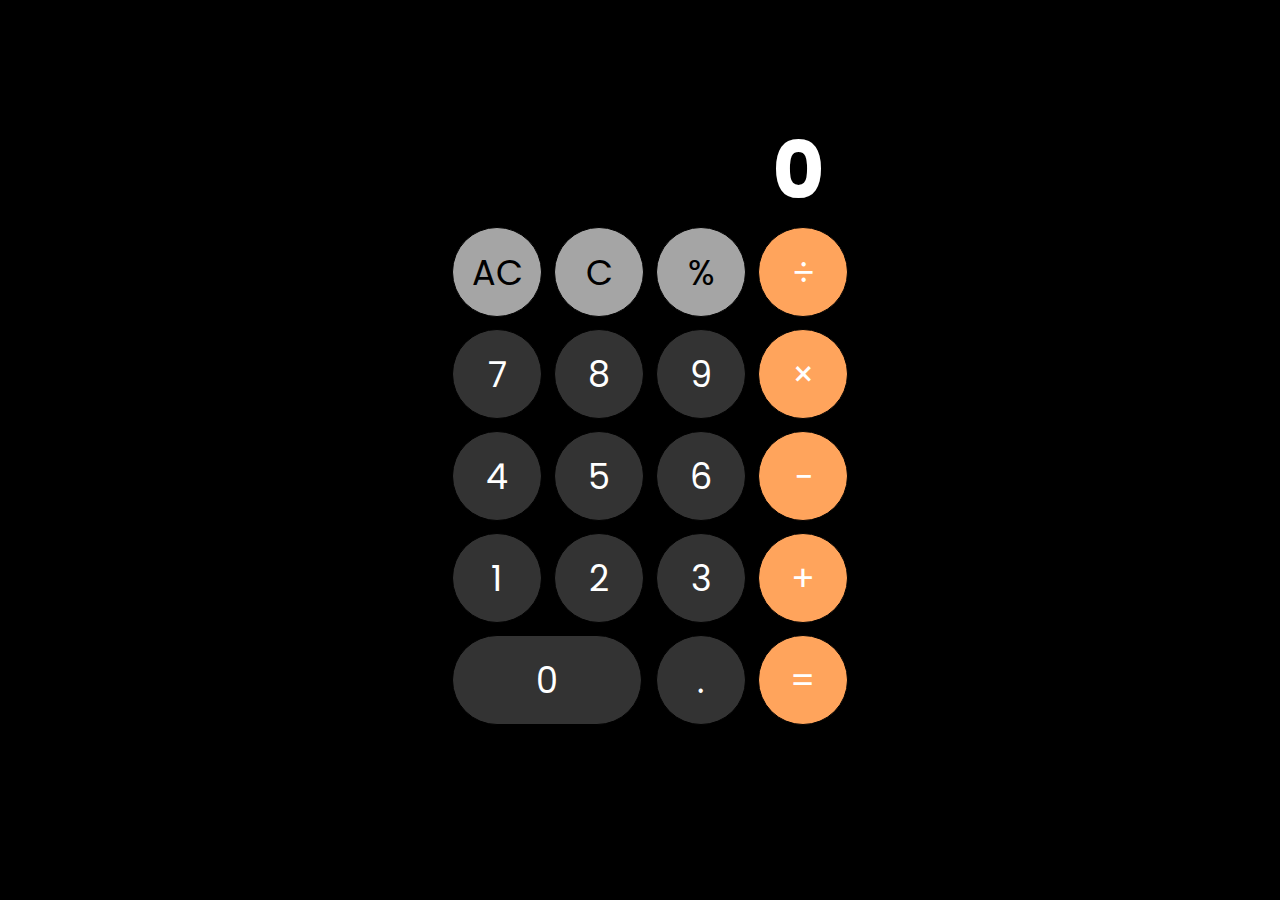
<file: miniProject/1_calculator/index.html>
<!DOCTYPE html>
<html lang="en">
<head>
    <meta charset="UTF-8">
    <meta http-equiv="X-UA-Compatible" content="IE=edge">
    <meta name="viewport" content="width=device-width, initial-scale=1.0">
    <title>ios UI Calculator</title>
    <link rel="stylesheet" href="./css/style.css">
</head>
<body>
    
    <div class="calc">
        <h1 class="display">0</h1>
        <div class="keypad">
            <table>
                <tr>
                    <td>
                        <div class="key" onclick="clearAll()">
                            AC
                        </div>
                    </td>
                    <td>
                        <div class="key" onclick="clearLast()">
                            C
                        </div>
                    </td>
                    <td>
                        <div class="key" onclick="showInDisplay('%')">
                            %
                        </div>
                    </td>
                    <td>
                        <div class="key" onclick="showInDisplay('/')">
                            &#xf7;
                        </div>
                    </td>
                </tr>
                <tr>
                    <td>
                        <div class="key" onclick="showInDisplay(7)">
                            7
                        </div>
                    </td>
                    <td>
                        <div class="key" onclick="showInDisplay(8)">
                            8
                        </div>
                    </td>
                    <td>
                        <div class="key" onclick="showInDisplay(9)">
                            9
                        </div>
                    </td>
                    <td>
                        <div class="key" onclick="showInDisplay('*')">
                            &#xd7;
                        </div>
                    </td>
                </tr>
                <tr>
                    <td>
                        <div class="key" onclick="showInDisplay(4)">
                            4
                        </div>
                    </td>
                    <td>
                        <div class="key" onclick="showInDisplay(5)">
                            5
                        </div>
                    </td>
                    <td>
                        <div class="key" onclick="showInDisplay(6)">
                            6
                        </div>
                    </td>
                    <td>
                        <div class="key" onclick="showInDisplay('-')">
                            &#x2212;
                        </div>
                    </td>
                </tr>
                <tr>
                    <td>
                        <div class="key" onclick="showInDisplay(1)">
                            1
                        </div>
                    </td>
                    <td>
                        <div class="key" onclick="showInDisplay(2)">
                            2
                        </div>
                    </td>
                    <td>
                        <div class="key" onclick="showInDisplay(3)">
                            3
                        </div>
                    </td>
                    <td>
                        <div class="key" onclick="showInDisplay('+')">
                            &#x2b;
                        </div>
                    </td>
                </tr>
                <tr>
                    
                    <td colspan="2">
                        <div class="key zero" onclick="showInDisplay(0)">
                            0
                        </div>
                    </td>
                    <td>
                        <div class="key" onclick="showInDisplay('.')">
                            .
                        </div>
                    </td>
                    <td>
                        <div class="key" onclick="calc()">
                            &#x3d;
                        </div>
                    </td>
                </tr>
            </table>
        </div>
    </div>

    <script src="./js/app.js"></script>
</body>
</html>
</file>
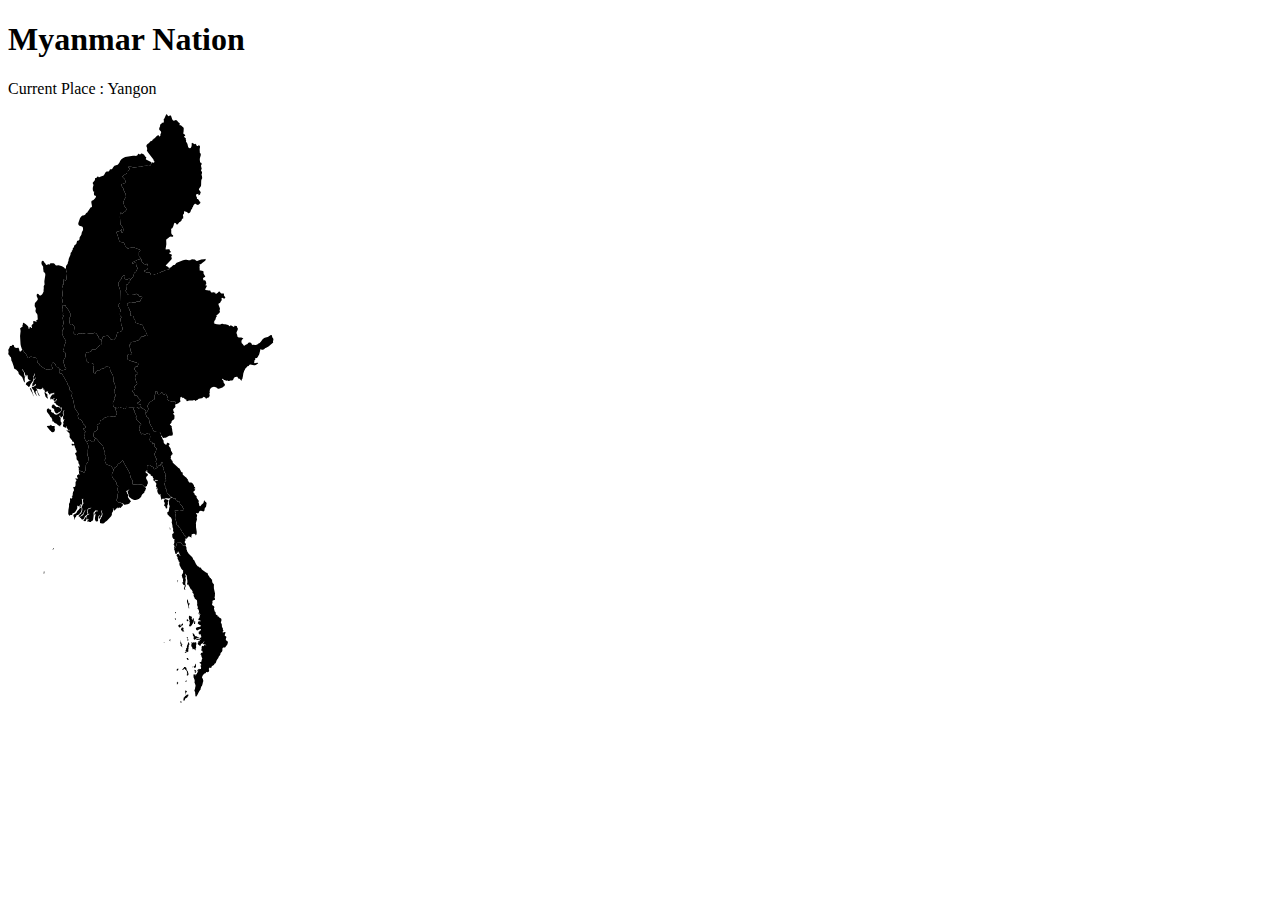
<file: miniProject/2_myanmar_map/index.html>
<!DOCTYPE html>
<html lang="en">
<head>
    <meta charset="UTF-8">
    <meta http-equiv="X-UA-Compatible" content="IE=edge">
    <meta name="viewport" content="width=device-width, initial-scale=1.0">
    <title>Myanmar Map</title>
</head>
<body>

    <div class="box">
        <div class="info">
            <h1 class="info-title">Myanmar Nation</h1>
            <p class="info-place">Current Place : <span class="current-place">Yangon</span></p>
        </div>
        <div class="map">
            <?xml version="1.0" encoding="UTF-8" standalone="no"?>
            <!-- Created for MapSVG plugin: http://mapsvg.com -->
            <svg
            xmlns:mapsvg="http://mapsvg.com"
            xmlns:dc="http://purl.org/dc/elements/1.1/"
            xmlns:rdf="http://www.w3.org/1999/02/22-rdf-syntax-ns#"
            xmlns:svg="http://www.w3.org/2000/svg"
            xmlns="http://www.w3.org/2000/svg"
            mapsvg:geoViewBox="92.171808 28.547835 101.170272 9.599094"
            width="265.80081"
            height="588.87164">
            
            <path
                d="m 143.60761,48.67361 0,0 0.29,-0.03 0.32,-0.14 -1.66,2.51 -0.36,0.44 -0.14,0.12 -0.22,0.13 -0.38,0.13 -0.39,0.05 -2.26,-0.17 -3.26,0.22 -1.84,0.63 -0.72,0.14 -1.59,0.01 -5.14,0.74 -0.52,-0.02 -0.52,-0.09 -0.44,-0.17 -1.68,-0.41 -2.61,-0.03 -0.43,0.17 0,0.24 0.39,0.3 1.05,0.63 0.14,0.26 -0.15,0.38 -0.24,0.47 -0.11,0.47 -0.04,0.59 -0.25,0.3 -0.41,0.17 -0.83,0.19 -0.36,0.21 -0.19,0.25 -0.03,1.47 -0.05,0.24 -0.12,0.2 -3.79,2.38 -0.53,0.49 -0.14,0.44 0.22,0.47 0.9,0.94 0.59,0.49 0.46,0.5 0.33,0.48 0.2,0.52 0.14,0.48 0.24,1.62 -0.05,0.13 -0.15,0.32 -0.5,0.51 -0.76,0.41 -0.79,0.29 -1.63,0.43 -0.38,0.59 -0.01,0.29 0.08,0.38 0.14,0.3 1.58,2.22 0.31,0.58 0.13,0.51 0.04,0.83 0.15,0.34 0.43,0.55 0.45,0.74 0.2,0.81 0.19,0.5 0.67,1.01 0.42,2.52 -0.16,1.13 -0.2,0.34 -0.27,0.3 -0.27,0.16 -0.17,0.14 -0.07,0.05 -0.01,0.02 -1.48,3.64 -0.07,0.53 0.03,0.4 0.54,1.26 0.37,1.48 0.24,0.54 1.57,1.93 0.32,0.98 -0.11,0.65 -0.34,0.64 -0.58,0.64 -1.72,1.35 -0.41,0.49 -0.22,0.35 -0.19,0.22 -0.22,0.14 -0.3,0.03 -0.24,-0.12 -0.21,-0.2 -0.18,-0.26 -0.22,-0.25 -0.29,-0.24 -0.19,-0.08 -0.24,0.05 -0.32,0.38 -0.31,1.31 -0.14,2.84 0.4,6.11 0.32,1.35 1.5,1.9 0.64,1.15 0.37,0.91 0.13,1.08 -0.03,0.59 -0.25,1.33 -0.17,0.38 -0.18,0.21 -0.19,0.19 -0.31,0.16 -0.28,0.02 -0.25,-0.06 -0.16,-0.17 -0.08,-0.28 0.02,-0.36 0.17,-0.49 0.16,-0.33 0.22,-0.8 0.04,-0.24 -0.02,-0.22 -0.06,-0.16 -0.12,-0.1 -0.16,-0.03 -0.14,0.08 -0.13,0.21 -0.17,0.31 -0.24,0.28 -0.33,0.27 -0.53,0.3 -1.13,0.37 -1,0.29 -1.04,0.43 -0.63,0.42 1.34,3.33 1.51,4.95 0.31,0.65 0.32,0.32 0.35,0.22 0.52,0.2 2.76,0.62 0.65,0.36 0.95,2.68 0.11,0.2 0.82,0.91 1.2,1.01 0.28,0.31 0.21,0.34 0.3,0.33 0.3,0.02 0.27,-0.17 0.21,-0.23 0.21,-0.19 0.32,-0.11 1.84,-0.29 1.54,-0.44 0.9,0.04 4.3,1.72 0.63,0.17 0.56,0.09 0.34,0.11 1,0.62 -0.26,0.66 -0.85,0.68 -0.23,0.35 -0.1,0.32 -0.02,3.41 0.09,0.73 0.3,0.59 0.5,0.54 0.46,0.39 0.62,1.24 -1.2,0.18 -1.26,0.37 -5.18,2.38 -0.44,0.35 -0.3,0.38 -0.1,0.45 0.09,0.42 0.34,0.49 0.28,0.1 0.25,-0.04 0.24,-0.28 0.32,-0.54 0.38,-0.34 0.13,-0.07 0.34,-0.1 0.2,-0.02 0.2,0.01 0.17,0.03 0.16,0.05 0.13,0.06 0.1,0.08 0.08,0.06 0.19,0.21 0.07,0.25 0.06,1.67 0.06,0.18 0.22,0.46 0.06,0.17 0.19,0.75 0.06,0.17 0.09,0.14 0.41,0.42 0.11,0.16 0.08,0.16 0.07,0.18 0.04,0.22 0.01,0.3 -0.1,0.32 -0.93,1.73 -0.11,0.32 -0.6,1.11 -0.12,0.14 -0.15,0.1 -0.49,0.21 -0.35,0.28 -0.69,0.94 0.02,0.25 -0.06,0.22 -0.11,0.31 -0.03,0.13 -0.02,0.27 0,0.26 -0.05,0.17 -0.21,0.49 -0.05,0.18 -0.09,0.26 -0.15,0.29 -0.53,0.87 -0.4,0.45 -0.47,0.39 -0.82,0.97 -0.55,0.35 -0.91,-0.8 -0.31,0 -0.48,0.12 -1.32,0.74 -0.74,0.14 -0.62,-0.19 -0.98,-0.45 -0.27,-0.25 -0.16,-0.29 -0.01,-0.42 0.08,-0.38 0.17,-0.49 0.07,-0.39 -0.02,-0.43 -0.26,-0.64 -0.36,-0.24 -0.23,-0.05 -0.68,0.07 -0.74,0.65 -0.65,0.77 -0.43,0.97 -0.08,0.41 -0.29,0.64 -1.84,2.26 -0.63,1.02 -0.24,0.62 -0.19,0.71 -0.04,0.64 0.04,0.46 0.81,2.65 0.16,0.39 0.05,0.09 0.05,0.11 0.1,0.21 0.2,0.55 0.33,1.35 0.24,0.77 -0.31,12.32 -0.08,0.31 -0.2,0.29 -0.35,0.19 -0.68,0.04 -0.29,0.12 -0.27,1.03 0.46,1.45 2.02,3.56 0.14,0.67 -0.23,0.6 -0.38,0.59 -0.14,0.62 -0.03,2.55 0.2,0.58 0.56,0.69 0.69,0.67 0.03,0.28 -0.21,0.45 -0.16,0.19 -0.16,0.14 -0.16,0.19 -0.13,0.35 -0.04,0.34 0.09,1.73 0.37,1.87 0.21,2.17 0.52,1 0.68,2.04 0.09,1.2 -0.29,1.04 -0.6,0.86 -0.83,0.63 -0.58,0.3 -0.53,0.2 -0.55,0.11 -0.67,0.04 -0.57,-0.14 -0.3,0.3 -0.44,0.82 -0.99,3.82 -0.46,0.8 -1.42,1.7 -0.19,-0.21 -0.67,-0.16 -2.53,0.34 -1.83,-2.55 -0.98,-1.02 -0.48,-0.18 -0.67,0.01 -3.74,0.83 -0.47,0.36 -0.33,1.34 -0.39,0.91 0,0.2 -0.19,0.28 -0.2,0.4 -1.2,-0.4 -0.54,-0.33 -0.62,-0.65 -0.4,-0.28 -0.09,-0.43 0,-0.76 -0.09,-0.42 -0.24,-0.3 -0.49,-0.38 -0.32,-0.4 -0.53,-1.09 -0.84,-0.96 -0.24,-0.41 -0.72,-0.22 -0.49,-0.11 -0.94,0.2 -0.8,0.55 -3.86,-0.11 -2.28,-0.49 -1.32,0.1 -0.55,0.18 -1.22,0.09 -1.18,0.26 -0.43,0.02 -0.48,-0.09 -0.56,-0.18 -0.85,-0.13 -0.54,0.04 -1.55,0.54 -0.6,0.31 -0.68,0.64 -0.17,0.09 -0.29,0.09 -0.5,-0.07 -0.59,-0.22 -0.76,-0.44 -0.54,-0.43 -0.26,-0.26 -0.14,-0.39 0.61,-5.25 -0.04,-0.93 -0.1,-0.63 -0.18,-0.54 -0.21,-0.25 -0.36,-0.11 -0.37,-0.22 -0.23,-0.19 -0.49,-0.98 -0.57,-0.03 -0.89,0.27 -0.33,-0.01 -0.27,-0.09 -0.26,-0.3 -0.21,-0.36 -0.21,-0.59 -0.39,-3.69 0.04,-0.46 0.06,-0.29 0.19,-0.49 1.14,-2.39 0.13,-0.43 -0.06,-0.63 -0.11,-0.41 -0.81,-1.78 -1.36,-2.5 -1.27,-1.55 -0.49,-0.46 -0.27,-0.32 -0.29,-0.5 -0.04,-0.12 -0.07,-0.29 -0.03,-0.09 -0.04,-0.07 -0.32,-0.24 -0.01,-0.13 0.04,-0.14 0.03,-0.23 -0.07,-0.27 -0.21,-0.46 -0.3,-0.11 -0.16,-0.01 -0.25,0.41 -0.16,0.16 -0.18,0.13 -0.41,0.2 -0.43,0.07 -0.41,0 -0.84,0.11 -0.37,-2.08 0.18,-0.91 0.15,-0.26 0.25,-1.13 -0.14,-2.12 -0.21,-0.46 -0.12,-0.43 -0.16,-0.36 0.02,-0.39 0.65,-2.53 0.14,-1.29 -0.02,-0.64 -0.52,-3.05 -0.11,-1.7 0.04,-0.35 0.36,-1.51 -0.03,-0.54 -0.3,-1.15 0.3,-0.21 0.73,0.05 0.27,-0.13 0.13,-0.27 0.15,-2.41 -0.07,-0.44 -0.21,-0.78 0,-0.95 0.17,-0.28 0.1,-0.04 0.18,-0.02 0.19,0.03 0.02,0.01 0.96,0.61 0.43,0.14 0.28,0.03 0.13,-0.09 0.22,-0.23 0.12,-0.18 0.07,-0.19 0.02,-0.07 0.25,-2.37 0.17,-0.88 0.39,-3.04 -0.18,-0.84 -0.54,-1.27 -0.16,-0.58 -0.17,-2.1 -0.16,-0.33 0.08,-0.1 0.1,-0.66 -0.04,-0.7 0.04,-0.64 0.29,-0.64 1.34,-1.82 0.1,-0.46 0.16,-1.24 0.13,-0.32 0.31,-0.37 0.13,-0.56 0.11,-1.16 0.34,-1.22 1.44,-3.43 0.12,-0.54 0.1,-1.09 0.15,-0.51 0.22,-0.27 0.62,-0.44 0.21,-0.27 0.03,-0.26 -0.1,-0.57 0.01,-0.19 0.33,-0.37 0.36,-0.26 0.26,-0.37 0.08,-1.31 0.2,-0.39 0.33,-0.27 0.45,-0.29 0.41,-1.65 0.22,-0.46 0.35,-0.34 1.32,-0.86 0.36,-0.75 0.61,-2.22 0.25,-0.52 0.43,-0.08 0.37,0 0.36,-0.05 0.4,-0.24 0.36,-0.45 0.23,-0.55 0.11,-0.61 0,-0.58 0.17,-0.96 1.19,-1.61 0.46,-0.85 0.55,-2.79 0.48,-0.66 0.55,-1 0.16,-1.38 -0.21,-1.35 -0.52,-0.93 -1.06,-0.51 -1.18,-0.24 -1.07,-0.4 -0.69,-0.99 -0.1,-1.34 1.71,-4.87 0.66,-1.07 0.59,-0.63 0.27,-0.29 0.96,-0.68 0.56,-0.21 1.02,-0.12 0.55,-0.17 0.53,-0.42 0.75,-1.24 0.43,-0.54 0.25,-0.11 0.59,-0.01 0.28,-0.15 0.02,-0.13 -0.24,-0.31 0.02,-0.17 0.11,-0.11 0.31,-0.18 0.11,-0.1 2.65,-3.93 0.22,-0.25 0.28,-0.11 0.63,-0.08 0.26,-0.18 0.2,-0.59 -0.06,-0.74 -0.6,-3.38 0.03,-0.64 0.19,-0.71 0.34,-0.31 1.1,-0.4 0.49,-0.33 1.24,-1.36 0.93,-1.14 0.34,-0.65 -0.03,-0.69 -0.37,-0.4 -1.06,-0.34 -0.4,-0.35 -0.29,-2.21 0.12,-0.28 0.22,-0.25 0.14,-0.25 -0.11,-0.25 -0.23,-0.13 -0.25,-0.05 -0.24,-0.09 -0.22,-0.22 -0.37,-1 -0.13,-1.3 0.05,-1.32 0.2,-1.03 0.41,-1.1 0.05,-0.49 -0.13,-0.63 -0.56,-1.09 -0.06,-0.53 0.41,-0.63 0,0 0.45,-0.37 0.87,-0.99 0.3,-0.5 0.16,-0.37 0.04,-0.22 -0.01,-0.21 0.09,-0.94 0.11,-0.25 0.29,-0.3 0.26,-0.14 0.65,-0.15 0.29,-0.14 0.25,-0.26 0.41,-0.63 0.27,-0.22 0.55,-0.09 0.46,0.68 0.23,0.02 0.41,0.05 0.54,-0.18 1.09,-0.53 2.26,-0.75 0.53,-0.33 0.86,-1.11 0.67,-1.38 0.8,-1.11 1.23,-0.31 0.68,0.12 0.6,0.01 0.48,-0.25 0.36,-0.67 0.29,-0.79 0.33,-0.42 0.46,-0.19 1.36,-0.16 0.39,-0.16 0.29,-0.37 0.76,-1.32 1.27,-1.58 0.79,-0.32 1.67,-0.31 0.81,-0.43 0.81,-0.8 0.64,-0.95 1.08,-2.08 1.13,-1.59 1.8,-1.3 2.01,-0.91 7.82,-1.35 1.97,0.09 0.46,0.16 0.61,-0.06 0.62,-0.2 0.45,-0.27 0.6,-0.72 0.25,-0.57 0.32,-0.27 0.81,0.17 0.26,0.16 0.18,0.16 0.21,0.11 0.37,-0.02 0.3,-0.18 0.49,-0.54 0.34,-0.13 0.53,0.03 0.56,0.15 1.02,0.48 0.52,0.37 0.37,0.42 0.62,1.07 0.34,0.42 0.95,0.81 0.17,0.26 -0.25,0.65 -0.28,0.56 0.03,0.52 0.67,0.56 4.06,1.9 0.26,0.24 0.21,0.28 0.23,0.24 0.33,0.15 z"
                title="Sagaing"
                id="MM-01" />
            <path
                d="m 160.57761,2.19361 0,0 0.81,-0.55 0.86,-0.44 0.86,0.78 1.19,3.54 0.75,1.01 0.94,0.28 1.82,-0.87 1.13,0.49 1.4,1.89 1,0.61 0.42,0.39 0.02,0.55 -0.26,0.95 0.18,0.34 1.19,0.19 0.51,0.29 1.96,1.87 0.1,0.1 0.25,0.55 0.03,0.63 -0.16,3.01 -0.12,0.69 -0.34,0.72 0.19,0.38 1.05,0.57 0.49,0.5 0.34,0.56 -0.02,0.49 -0.58,0.3 -0.5,0.36 0.17,0.59 0.49,0.6 1.01,0.65 0.12,0.32 -0.06,0.44 -0.02,0.66 0.12,0.31 0.19,0.17 0.09,0.2 -0.29,0.79 0.08,0.31 0.99,1.56 0.48,1.07 0.63,2.6 0.56,1.11 1,0.46 1.04,-0.31 0.57,-0.79 0.29,-1.04 0.15,-1.09 -0.02,-1.23 0.08,-0.63 0.3,-0.28 0.35,0.11 1.54,0.79 0.53,0.46 0.88,-0.43 0.62,0.46 0.62,1.3 0.42,0.39 0.77,-0.04 0.35,-0.18 0.27,-0.24 0.27,-0.18 0.36,-0.03 0.26,0.17 0.29,0.32 0.25,0.36 0.15,0.3 0.07,0.69 -0.31,1.34 -0.08,1.36 0.18,2.94 0.08,0.35 0.19,0.08 0.22,0.02 0.18,0.14 0.31,1.05 -0.11,1.1 -0.7,2.23 -0.2,0.96 -0.03,1.07 0.3,2.17 0.26,0.59 0.33,0.18 0.41,0.15 0.43,0.45 0.19,0.67 -0.18,0.58 -0.32,0.56 -0.24,0.63 0.68,2.9 0.02,0.3 -0.09,0.34 -0.43,0.51 -0.12,0.35 0.1,0.64 0.72,1.06 0.23,0.61 -0.03,0.68 -0.44,1.23 -0.07,0.68 0.43,1.07 0.03,0.28 -0.02,0.27 0.01,0.29 0.1,0.32 0.15,0.69 -0.21,0.63 -0.61,1.1 -0.2,1.11 -0.11,4.29 -0.11,0.63 -0.18,0.61 -0.29,0.56 -1.18,1.39 -0.24,0.69 -0.15,0.63 -0.07,0.56 0.18,0.32 0.59,-0.11 0.26,0.29 0.72,1.58 0.12,0.53 -0.15,0.32 -0.23,0.17 -0.18,0.2 0.01,0.68 -0.18,0.27 -1.07,0.89 -0.4,0.03 -0.19,-0.38 0.04,-1.17 -0.19,-0.05 -0.5,0.19 -1.16,0.29 -0.38,0.34 -0.13,0.5 0.05,0.57 0.19,0.56 0.55,1.17 0.14,0.6 -0.05,0.72 0.2,0.43 0.3,0.05 0.35,-0.06 0.35,0.1 0.27,0.31 0.96,1.47 0.28,0.63 0.14,0.13 0.37,0.14 0.15,0.2 0.08,0.41 -0.07,0.44 -0.16,0.41 -0.2,0.32 -1.53,1.21 -0.47,0.19 -0.29,-0.04 -0.28,-0.15 -0.84,-0.33 -0.67,-0.57 -0.38,-0.16 -0.51,0.02 -0.33,0.24 -0.7,0.82 -0.39,0.36 -0.25,0.55 -0.4,1.12 -0.2,0.25 -0.23,0.17 -0.17,0.22 -0.06,0.38 -0.01,0.4 -0.09,0.27 -1.12,1.4 -0.16,0.41 -0.37,1.44 -0.3,0.49 -0.43,0.35 -0.61,0.31 -0.66,0.23 -0.38,-0.07 -0.87,-0.87 -0.43,-0.24 -2.43,-0.87 -0.3,0.06 -0.04,0.4 0.02,1.6 -0.15,0.51 -0.33,0.4 -0.54,0.51 -0.14,0.22 -0.01,0.22 0.15,0.86 0.12,0.28 0.1,0.32 -0.06,1.24 0.06,0.47 -0.11,0.23 -0.54,0.1 -0.42,0.32 -0.39,0.71 -0.52,1.38 -0.34,0.35 -1.21,0.62 -0.47,0.33 -1.34,1.75 -0.62,0.36 -0.62,0.06 -0.3,-0.26 -0.2,-0.46 -0.34,-0.53 -1.08,-0.57 -0.67,0.78 -0.71,2.57 -0.67,1.47 -0.49,0.75 -0.47,0.36 -0.53,0.18 -0.12,0.29 0.17,1.18 -0.06,2.22 0.15,1.08 0.46,0.98 1.09,0.87 0.35,0.51 -0.22,0.65 -0.5,0.26 -0.64,0.01 -1.2,-0.24 -0.65,0.13 -0.63,0.42 -1.14,0.98 -2,1.35 0,0 -0.1,0.7 0.17,4.09 -0.72,4.39 -0.02,0.75 0.18,0.25 2.39,-0.36 0.7,-0.01 0.46,0.1 0.22,0.22 0.15,0.32 0.09,0.34 0.05,0.33 0.16,0.38 0.54,0.4 0.22,0.33 0.03,0.68 -0.45,0.19 -0.61,0.06 -0.45,0.35 0.19,0.83 2.17,0.8 0.17,1.17 -0.16,0.24 -0.22,0.18 -0.19,0.22 -0.09,0.35 0.09,0.37 0.41,0.58 0.13,0.33 -0.09,0.77 -0.36,0.71 -5.64,5.89 0.49,0.62 1.17,0.52 1.1,0.79 0.16,0.25 0.13,0.3 0.14,0.62 0.37,-0.54 0.3,-0.16 0.07,0.54 -0.25,0.6 -0.2,0.23 -0.51,0.28 -0.89,0.35 -3,0.56 -0.41,0.12 -1.5,1.13 -0.68,0.08 -0.37,-0.04 -0.11,-0.04 -0.01,0 -0.1,0.01 -0.26,0.18 -0.74,0.77 -0.27,-0.14 -0.11,-0.01 -0.16,0.04 -0.18,0.16 -0.1,0.12 -0.06,0.13 -0.04,0.11 -0.08,0.08 -0.12,0.03 -0.48,-0.11 -0.16,0 -0.49,0.08 -0.21,0.06 -0.19,0.09 -0.23,0.19 -0.37,0.37 -0.08,0.06 -0.1,0.05 -0.16,0.04 -0.23,0.02 -0.88,-0.01 -0.31,0.07 -2.24,0.98 -1.06,-0.01 -0.59,0.05 -0.24,-0.02 -0.4,-0.06 -0.2,-0.09 -0.1,-0.1 -0.09,-0.15 -0.08,-0.33 -0.03,-0.21 0.03,-0.7 -0.01,-0.13 -0.26,-0.25 -1.04,-0.34 -1.39,-0.28 -0.47,0.01 -0.38,0.16 -0.15,0 -2.78,-0.9 -0.02,-0.04 -0.13,-0.21 -0.06,-0.2 0.02,-0.15 0.08,-0.14 0.19,-0.12 2.45,-0.95 0.37,-0.26 0.31,-0.31 0.36,-0.6 0.33,-1 0.02,-1.01 -0.14,-0.76 -0.24,-0.72 -0.15,-0.75 -0.19,-0.36 -0.19,-0.16 -0.23,0 -0.31,0.13 -0.3,0.26 -0.19,0.24 -0.21,0.14 -0.32,0.01 -0.34,-0.12 -0.53,-0.31 -2.18,-1.59 -0.62,-0.77 -0.27,-0.58 -0.1,-1.55 -0.66,-0.77 -0.62,-1.24 -0.46,-0.39 -0.5,-0.54 -0.3,-0.59 -0.09,-0.73 0.02,-3.41 0.1,-0.32 0.23,-0.35 0.85,-0.68 0.26,-0.66 -1,-0.62 -0.34,-0.11 -0.56,-0.09 -0.63,-0.17 -4.3,-1.72 -0.9,-0.04 -1.54,0.44 -1.84,0.29 -0.32,0.11 -0.21,0.19 -0.21,0.23 -0.27,0.17 -0.3,-0.02 -0.3,-0.33 -0.21,-0.34 -0.28,-0.31 -1.2,-1.01 -0.82,-0.91 -0.11,-0.2 -0.95,-2.68 -0.65,-0.36 -2.76,-0.62 -0.52,-0.2 -0.35,-0.22 -0.32,-0.32 -0.31,-0.65 -1.51,-4.95 -1.34,-3.33 0.63,-0.42 1.04,-0.43 1,-0.29 1.13,-0.37 0.53,-0.3 0.33,-0.27 0.24,-0.28 0.17,-0.31 0.13,-0.21 0.14,-0.08 0.16,0.03 0.12,0.1 0.06,0.16 0.02,0.22 -0.04,0.24 -0.22,0.8 -0.16,0.33 -0.17,0.49 -0.02,0.36 0.08,0.28 0.16,0.17 0.25,0.06 0.28,-0.02 0.31,-0.16 0.19,-0.19 0.18,-0.21 0.17,-0.38 0.25,-1.33 0.03,-0.59 -0.13,-1.08 -0.37,-0.91 -0.64,-1.15 -1.5,-1.9 -0.32,-1.35 -0.4,-6.11 0.14,-2.84 0.31,-1.31 0.32,-0.38 0.24,-0.05 0.19,0.08 0.29,0.24 0.22,0.25 0.18,0.26 0.21,0.2 0.24,0.12 0.3,-0.03 0.22,-0.14 0.19,-0.22 0.22,-0.35 0.41,-0.49 1.72,-1.35 0.58,-0.64 0.34,-0.64 0.11,-0.65 -0.32,-0.98 -1.57,-1.93 -0.24,-0.54 -0.37,-1.48 -0.54,-1.26 -0.03,-0.4 0.07,-0.53 1.48,-3.64 0.01,-0.02 0.07,-0.05 0.17,-0.14 0.27,-0.16 0.27,-0.3 0.2,-0.34 0.16,-1.13 -0.42,-2.52 -0.67,-1.01 -0.19,-0.5 -0.2,-0.81 -0.45,-0.74 -0.43,-0.55 -0.15,-0.34 -0.04,-0.83 -0.13,-0.51 -0.31,-0.58 -1.58,-2.22 -0.14,-0.3 -0.08,-0.38 0.01,-0.29 0.38,-0.59 1.63,-0.43 0.79,-0.29 0.76,-0.41 0.5,-0.51 0.15,-0.32 0.05,-0.13 -0.24,-1.62 -0.14,-0.48 -0.2,-0.52 -0.33,-0.48 -0.46,-0.5 -0.59,-0.49 -0.9,-0.94 -0.22,-0.47 0.14,-0.44 0.53,-0.49 3.79,-2.38 0.12,-0.2 0.05,-0.24 0.03,-1.47 0.19,-0.25 0.36,-0.21 0.83,-0.19 0.41,-0.17 0.25,-0.3 0.04,-0.59 0.11,-0.47 0.24,-0.47 0.15,-0.38 -0.14,-0.26 -1.05,-0.63 -0.39,-0.3 0,-0.24 0.43,-0.17 2.61,0.03 1.68,0.41 0.44,0.17 0.52,0.09 0.52,0.02 5.14,-0.74 1.59,-0.01 0.72,-0.14 1.84,-0.63 3.26,-0.22 2.26,0.17 0.39,-0.05 0.38,-0.13 0.22,-0.13 0.14,-0.12 0.36,-0.44 1.66,-2.51 0.24,-0.11 0.3,-0.04 0.38,0.14 0.24,0.21 0.23,0.11 0.39,-0.15 0.11,-0.21 0.3,-0.86 0.05,-0.26 -0.16,-0.35 -0.25,-0.2 -0.27,-0.16 -0.21,-0.24 -0.08,-0.31 -0.02,-0.59 -0.17,-0.27 -0.81,-0.85 -4.8,-6.35 -0.7,-1.19 -0.13,-0.63 0.39,-0.97 -0.05,-0.49 -0.11,-0.29 -0.11,-0.62 -0.02,-0.31 -0.09,-0.31 -0.33,-0.51 -0.12,-0.33 0,-0.69 0.24,-0.66 0.4,-0.58 0.47,-0.43 1.18,-0.82 0.51,-0.47 1,-1.28 0.39,-0.26 0.94,-0.28 0.43,-0.13 0.18,0 0.11,-0.12 0.05,-0.43 0.09,-0.36 0.21,-0.17 0.59,-0.21 0.17,-0.19 0.23,-0.48 0.19,-0.12 0.32,-0.1 0.25,-0.16 1.49,-1.34 0.47,-0.54 0.38,-0.54 0.35,-0.34 0.54,-0.27 0.57,-0.14 0.46,0.06 0.35,0.42 0.02,0.44 0.12,0.23 0.65,-0.24 0.55,-0.31 0.14,-0.25 -0.06,-0.39 -0.02,-0.75 0.13,-0.54 0.5,-0.96 0.16,-0.48 -0.21,-0.94 -1.44,-1.55 -0.4,-0.85 0.18,-1.14 0.88,-2.04 -0.16,-0.91 0.31,-0.6 1.05,-0.61 0.25,-0.34 0.19,-0.71 0.41,-0.13 0.54,0.09 0.59,-0.01 0.33,-0.38 0.13,-0.67 0,-1.26 -0.06,-0.32 -0.1,-0.3 -0.04,-0.3 0.14,-0.3 0.46,-0.5 0.17,-0.28 0.09,-0.37 0.4,-0.53 0.44,-1.2 0.32,-0.57 0.4,-1.17 0.55,-0.3 0.63,0.44 0.66,1.03 0.7,0.43 z"
                title="Kachin"
                id="MM-11" />
            <path
                d="m 173.65761,588.43361 0,0 -0.59,0.18 -0.56,-0.12 -0.31,-0.38 0.22,-0.56 0.44,-0.21 0.46,0.16 0.32,0.41 0.02,0.52 z m 5.8,-7.95 0,0 0.62,0.21 0.13,-0.09 0.08,-0.03 0.39,0.12 0,0.2 -0.46,-0.06 -0.18,0.08 -0.01,0.18 0.05,0.19 0.17,0.22 0.25,0.12 0.14,0.16 -0.18,0.33 -0.56,0.16 -0.33,0.5 -0.2,0.53 -0.21,0.25 -0.48,0.18 -1.01,0.67 -0.43,-0.04 -0.1,0.34 -0.14,0.28 -0.07,0.23 0.09,0.19 -0.76,1.24 -0.36,0.33 -0.07,-0.56 -0.31,0.09 -0.1,-0.62 0.03,-0.79 0.06,-0.42 0.12,-0.26 0.09,-0.86 0.39,-0.1 0.22,-0.21 0.11,-0.21 0.08,-0.1 0.17,-0.1 0.12,-0.25 0.1,-0.27 0.11,-0.2 0.22,-0.18 0.79,-0.45 0.85,-0.75 0.58,-0.25 z m -1.74,-0.24 0,0 -0.28,0.85 0,-2.37 -0.06,-0.17 -0.29,-0.39 -0.07,-0.24 0.11,-0.34 0.2,-0.28 0.1,-0.24 -0.19,-0.26 0,-0.22 0.5,-0.01 0.77,0.46 0.54,0.16 0.02,0.14 -0.04,0.04 -0.08,0 -0.1,0.03 -0.08,0.17 -0.09,0.13 0,0.14 0.17,0.19 -0.45,0.25 -0.31,0.22 -0.19,0.32 -0.18,1.42 z m -8.45,-12.07 0,0 0.32,0.01 0.17,-0.03 0.16,0.18 0.14,0.21 0.24,0.52 -0.15,0.18 -0.15,0.12 -0.19,0.05 -0.27,-0.03 0.27,0.48 0.15,0.15 -0.64,0.3 -0.48,-0.12 -0.13,-0.42 0.43,-0.58 -0.19,-0.38 -0.13,-0.56 0.09,-0.5 0.45,-0.21 -0.27,0.45 0.18,0.18 z m 8.81,-0.3 0,0 -0.43,0.03 -0.22,-0.56 0.13,-0.43 0.36,-0.26 0.47,-0.13 0.46,-0.03 -0.03,0.08 -0.08,0.13 -0.03,0.08 -0.2,0.65 -0.43,0.44 z m 10.19,-10.48 0,0 -0.34,1.1 -0.43,0.28 -0.52,0.01 -0.32,-0.21 0.17,-0.38 0.26,-0.1 0.22,0.01 0.17,-0.05 0.06,-0.28 -0.08,-0.2 -0.22,-0.08 -0.27,0.04 -0.25,0.14 0,-0.41 -0.17,-0.42 -0.1,-0.46 -0.01,-0.43 0.08,-0.31 0.74,0.36 0.69,0.57 0.32,0.82 z m -18.98,-0.73 0,0 -0.76,0.38 0.21,-0.31 0.12,-0.28 0,-0.29 -0.13,-0.33 0.18,-0.85 0.46,-0.33 0.59,0 0.59,0.15 -0.32,0.83 -0.39,0.59 -0.55,0.44 z m 9.22,-2.09 0,0 0.11,0.58 0.03,0.58 0.15,0.54 0.35,0.33 0.4,0.28 0.31,0.38 0.08,0.56 0.01,0.59 0.16,0.43 0.57,0.08 -0.26,0.39 -0.11,0.37 0.07,0.34 0.3,0.32 -0.15,-0.02 -0.04,0.05 0,0.09 -0.03,0.1 -0.34,0.66 -0.26,0.26 -0.5,0.1 -0.41,-0.12 -0.14,-0.33 0.04,-0.98 0.13,0.08 0.07,0.11 0.45,-0.36 -0.12,-0.28 -0.53,-0.37 0.01,-0.44 0.24,-0.95 -0.05,-0.49 -0.11,-0.08 -0.4,-0.13 -0.09,-0.09 -0.01,-0.27 -0.03,-0.17 -0.07,-0.13 -0.52,-0.65 -0.58,-0.51 -0.06,0.13 -0.1,0.15 -0.06,0.13 -0.18,-1.03 -0.28,-0.14 -0.27,-0.02 -0.19,0.14 -0.08,0.32 -0.19,0.19 -0.91,0.62 -0.31,0.12 -0.36,-0.3 0.26,-0.47 0.7,-0.77 0.09,-0.14 0.39,-0.24 0.14,-0.13 0.07,-0.19 0.1,-0.54 0.12,-0.2 0.37,-0.11 0.54,0.07 0.57,0.23 0.43,0.33 0.29,0.47 0.19,0.53 z m 6.43,-1.16 0,0 -0.21,0.01 -0.1,-0.38 0.1,-0.48 0.28,-0.28 0.26,0.03 0.05,0.47 -0.15,0.36 -0.23,0.27 z m 2.99,-0.68 0,0 0.05,0.84 -0.05,0.19 -0.23,0.09 -0.11,-0.19 -0.05,-0.29 0,-0.23 -0.28,0.1 -0.2,0.18 -0.11,0.25 -0.01,0.31 -0.65,-0.28 -0.26,-0.54 0.04,-0.59 0.25,-0.45 0.48,-0.38 0.18,-0.2 0.14,-0.24 0.05,-0.29 -0.07,-0.53 0.02,-0.21 0.31,-0.5 0.21,0.09 0.16,0.44 0.22,1.14 0.02,0.45 -0.11,0.84 z m -7.85,-7.81 0,0 0.17,0.07 0.27,-0.07 0.24,-0.02 0.11,0.23 -0.21,0.3 -0.45,0.24 -0.95,0.26 0,-0.39 -0.13,-0.47 -0.32,-0.32 -0.3,-0.25 -0.06,-0.21 0.35,-0.15 0.61,-0.06 0.85,0 -0.2,0.59 0.02,0.25 z m 0.24,-7.86 0,0 -0.24,0.86 -0.22,-0.22 -0.06,0.15 -0.07,0.13 -0.05,0.14 -0.02,0.2 -0.27,-0.27 -0.42,-0.52 -0.12,-0.24 -0.2,0.23 -0.1,0.16 0.01,0.18 0.09,0.27 -0.49,0.04 -0.24,0.19 0.08,0.23 0.45,0.15 -0.29,0.14 -0.33,0.08 -0.35,0 -0.31,-0.09 -0.33,-0.13 -0.01,-0.15 0.01,-0.46 0.29,0.09 0.26,-0.05 0.24,-0.18 0.22,-0.29 -0.09,-0.27 -0.12,-0.63 -0.1,-0.23 -0.05,-0.28 0.27,-0.22 0.32,-0.18 0.17,-0.15 -0.07,-0.24 -0.13,-0.1 -0.14,-0.13 -0.06,-0.35 0.09,-0.26 0.42,-0.29 0.18,-0.56 0.2,-0.11 0.2,-0.03 0.11,-0.08 0.02,-0.34 -0.19,-0.59 -0.03,-0.32 0.14,-0.62 0.87,-1.64 0.14,-1.34 0.17,-0.42 0.4,0.03 0.43,0.65 0.35,0.82 0.14,0.57 -0.09,0.28 -0.19,0.09 -0.21,0.04 -0.13,0.1 -0.05,0.28 0.05,0.95 -0.35,1.25 -0.07,0.63 0.23,0.59 -0.39,0.75 0.03,1.71 z m -23.77,-8.39 0,0 0.08,0.31 -0.45,-0.14 -0.15,-0.11 -0.44,-0.42 0.54,0.01 0.42,0.35 z m 31.44,-0.32 0,0 0.16,0.22 0.1,0.3 0.08,0.37 0.04,0.32 -0.03,0.92 -0.28,0.87 0.09,2.33 -0.1,0.38 -0.41,0.48 -0.1,0.38 0.04,0.42 0.13,0.72 0.04,0.41 -0.33,-0.24 -0.46,-0.57 -0.24,-0.22 -0.32,-0.12 -0.38,-0.09 -0.34,-0.14 -0.18,-0.27 -0.51,0.6 -0.28,-0.08 -0.09,-0.5 0.07,-0.65 -0.23,0.17 -0.14,-0.01 -0.1,-0.15 -0.12,-0.22 0.21,-0.61 -0.25,-0.42 -0.37,-0.28 -0.19,-0.23 -0.35,-0.85 0.08,-0.39 0.69,-0.11 -0.19,-0.25 -0.52,-0.46 -0.11,-0.2 0.06,-0.39 0.17,-0.13 0.2,-0.06 0.17,-0.14 0.13,-0.06 0.23,-0.14 0.08,-0.14 -0.33,-0.07 -0.32,0.01 -0.26,-0.03 -0.2,-0.11 -0.14,-0.28 0.68,-0.14 1.31,0.21 0.43,-0.07 -0.1,-0.12 -0.05,-0.09 -0.07,-0.22 0.39,0 0.84,0.22 0.35,-0.05 0.69,-0.21 0.39,0.04 0.24,0.14 z m -14.48,1.49 0,0 0.16,0.61 0.72,-0.17 -0.04,0.37 -0.18,0.27 -0.27,0.22 -0.3,0.15 0.24,0.12 0.12,0.19 0,0.24 -0.18,0.29 0.52,0.59 0.18,0.26 0.13,0.39 -0.73,-0.43 -0.22,-0.2 -0.06,-0.2 -0.18,-0.15 -0.44,-0.67 -0.52,-0.32 -0.15,-0.22 0.38,-0.09 0.11,-0.28 0.01,-0.6 -0.18,-0.56 -0.46,-0.19 0.15,-0.76 -0.36,-1.64 0.42,-0.7 -0.06,1.13 0.06,0.33 0.15,0.18 0.76,0.64 0.22,0.4 0,0.8 z m -11.37,-3.43 0,0 0.15,0.77 -0.12,-0.02 -0.5,-0.19 -0.23,-0.69 0.02,-0.38 0.61,-0.77 0.3,0.25 0.12,0.29 -0.07,0.3 -0.23,0.3 -0.05,0.14 z m 18.2,-0.07 0,0 -0.31,0.37 -0.36,-0.02 -0.21,-0.12 -0.01,-0.78 0.08,-0.56 0.26,-0.18 0.57,0.37 0.13,0.41 -0.15,0.51 z m -0.66,-1.82 0,0 -0.23,0.09 -0.23,-0.07 -0.56,-0.86 0.26,-0.43 0.48,-0.2 0.26,0.11 0.05,0.29 0.18,0.58 -0.03,0.25 -0.18,0.24 z m 7.61,-2.44 0,0 0.64,0.35 0.53,-0.16 0.45,0.23 0.85,0.77 1.14,0.3 0.5,0.27 -0.03,0.44 0,-0.18 -0.79,0.24 -1.74,0.01 -0.6,0.25 -0.49,0.44 -0.58,0.39 -0.59,0.22 -0.52,-0.07 -0.44,-0.9 -0.1,-0.39 -0.02,-0.42 0.07,-0.24 0.29,-0.44 0.05,-0.23 -0.06,-0.31 -0.15,-0.14 -0.2,-0.1 -0.32,-0.35 -0.14,-0.09 -0.1,-0.14 -0.03,-0.32 0,-0.93 -0.24,-0.93 0,-0.39 0.24,-0.34 0.19,0.32 0.81,0.72 0.61,0.85 0.46,0.98 0.31,0.29 z m -12.43,-5.8 0,0 -0.05,0.37 0.27,-0.15 0.41,-0.16 0.36,-0.03 0.17,0.24 0.08,1.27 -0.08,0.29 -0.23,-0.45 -0.38,-0.36 -0.49,-0.1 -0.53,0.29 -0.16,-0.08 -0.06,-0.04 -0.05,-0.05 -0.41,-0.7 -0.58,-0.58 -0.15,-0.42 0.08,-0.55 0.27,-0.68 0.38,-0.58 0.39,-0.25 0.57,0.03 0.49,0.12 0.33,0.27 0.12,0.49 -0.01,0.29 -0.1,0.59 -0.09,0.27 -0.16,0.22 -0.21,0.2 -0.18,0.24 z m -0.05,-5 0,0 -0.26,0.15 -0.18,-0.01 -0.2,-0.09 -0.28,-0.05 -0.02,0.16 -0.49,0.89 -0.25,0.24 -0.3,0.19 -0.31,0.13 -0.24,0.05 -0.07,0.17 -0.24,1.07 -0.27,-0.53 -0.13,-0.09 -0.12,-0.51 -0.38,-0.05 -0.43,0.08 -0.28,-0.14 0.08,-0.41 0.37,-0.32 0.3,-0.32 -0.14,-0.41 -0.39,0.29 -0.12,0.14 -0.1,0.19 -0.22,0 0.06,-0.85 0.43,-0.35 0.62,-0.18 0.92,-0.54 0.32,-0.03 0.17,0.12 -0.18,0.29 -0.28,0.27 -0.13,0.19 0.05,0.19 0.26,0.27 0.38,-0.08 0.16,0.02 0.28,0.06 -0.02,-0.32 0.03,-0.34 0.1,-0.26 0.53,-0.26 0.17,-0.35 0.09,-0.36 0.1,-0.19 0.44,0.15 0.31,0.53 0.1,0.66 -0.24,0.54 z m 12.15,-1.36 0,0 -0.39,0.13 -0.39,-0.14 -0.23,-0.44 0.42,-2.06 0.33,-0.6 0.42,0.53 0.08,0.49 -0.08,1.68 -0.16,0.41 z m -6.66,-2.83 0,0 -0.66,0.26 -0.69,-0.32 -0.2,-0.33 -0.01,-0.32 0.11,-0.79 0.1,-0.1 0.21,-0.03 0.2,-0.07 0.1,-0.22 0.08,-0.2 0.16,0.16 0.15,0.26 0.01,0.1 0.65,0.92 -0.21,0.68 z m -12.41,-1.69 0,0 -0.35,0.68 -0.01,-0.13 -0.05,-0.08 -0.08,-0.07 -0.08,-0.11 -0.05,-0.2 -0.05,-0.03 -0.1,0 -0.18,0.03 0,-0.23 0.13,-0.19 -0.08,-0.1 -0.16,-0.13 -0.09,-0.27 0.13,-0.1 0.27,-0.14 0.28,-0.08 0.12,0.1 0.12,0.5 0.19,0.25 0.04,0.3 z m 15.9,-0.36 0,0 0.72,1.27 0.11,-0.78 0.26,-0.96 0.38,-0.5 0.45,0.61 0.13,0.84 -0.01,1.16 -0.15,1.11 -0.28,0.69 -1.9,2.91 -1.22,1.07 -1.41,-0.36 0.27,-0.66 0.13,-0.16 0.1,-0.64 0.41,-1.24 0.09,-0.71 -0.05,-0.27 -0.26,-0.43 -0.13,-0.39 -0.13,-0.1 -0.03,-0.16 0.11,-0.17 0.24,-0.16 0.19,-0.17 -0.03,-0.21 -0.55,-1.03 -0.34,-1.37 -0.02,-1.44 0.4,-1.24 0.51,0.49 1.61,0.41 0.53,0.56 0,0.27 -0.22,1.29 0.09,0.47 z m -15.85,-5.89 0,0 -0.32,0.02 -0.46,-0.19 -0.05,-0.62 0.19,-0.39 0.33,-0.02 0.34,0.49 0.1,0.47 -0.13,0.24 z m 12.74,-9.61 0,0 0.23,0.05 0.2,-0.16 0.24,-0.1 0.34,0.21 0.19,0.32 -0.06,0.21 -0.33,0.29 -0.19,0.26 -0.17,0.12 -0.13,0.14 -0.13,0.33 -0.05,0.28 0.05,0.96 0.33,1.28 0.03,0.62 -0.36,0.37 -0.02,-0.61 -0.4,-0.72 0.01,-0.53 -0.21,-0.58 -0.39,-1.92 -0.67,-1.85 -0.14,-0.63 -0.04,-0.59 0.09,-1.36 0.16,-0.34 0.41,0.02 0.22,0.47 0.59,3.03 0.2,0.43 z m -10.92,-21.19 0,0 -0.22,0 -0.08,-0.5 -0.02,-0.86 0.13,-0.75 0.39,-0.18 0.18,0.22 -0.17,0.35 -0.11,0.59 -0.1,1.13 z m 5.71,-36.8 0,0 0.54,0.04 1.59,-0.05 0,0.16 0.12,0.32 0.58,1.05 0.2,0.67 -0.04,1.1 0.05,0.64 0.09,0.16 0.32,0.26 0.09,0.19 -0.01,0.15 -0.1,0.45 0.24,0.59 1.59,2.56 3.56,3.46 0.39,0.6 0.26,0.66 0.16,0.74 0.21,0.42 0.37,0.15 0.38,0.2 2.05,4.23 1.34,1.71 0.24,0.24 0.39,0.26 0.21,0.08 0.45,0.1 0.22,0.11 0.19,0.19 0.38,0.5 0.2,0.15 0.44,0.02 0.35,-0.13 0.29,0.05 0.7,1.41 0.67,0.71 3.5,2.67 0.63,0.28 0.71,0.2 0.51,0.34 0.3,0.49 0.07,0.69 0.16,0.56 0.93,1.14 0.36,0.58 0.3,0.66 0.27,0.36 0.93,0.7 0.13,0.18 0.15,0.45 0.11,0.18 0.16,0.09 0.41,0.11 0.13,0.09 0.16,0.26 0.06,0.2 -0.01,0.23 -0.07,0.36 0.01,0.53 0.33,1.45 0.23,0.49 0.96,0.93 0.16,0.25 0.17,0.27 0.01,0.79 -0.1,0.69 0.07,2.55 1.06,4.7 0.03,0.58 -0.15,1.51 0.09,0.58 0,0.29 -0.12,0.32 -0.17,0.25 -0.12,0.29 0.01,0.41 0.38,1.13 0.12,0.62 -0.09,0.52 -0.02,0.03 -0.4,0.36 -1.17,0.13 -0.56,0.22 -0.36,0.5 0,0.59 0.1,0.68 -0.09,0.76 -0.25,0.72 -0.16,0.67 0.14,0.61 0.65,0.51 0.51,0.31 0.55,0.5 0.4,0.58 0.07,0.59 -0.12,0.34 -0.15,0.27 -0.11,0.28 -0.03,0.39 0.06,0.28 0.39,0.92 0.1,0.93 0.1,0.3 0.23,0.32 0.59,0.57 0.22,0.35 0.11,0.62 -0.03,0.58 0.02,0.54 0.31,0.52 0.26,0.13 0.68,0.11 0.31,0.2 0.13,0.28 0.06,0.61 0.1,0.24 0.28,0.17 0.69,0.19 0.22,0.23 0.19,0.32 0.29,0.3 0.33,0.26 1.45,0.82 0.28,0.42 0.04,0.27 0.08,0.46 -0.01,0.65 -0.08,0.66 -0.12,0.33 -0.32,0.64 -0.07,0.31 0.13,0.62 0.67,1.21 0.19,0.66 0.08,1.68 0.1,0.57 0.16,0.37 0.46,0.55 0.2,0.33 0.08,0.33 -0.07,0.55 0.02,0.32 0.11,0.32 0.32,0.59 0.11,0.31 -0.05,0.41 -0.25,0.27 -0.28,0.23 -0.16,0.29 0.1,0.54 0.42,0.1 1.66,-0.55 0.3,-0.01 0.26,0.12 0.12,0.27 -0.07,0.28 -0.12,0.31 -0.05,0.34 -0.47,1.42 -0.1,0.84 0.47,0.43 0.56,0.19 0.41,0.36 0.2,0.51 -0.03,0.62 -0.46,1.21 -0.1,0.62 0.22,0.67 0.37,0.46 0.53,0.46 0.56,0.37 0.5,0.14 0.06,0.29 -0.43,2 -0.25,0.71 -1.89,2.57 -0.35,0.29 -1.23,0.07 -0.68,0.14 -0.48,0.3 -0.27,0.5 -0.04,0.7 0.05,1.22 -0.11,0.5 -0.27,0.6 -0.36,0.5 -0.85,0.86 -0.28,0.49 -0.16,0.74 -0.05,0.52 -0.18,0.5 -1.12,1.22 -0.31,0.46 -0.45,1.21 -0.36,0.67 -0.95,1.15 -0.38,0.68 -0.89,2.68 -0.2,0.25 -0.63,0.21 -0.29,0.17 -0.22,0.28 -0.27,0.62 -0.2,0.29 -0.31,0.25 -0.23,0.18 -1.18,0.61 -0.48,0.5 -0.13,0.27 -0.26,0.9 -0.25,0.37 -0.29,-0.01 -0.31,-0.16 -0.34,-0.11 -0.37,-0.05 -0.15,-0.08 -0.12,0.04 -0.27,0.29 -0.17,0.26 -0.12,0.31 -0.07,0.32 -0.02,0.32 0.07,0.36 0.23,0.61 0,0.44 -0.11,0.61 -0.12,0.23 -0.22,0.25 -0.14,0.03 -1.05,0.46 -0.32,-0.01 -0.25,-0.12 -0.28,-0.07 -0.39,0.18 -0.25,0.28 -0.13,0.33 -0.11,0.29 -0.21,0.26 -0.22,0.07 -0.63,0.03 -0.28,0.09 -0.56,0.51 -1.3,1.73 -0.3,0.68 -0.26,1.29 0.11,0.39 0.56,0.49 0.2,0.32 0.41,1.88 -0.03,0.61 -0.4,1.14 -0.3,1.53 -0.56,1.81 -0.22,0.1 -0.15,0.13 -0.11,0.17 -0.36,0.74 -0.48,1.49 -0.2,1.17 -0.26,0.46 -0.65,0.69 -0.61,0.91 -1.61,3.38 -0.86,1.2 -0.51,0.44 -0.23,-0.3 -0.06,-0.28 -0.27,-0.43 -0.1,-0.24 -0.03,-0.29 0.05,-0.62 -0.02,-0.29 -0.18,-0.97 -0.03,-1.36 -0.59,-0.96 -0.1,-0.35 -0.02,-0.21 0.03,-0.2 0.5,-1.21 0.13,-0.5 0.15,-1.37 0.33,-1.08 0,-0.63 -0.48,-1.75 -0.53,-0.89 -0.02,-0.61 0.21,-1.27 -0.15,-1.25 -0.95,-2.19 -0.12,-1.28 0,-1.29 0.13,-0.42 0.38,-0.15 0.64,0.09 0.38,0.26 0.51,0.89 0.31,-0.34 -0.02,-0.42 -0.21,-0.41 -0.3,-0.26 0.34,-0.18 0.33,0.05 0.31,0.22 0.27,0.32 0.2,-0.48 0.22,-0.82 0.16,-0.34 0.5,-0.71 0.08,-0.42 -0.18,-0.53 0.31,0.02 0.26,-0.06 0.24,-0.14 0.2,-0.23 -0.32,-0.11 -0.72,-0.07 -0.27,-0.13 -0.13,-0.18 -0.09,-0.24 0.08,-0.21 0.95,-0.24 0.33,-0.36 0.27,-0.35 0.41,-0.16 0.14,0.06 0.32,0.27 0.28,0.08 0.05,-0.09 0.42,-0.15 0.43,-0.08 0.08,0.1 0.18,-0.35 0.12,-0.53 0.03,-0.56 -0.15,-0.41 0.23,-0.18 -0.19,-0.29 -0.51,-0.38 -0.11,-0.17 0.07,-0.35 0.17,-0.15 0.22,-0.08 0.24,-0.14 0.17,-0.37 -0.12,-0.42 -0.23,-0.52 -0.12,-0.66 -0.52,0.17 -0.37,-0.25 -0.53,-0.94 1.31,-0.35 0.63,-0.38 0.27,-0.59 0,-0.94 0.36,-0.87 0.16,-0.63 0.18,-0.19 0.07,-0.17 -0.38,-0.51 -0.59,-1.43 -0.13,-0.5 -0.02,-0.51 0.17,-0.54 -0.72,0.18 -0.14,-0.27 0.25,-1.05 0.26,-0.61 0.6,-0.2 1.16,-0.11 -0.28,-0.42 -0.06,-1.16 -0.27,-0.49 -0.27,-0.07 -0.48,0.21 -0.25,-0.14 -0.07,-0.28 0.23,-0.5 -0.16,-0.26 0.39,-0.49 0.08,-0.47 -0.09,-1.08 0.07,-0.52 0.17,-0.69 0.32,-0.5 0.47,0.05 0.36,-0.2 0.22,0.1 0.21,0.19 0.32,0.11 0.33,-0.12 0.05,-0.3 -0.02,-0.34 0.13,-0.28 0.38,-0.07 0.56,0.09 0.55,0.19 0.35,0.22 0.2,0 -0.44,-0.87 -2.12,-0.42 -0.64,-0.56 0.21,-0.74 0.64,-0.69 0.4,-0.7 -0.49,-0.77 0.21,0.53 -0.17,0.35 -0.29,0.25 -0.27,0.34 -0.68,1.22 -0.2,0.03 -0.51,-0.05 -0.1,0.12 -0.08,0.07 -0.36,0.36 -0.06,0.09 -0.34,0.15 -0.1,0.36 -0.02,0.44 -0.15,0.37 -0.31,0.33 -0.24,0.11 -0.3,-0.07 -0.78,-0.46 -0.91,-0.7 -0.19,-0.22 -0.05,-0.31 -0.16,-0.37 0.01,-0.25 0.07,-0.22 0.35,-0.6 0.16,-0.12 0.16,0.04 0.1,-0.03 -0.04,-0.32 -0.8,0 0.46,-0.67 0.14,-0.14 0.22,-0.05 0.28,-0.01 0.23,0.03 0.08,0.03 0.26,-0.44 0.23,-0.56 0.38,-0.41 0.75,-0.04 -0.36,-0.43 -0.62,0.02 -1.25,0.41 -2.41,0 0.27,-0.62 0.59,-0.23 1.45,0.03 0.52,-0.13 0.56,-0.31 0.45,-0.37 0.34,-0.65 0.35,-0.14 0.36,-0.07 0.16,-0.09 0.03,-1.01 -0.03,-0.32 -0.21,-0.51 -0.23,-0.35 -0.07,-0.34 0.28,-0.47 -1.4,0.11 -0.2,-0.21 -0.39,-0.33 -0.33,-0.37 0.01,-0.33 0.2,-0.37 -0.14,-0.27 -0.19,-0.29 0.03,-0.43 0.21,-0.14 0.38,-0.12 0.66,-0.13 0,-0.22 -0.44,0 0.28,-0.33 0.83,-0.47 0.41,-0.34 0.11,-0.34 -0.1,-0.37 -0.2,-0.3 -0.21,-0.12 -0.98,0.15 -0.65,0.37 -0.58,0.47 -0.73,0.45 -0.24,-0.11 -0.52,-0.17 -0.22,-0.13 -0.48,-0.48 -0.23,-0.55 0.03,-0.58 0.35,-0.56 0.48,-0.34 0.57,-0.19 2.62,-0.54 0.62,-0.39 0.26,-0.6 -0.19,-0.48 -0.46,-0.28 -0.97,-0.38 -0.73,-0.72 -0.17,-0.13 -0.4,-0.13 -0.07,-0.33 0.16,-0.66 0.03,-0.67 0.14,-0.38 0.36,-0.19 0.68,-0.11 1.11,0 0.36,-0.09 0.22,-0.21 0.03,-0.2 -0.2,-0.1 -0.24,-0.04 -0.4,-0.26 -0.24,-0.13 -0.33,-0.05 -0.33,0.01 -0.32,-0.02 -0.27,-0.17 -0.23,-0.63 0.24,-0.64 0.39,-0.64 0.21,-0.65 0.09,-0.11 0.22,0.01 0.22,0.03 0.11,-0.03 -0.03,-0.19 -0.21,-0.44 0.08,-0.86 0.16,-0.38 0.21,-0.29 0.19,-0.18 0.13,-0.23 0.05,-0.45 -0.11,-0.08 -0.81,0.2 -0.39,-0.06 -0.2,-0.14 -0.02,-0.2 0.1,-0.22 0.23,-0.1 0.32,0.01 0.29,-0.06 0.17,-0.28 -0.25,-0.14 -1.25,0.14 -0.29,-0.3 -0.01,-0.34 0.04,0.07 0.15,-0.03 0.31,-0.16 0.21,-0.03 0.16,-0.1 0.13,-0.35 -0.51,-2.46 -0.28,-0.17 -0.69,-0.81 -0.34,-0.26 0.3,-0.67 0.2,-0.27 0.22,-0.11 -0.11,-0.16 -0.41,-1.1 -0.31,-0.62 -0.06,-0.31 -0.11,-1.17 0.05,-0.35 0.23,-0.23 -0.19,-0.89 -0.14,-2.2 -0.37,-0.45 -0.38,-0.2 -1.55,-1.24 -0.16,-1.1 -0.15,-0.38 -0.3,0.43 -0.13,-0.28 -0.08,-0.3 -0.01,-0.33 0.02,-0.34 -0.37,-0.93 -0.01,-0.41 0.38,-0.31 -0.04,-0.21 -0.01,-0.24 0.05,-0.57 -0.26,0.16 -0.15,0.24 -0.19,0.62 0.03,-0.51 -0.08,-0.46 -0.17,-0.39 -0.18,-0.32 -0.14,-0.11 -0.18,-0.1 -0.17,-0.14 -0.11,-0.25 0.02,-0.23 0.29,-0.27 0.07,-0.23 -0.15,-0.34 -0.69,-0.98 -0.27,-0.62 -0.3,-0.28 -0.39,-0.23 -0.4,-0.13 0.12,-0.37 -0.13,-0.27 -0.61,-0.41 0.01,-0.65 -1.11,-1.55 -0.31,-0.72 0.22,0.21 0.19,-0.4 -0.75,-0.19 -0.57,0.03 -0.37,-0.24 -0.13,-0.97 0.34,-1.1 0.07,-0.47 -0.07,-0.42 -0.1,-0.39 -0.02,-0.39 0.19,-0.44 -0.18,-0.33 -0.43,-1.65 0,-1.35 -0.07,-0.33 -0.1,-0.27 -0.02,-0.23 0.19,-0.23 0,-0.19 -0.33,-0.31 -0.4,-0.51 -0.35,-0.56 -0.14,-0.5 -0.19,0 -0.03,0.37 -0.14,0.63 -0.03,0.36 0.09,0.17 0.42,0.5 0.1,0.15 -0.04,0.85 -0.14,0.4 -0.33,0.42 -0.06,0.39 0.44,1.16 0.13,0.54 -0.07,0.57 -0.27,1.07 -0.25,2.51 0.41,1.4 0.07,0.54 -0.07,0.51 -0.23,0.57 -0.1,0.17 -0.1,0.14 -0.11,0.18 -0.11,0.32 -0.07,0.37 -0.02,0.29 0.09,0.62 0.35,0.37 0.1,0.24 -0.23,0.2 -0.23,-0.02 -0.22,-0.17 -0.37,-0.43 -0.04,0.23 -0.12,0.22 -0.04,0.17 -0.07,-0.33 0.02,-0.41 -0.04,-0.35 -0.21,-0.15 -0.13,-0.13 0.15,-0.28 0.26,-0.29 0.22,-0.15 -0.12,-0.15 -0.17,-0.31 -0.11,-0.16 0.42,-0.12 0.2,-0.36 -0.02,-0.48 -0.2,-0.47 0.49,0.02 0.03,-0.24 -0.25,-0.28 -0.37,-0.14 -0.71,0.04 -0.21,-0.05 -0.39,-0.18 0.1,-0.18 0.2,-0.48 0.1,-0.19 -0.73,-0.32 -0.27,-0.92 0.18,-0.77 0.62,0.15 -0.18,-1.35 -0.02,-1.26 0.17,-0.49 0.05,-0.3 -0.12,-0.12 -0.16,-0.05 -0.24,-0.13 -0.23,-0.17 -0.09,-0.2 -0.09,-0.72 -0.4,-1.25 -0.12,-0.63 0.14,-0.69 0.65,-0.93 0.24,-0.46 0.03,-0.42 0.3,-0.54 0.07,-0.4 -0.04,-0.29 -0.36,-1.07 0.4,0 -0.11,-0.4 -0.15,-0.33 -0.18,-0.06 -0.16,0.38 -1.41,-1.87 -0.8,-1.72 -0.63,-0.94 -0.22,-0.68 -0.14,-0.72 -0.04,-0.64 0.08,-0.67 0.4,-0.92 0.12,-0.58 -0.26,0.26 -0.21,0.32 -0.23,0.18 -0.3,-0.14 -0.12,-0.29 -0.3,-1.37 -0.9,-1.67 -0.23,-0.88 0.34,-0.8 -0.74,-0.53 -0.43,-0.78 0,-0.86 0.55,-0.76 1.15,-0.34 0.75,0.72 0.7,1 1.04,0.49 -1.04,-1.39 -0.3,-0.67 0.53,-0.21 -0.44,-0.18 -0.42,-0.24 -0.19,-0.34 0.25,-0.5 -0.22,-0.18 -0.2,-0.28 -0.14,-0.28 -0.06,-0.2 -0.06,-0.14 -0.14,0.11 -0.21,0.32 0.06,0.07 0.1,0.18 0.08,0.21 -0.02,0.19 -0.42,0.34 -0.42,-0.19 -0.3,-0.53 -0.08,-0.67 -0.2,0 -0.08,0.56 0.22,1.28 -0.24,0.25 -0.17,0.07 -0.15,0.17 -0.22,0.14 -0.37,0.03 -0.2,-0.08 -0.18,-0.16 -0.13,-0.19 -0.1,-0.19 -0.8,-3.49 -0.6,-0.9 0,0 0.06,-0.05 0.7,-0.5 0.41,-0.47 0.6,-0.95 0.49,-1.03 0.24,-0.68 0.19,-0.81 0.17,-1.12 0.12,-0.25 0.18,-0.19 0.59,-0.07 0.36,-0.01 1.01,-0.11 0.53,-0.12 0.77,-0.29 0.24,-0.03 0.23,0.08 0.25,0.28 1.12,1.91 0.35,0.43 0.3,0.28 0.1,0.07 0.18,0.09 0.36,0.1 z"
                title="Tanintharyi"
                id="MM-05" />
            <path
                d="m 195.83761,166.47361 0,0 0.59,-0.19 0.56,-0.01 0.44,0.44 0.34,0.65 0.42,1.27 0.08,0.64 -0.07,0.61 -0.24,0.59 -0.24,0.16 -0.34,0.13 -0.26,0.18 0,0.33 0.21,0.08 1.06,-0.03 0.42,0.82 -1.49,2.74 -0.03,1.05 2.19,0.23 1.1,0.32 0.58,0.07 0.56,-0.06 0.5,0.05 0.2,0.45 0.18,0.62 0.47,0.56 0.58,0.25 0.51,0.01 1.11,-0.15 0.26,0.03 0.75,0.24 0.43,0.04 0.12,0.04 0.06,0.01 0.28,-0.03 0.15,0.12 0.01,0.59 0.07,0.21 0.22,0.18 0.21,0.13 0.24,0.02 0.33,-0.17 0.63,-0.55 0.28,-0.15 0.53,-0.13 0.27,-0.28 0.24,-0.51 0.35,-0.44 0.58,-0.1 0.51,0.33 0.88,1.21 0.66,0.42 2.21,0.09 0.44,0.26 0.05,0.45 -0.1,0.49 -0.03,0.52 0.24,0.54 1.06,1.46 0.1,0.74 -0.67,0.56 -0.91,-0.05 -1.6,-0.84 -0.49,0.19 -0.07,0.37 0.17,1.43 -0.07,0.56 -0.32,0.51 -0.73,0.89 -0.58,1.22 -0.25,0.22 -0.36,0.1 -0.33,0.14 -0.3,0.21 -0.27,0.28 0,0.82 1.39,3.55 0.07,0.68 -0.31,1.08 -0.08,0.64 0.07,0.33 0.29,0.54 0.04,0.34 -0.13,0.36 -0.25,0.36 -1.83,1.94 -1.17,0.6 -0.17,0.42 0.09,0.22 0.17,0.23 0.06,0.39 -0.13,0.4 -0.53,0.63 -0.22,0.36 -0.36,1.55 -0.2,0.51 -0.97,1.3 -0.21,0.63 0.46,0.51 -0.9,0.48 0.65,0.69 1.35,0.62 1.2,0.31 2.27,0.23 1.03,-0.11 1.77,-0.75 0.4,-0.05 1.53,0.63 0.43,0.03 1,-0.11 2.79,0.7 0.25,0.16 0.23,0.25 0.28,0.55 0.13,0.19 0.59,0.31 0.29,-0.25 0.3,-0.46 0.58,-0.3 0.46,0.12 1.79,0.94 0.22,0.2 0.18,0.26 0.22,0.16 0.38,-0.05 0.23,-0.24 0.02,-0.64 0.16,-0.25 0.56,-0.09 2.23,0.39 -0.22,0.41 -0.02,0.44 0.17,0.41 0.31,0.34 0.45,1.02 -0.31,1.23 -1.03,2.3 -0.07,0.73 0.12,0.53 0.51,1.12 0.32,1.77 0.31,0.52 1.06,0.6 2.53,0.05 1.12,0.34 0.43,0.36 0.23,0.24 0.1,0.18 -0.07,0.29 -0.23,0.1 -0.29,0.06 -0.31,0.17 -0.35,0.44 -0.26,0.53 -0.19,0.54 -0.09,0.45 0.02,0.53 0.11,0.7 0.22,0.65 0.31,0.41 0.6,0.41 1.01,1.46 0.73,0.27 0.31,-0.17 0.96,-0.75 0.4,-0.24 0.92,-0.34 0.42,-0.25 0.38,-0.38 0,-0.01 0.01,0 0,0 0.35,-0.55 0.35,-0.36 0.46,-0.2 0.63,-0.04 0.6,0.12 0.45,0.29 0.89,0.74 0.15,0.54 0.27,0.47 0.39,0.27 0.52,-0.06 0.67,-0.15 1.44,0.27 0.77,-0.06 1.47,-0.44 0.7,-0.35 0.46,-0.48 0,-0.01 0.01,0 0,0 1.25,-0.66 1.55,-1.7 1.19,-1.78 1.12,-1 1.26,-0.63 2.85,-0.85 0.54,-0.23 1.48,-1.08 0.37,-0.29 0.39,-0.23 0.42,-0.15 1.06,0.22 0.18,0.49 0.08,1.56 0.26,0.33 0.38,0.25 0.36,0.59 0.21,0.65 -0.06,0.46 0.21,0.36 -0.18,0.37 -0.29,0.44 -0.11,0.58 0.14,0.49 0.07,0.57 -0.12,0.47 -0.41,0.2 -4.12,3.4 -2.76,1.46 -0.41,0.13 -0.99,1.03 -0.33,0.27 -1.08,0.46 -0.67,0.09 -0.57,-0.22 -0.22,-0.15 -0.25,-0.11 -0.26,-0.05 -0.28,-0.02 -0.38,0.1 -0.1,0.25 0.02,0.35 -0.05,0.38 -0.93,3.84 -1.53,2.83 -0.35,0.49 -0.56,0.32 -1.32,0.28 -0.54,0.24 0.36,0.87 0.05,0.25 -0.16,0.21 -0.55,0.38 -0.12,0.16 -0.06,0.67 -0.28,1.29 -0.06,0.62 0.55,0.4 2.62,-0.46 0.85,0.18 0,0.19 -0.75,0.73 -0.56,0.43 -0.26,0.2 -0.88,0.5 -0.95,0.32 -0.69,0.02 -1.25,-0.36 -2.57,-0.42 -0.56,0.11 -0.4,0.41 -0.27,0.5 -0.36,0.42 -1.17,0.35 -0.46,0.41 -0.76,0.94 -0.8,0.71 -0.3,0.38 -0.12,0.53 -0.15,0.4 -0.65,0.94 -0.21,0.51 0,0.41 -0.38,0.83 -0.32,1.09 -0.37,2.79 -0.27,0.99 -0.07,0.67 -0.13,0.56 -0.28,0.44 -0.34,0.39 -0.08,0.44 0.02,0.42 0.05,0.54 -1.3,-0.83 -0.23,-0.35 -0.14,-0.3 -0.2,-0.26 -0.38,-0.24 -0.43,-0.09 -0.35,0 -0.32,-0.11 -0.34,-0.43 -0.28,-0.25 -0.11,-0.28 -0.07,-0.31 -0.18,-0.27 -0.31,-0.25 -0.14,-0.03 -0.14,0.07 -1.61,0.24 -0.65,0.22 -0.53,0.36 -0.34,0.48 -0.39,1.14 -0.27,0.51 -0.49,0.47 -0.52,0.18 -1.2,-0.01 -0.61,0.11 -1.09,0.47 -0.57,0.11 -0.29,-0.07 -0.44,-0.31 -0.27,-0.11 -0.31,-0.03 -0.54,0.08 -0.28,-0.02 -2.26,-0.75 -1.44,-1 -0.42,-0.16 -0.57,0.21 0.27,0.53 1.08,1.14 0.25,0.58 0.34,1.83 0.96,1.05 0.2,0.5 -0.15,0.79 -0.3,0.54 -0.05,0.03 -0.28,0.19 -0.35,0.18 -0.38,0.41 -0.98,0.83 -3.54,1.11 -0.75,0.12 -0.6,-0.31 -1.15,-0.95 -0.51,-0.25 -1.22,-0.35 -0.57,-0.06 -1.2,0.18 -1.3,0.52 -1.09,0.82 -0.58,1.07 -0.32,2.16 0.03,0.31 0.17,0.57 0.02,0.29 -0.08,0.15 -0.14,0.16 -0.14,0.23 -0.06,0.31 0.1,0.76 0.15,0.59 0.03,0.59 -0.23,0.78 -0.39,0.68 -0.41,0.35 -1.14,0.46 -1.06,0.78 -0.46,0.1 -0.56,-0.87 -0.37,-0.34 -0.42,-0.3 -0.88,-0.41 -1.73,1.35 -0.56,0.2 -2.62,0.38 -0.52,0.24 -0.24,0.24 -0.51,0.65 -0.22,0.15 -0.66,0.13 -0.59,0.23 -0.31,0.28 -0.04,0.21 -0.11,0.04 -0.51,-0.24 -0.3,-0.25 -0.23,-0.29 -0.26,-0.19 -0.32,0.04 -0.1,0.01 -1.03,0.55 -1.33,0.04 -1.38,-0.14 -1.19,0.03 -1.31,0.63 -0.74,0.16 -0.54,-0.39 -0.08,-0.33 0.04,-0.64 -0.14,-0.3 -0.21,-0.12 -1,-0.32 -1.18,-1.08 -0.61,-0.34 -0.75,0.12 -0.39,-0.13 -0.36,-0.52 -0.44,-0.43 -0.62,0.15 -0.2,0.42 -0.39,2.05 0.03,0.57 0.25,1.14 -0.01,0.55 -0.16,0.4 -0.24,0.09 -0.29,-0.01 -0.32,0.1 -0.26,0.23 -0.43,0.52 -0.24,0.22 -1.83,0.92 -0.49,0.07 0,0 -0.32,-1.21 -0.05,-0.44 -0.13,-0.37 -0.16,-0.2 -0.24,-0.18 -0.21,-0.08 -0.18,-0.02 -0.21,0.04 -0.28,-0.02 -0.36,-0.09 -0.57,-0.35 -0.31,-0.14 -0.24,-0.06 -0.18,0.05 0,0 -0.15,0.12 -0.13,0.15 -0.2,0.1 -0.01,0 -0.27,0.02 -2.25,-0.61 -0.75,-0.1 -0.38,-0.24 -0.13,-0.15 -0.34,-0.59 -0.21,-0.27 -0.25,-0.19 -0.36,-0.21 -0.17,-0.17 -0.07,-0.16 0,-0.16 0.08,-0.36 0.12,-0.41 0.51,-1.23 0.05,-0.23 0,-0.28 -0.11,-0.14 -0.13,-0.06 -0.27,-0.03 -0.2,-0.1 -0.23,-0.18 -0.43,-0.55 -0.43,-0.97 -0.16,-0.21 -0.17,-0.09 -0.18,0.02 -0.05,0.02 -0.1,0.04 -0.1,0.07 -0.12,0.11 -0.13,0.14 -0.16,0.12 -0.19,0.08 -0.01,0 -0.19,0.05 -0.32,0.02 -0.41,-0.05 -1.58,-1.83 -0.05,-0.4 -0.71,0.23 0,0 -0.39,0.49 -0.12,0.49 -0.17,0.36 -0.14,0.13 -0.15,0.05 0,0 -0.14,-0.02 -0.16,-0.01 -0.22,0.02 -1.07,0.21 -0.28,-0.01 -0.24,-0.06 -0.19,-0.08 -0.4,-0.24 -0.12,-0.11 -0.09,-0.17 -0.08,-0.39 -0.02,-0.21 0.01,-0.19 0.02,-0.2 0,-0.22 -0.02,-0.16 -0.08,-0.33 -0.13,-0.19 -0.24,-0.2 -0.61,-0.25 -0.27,-0.08 -0.59,0.02 0,0.01 -0.18,0.59 0.13,1.01 -0.26,1.75 -0.11,0.17 -0.28,0.33 -0.06,3.34 -0.2,0.98 -3.2,1.91 -1.6,1.35 -1.03,1.21 -0.7,1.14 -0.44,1.05 -0.09,0.31 -0.03,0.15 0.02,0.13 0.08,0.25 0.13,0.26 0.48,0.75 0.23,0.62 0,0.96 -0.77,1.57 -1.06,1.34 -0.72,0.69 -0.01,0.05 0,-0.05 -0.03,-0.41 0.04,-0.52 0.04,-0.1 0.12,-0.18 0.03,-0.09 0,-0.12 -0.02,-0.11 -0.04,-0.1 -0.04,-0.09 -0.41,-0.69 -0.05,-0.11 -0.08,-0.23 -0.1,-0.15 -0.18,-0.16 -0.82,-0.46 -1.28,-0.92 -0.35,-0.2 -0.27,-0.11 -0.38,-0.05 -0.11,-0.03 -0.09,-0.06 -0.08,-0.12 -0.2,-0.51 -0.61,-0.91 0.19,-0.69 -0.03,-0.2 -0.08,-0.31 -0.38,-0.83 -0.2,-0.24 -0.22,-0.11 -0.2,0.02 -0.2,0.03 -0.16,-0.01 -0.33,-0.05 -0.17,0.02 -0.16,-0.03 -0.31,-0.15 -0.29,-0.07 -0.21,-0.08 -0.5,-0.32 -0.14,-0.22 -0.06,-0.21 0.03,-0.17 0.09,-0.16 0.14,-0.12 0.17,-0.1 0.19,-0.07 0.16,-0.01 0.18,0 0.18,-0.07 0.17,-0.09 0.35,-0.14 0.16,-0.11 0.15,-0.17 0.11,-0.28 0.11,-0.22 0.16,-0.16 0.39,-0.2 0.19,-0.16 0.14,-0.32 0.01,-0.25 -0.07,-0.22 -0.11,-0.18 -0.12,-0.16 -0.14,-0.14 -0.17,-0.11 -0.2,-0.1 -0.4,-0.25 -0.39,-0.66 -1.19,-1.45 -0.19,-0.32 -0.38,-0.83 -0.16,-0.25 -0.13,-0.15 -0.29,-0.12 -0.36,-0.07 -0.14,0.01 -0.22,0.03 -0.54,0.21 -0.16,0 -0.21,-0.02 -0.35,-0.15 -0.16,-0.12 -0.09,-0.12 -0.01,-0.12 0,-0.12 0.02,-0.12 0.07,-0.24 0.05,-0.1 -0.18,-0.54 -1.53,-2.03 -0.59,-1.13 -0.06,-0.2 -0.03,-0.31 0.07,-0.1 0.1,-0.07 0.11,0 0.11,0.03 0.1,0.05 0.1,0.04 0.12,-0.02 0.17,-0.14 0.13,-0.08 0.12,-0.04 0.11,0.01 0.17,0.11 0.17,0.13 0.13,0 0.17,-0.05 0.28,-0.2 0.14,-0.16 0.11,-0.18 0.13,-0.28 0.14,-0.19 0.25,-0.26 0.1,-0.16 0.04,-0.15 -0.03,-0.11 -0.04,-0.11 -0.06,-0.08 -0.06,-0.07 -0.09,-0.06 -0.21,-0.09 -0.07,-0.07 -0.03,-0.1 -0.02,-0.37 -0.04,-0.23 -0.08,-0.27 -0.04,-0.21 0.02,-0.13 0.05,-0.11 0.07,-0.07 0.08,-0.07 0.53,-0.33 0.23,-0.21 0.08,-0.1 0.24,-0.4 0.06,-0.07 0.13,-0.11 0.25,-0.15 0.79,-0.67 0.23,-0.35 0.03,-0.23 -0.01,-0.15 -0.03,-0.12 -0.09,-0.2 -0.22,-0.35 -1.02,-2.56 -0.02,-0.09 -0.06,-0.14 -0.09,-0.17 -0.23,-0.71 -0.3,-1.48 -0.03,-0.3 0.11,-0.46 0.07,-0.51 0.04,-0.11 0.05,-0.09 0.06,-0.08 0.17,-0.14 0.09,-0.1 0.09,-0.17 0,-0.17 -0.01,-0.13 -0.19,-0.48 0.11,-0.25 1.06,-0.04 0.17,-0.07 0.25,-0.15 0.06,-0.13 0.03,-0.13 0,-0.13 -0.1,-0.48 -0.01,-0.27 0.07,-0.83 -0.02,-0.18 -0.02,-0.13 -0.04,-0.11 -0.06,-0.07 -0.09,0 -0.28,0.13 -0.11,-0.02 -0.11,-0.08 -0.1,-0.2 -0.09,-0.11 -0.1,-0.04 -0.11,0 -0.1,-0.03 -0.07,-0.07 -0.06,-0.07 -0.07,-0.13 -0.15,-0.38 -0.41,-0.75 -0.07,-0.08 -0.06,-0.07 -0.08,-0.06 -0.29,-0.18 -0.1,-0.13 -0.14,-0.23 -0.05,-0.2 0.01,-0.14 0.08,-0.12 0.16,-0.41 -0.17,-0.7 0.81,-0.63 0.17,-0.17 0,-0.02 0.01,-0.04 0.13,-0.3 0.2,-0.13 0.15,-0.07 0.15,-0.03 0.27,-0.01 0.5,0.05 0.92,-0.07 0.11,-0.64 -0.03,-0.76 0.1,-0.29 0.2,-0.2 0.15,-0.19 0.05,-0.15 0.01,-0.17 -0.04,-0.16 -0.07,-0.2 -0.13,-0.24 -0.4,-0.47 -0.07,-0.07 -0.09,-0.05 -0.1,-0.04 -0.11,-0.02 -0.11,0.01 -0.11,0.02 -0.11,0.04 -0.17,-0.08 -0.21,-0.18 -0.37,-0.51 -0.21,-0.19 -0.15,-0.08 -0.07,0.05 -0.19,0.15 -0.27,0.27 -0.09,0.05 -0.12,0.03 -0.13,0 -0.27,-0.15 -1.1,-0.8 -0.21,-0.07 -0.11,0.03 -0.31,0.13 -0.09,0.03 -0.16,0 -0.19,-0.04 -0.52,-0.23 -0.28,-0.08 -1.25,-0.61 -0.86,-0.3 -0.54,-0.11 -0.55,-0.2 -0.25,-0.17 -1,-0.89 -0.14,-1.63 0.08,-0.43 0.09,-0.07 0.09,-0.1 0.1,-0.14 0.16,-0.27 0.04,-0.17 0.01,-0.15 -0.2,-0.85 0.02,-0.18 0.06,-0.12 0.43,-0.38 0.74,-0.41 0.68,-0.14 0.17,0.01 0.1,0.04 0.12,0.07 0.46,0.12 0.33,-0.09 0.21,-0.02 0.2,-0.01 0.45,0.08 0.16,-0.02 0.13,-0.06 0.09,-0.09 0.09,-0.15 0.01,-0.12 -0.05,-0.1 -0.06,-0.08 -0.05,-0.09 -0.05,-0.24 -0.03,-0.11 -0.16,-0.27 -0.15,-0.43 -0.2,-0.37 -0.2,-0.24 -0.13,-0.15 -0.12,-0.16 -0.06,-0.12 -0.41,-2.15 -0.13,-0.43 -0.04,-0.4 -0.02,-0.12 -0.05,-0.11 -0.06,-0.07 -0.07,-0.11 -0.06,-0.15 -0.01,-0.3 -0.34,-1.91 -0.08,-0.9 1.26,-0.76 0.2,-0.31 -0.24,-0.36 -0.02,-0.17 0.04,-0.23 0.16,-0.45 0.13,-0.19 0.14,-0.11 0.93,-0.05 1.56,-0.32 0.27,0 0.16,0.03 0.5,-0.07 2.18,-1.1 0.28,-0.09 0.1,0.03 0.18,0.01 0.22,0 0.43,-0.11 0.2,-0.1 0.12,-0.1 0.04,-0.07 0.07,-0.08 1,-0.78 0.11,-0.14 0.07,-0.12 0.08,-0.21 0.06,-0.09 0.08,-0.1 0.21,-0.18 0.66,-0.79 0.16,-0.27 0.3,-0.31 0.38,-0.31 0.25,-0.26 0.19,-0.09 0.14,-0.02 0.11,0.03 0.09,0.05 0.06,0.08 0.06,0.1 0.37,0.02 1.44,-0.61 0.4,-0.52 0.1,-0.26 0.19,-0.12 0.11,-0.02 0.1,0.06 0.26,0.23 0.18,0.2 0.17,0.12 0.09,0.06 0.17,0.06 0.7,0.15 0.23,-0.01 0.15,-0.05 0.06,-0.09 0.04,-0.11 0.02,-0.11 -0.01,-0.5 -0.03,-0.28 -0.04,-0.11 -0.04,-0.1 -0.14,-0.15 -0.06,-0.09 -0.03,-0.12 0,-0.16 0.03,-0.22 -0.02,-0.16 -0.02,-0.13 -0.1,-0.2 -0.06,-0.08 -0.08,-0.06 -0.08,-0.05 -0.32,-0.13 -0.09,-0.06 -0.04,-0.15 -0.01,-0.21 0.05,-0.44 -0.01,-0.22 -0.01,-0.17 -0.13,-0.32 -0.05,-0.09 -0.85,-1.03 -0.04,-0.1 -0.1,-0.34 -0.41,-0.88 -0.12,-0.16 -0.76,-0.85 -0.09,-0.16 -0.06,-0.14 -0.29,-0.88 -0.2,-1.46 -0.28,-0.39 -0.36,-0.22 -0.12,-0.06 -0.37,-0.07 -0.79,0.01 -0.12,-0.03 -0.51,-0.17 -1,-0.5 -1.14,-0.35 -0.45,-0.08 -0.75,-0.52 -1.55,-0.47 -0.29,-0.17 -0.17,-0.14 -0.02,-0.13 0,-0.12 0.01,-0.13 0.09,-0.37 0.01,-0.12 -0.01,-0.62 -0.03,-0.29 -0.03,-0.12 -0.47,-1.13 -0.28,-0.4 -0.48,-0.38 -0.11,-1.26 -0.06,-0.17 -0.12,-0.26 -0.17,-0.18 -0.26,-0.42 -0.16,-0.19 -0.13,-0.11 -0.12,-0.03 -0.25,-0.01 -0.39,0.05 -1.15,-0.12 -0.27,-0.08 -0.13,-0.08 -0.07,-0.12 -0.13,-0.65 0.21,-0.86 0.03,-0.88 0.07,-0.33 0.14,-0.42 0.02,-0.21 0,-0.17 -0.25,-0.58 -0.05,-0.09 -0.07,-0.08 -0.09,-0.06 -0.1,-0.03 -0.12,-0.01 -0.14,-0.03 -0.14,-0.11 -0.18,-0.27 -0.03,-0.24 0.07,-0.7 -0.01,-0.26 -0.05,-0.17 -0.11,-0.2 -0.97,-1.19 -0.23,-0.34 -0.31,-0.63 -0.05,-0.19 -0.01,-0.12 0.05,-1.17 -0.04,-0.1 -0.07,-0.02 -0.19,0.09 -0.11,0.03 -0.16,-0.05 -0.04,-0.12 -0.03,-0.51 -0.03,-0.19 -0.37,-0.7 1.14,-0.74 0.73,-0.55 0.14,-0.05 0.19,-0.04 0.32,0.14 0.42,0.09 1.08,0.08 0.34,-0.02 0.21,-0.04 0.11,-0.09 0.42,-0.24 0.24,-0.01 0.32,-0.13 0.21,-0.13 0.15,-0.03 0.11,0.03 0.08,0.06 0.23,0.22 0.23,0.15 1.22,-0.09 0.38,-0.12 0.11,-0.08 0.8,-0.43 0.62,-0.41 0.23,-0.09 0.19,-0.03 0.79,0.07 0.69,0.23 0.16,0 0.14,-0.05 0.33,-0.23 0.18,-0.04 0.22,0.01 0.15,-0.07 0.51,-0.5 0.09,-0.13 0.05,-0.53 0.03,-0.11 0.08,-0.21 0.11,-0.18 0.06,-0.08 0.23,-0.37 0.04,-0.1 0.38,-0.48 0.17,-0.28 0.09,-0.1 0.29,-0.27 0.1,-0.11 0.04,-0.13 0,-0.12 -0.03,-0.25 -0.03,-0.13 -0.05,-0.09 -0.18,-0.17 -0.88,-0.42 -0.46,-0.08 -0.91,-0.03 -0.27,-0.06 -0.24,-0.11 -0.82,-0.53 -0.1,-0.1 -0.01,-0.03 0.01,-0.02 0.01,-0.05 0.04,-0.08 0.04,-0.1 0.02,-0.11 -0.02,-0.24 0,-0.12 0.04,-0.1 0.05,-0.11 0.01,-0.11 -0.03,-0.15 -0.09,-0.03 -0.09,0.02 -0.17,0.12 -0.11,0.06 -0.15,0.05 -0.24,0.01 -0.14,-0.04 -0.09,-0.08 -0.12,-0.15 -0.18,-0.18 -0.41,-0.34 -0.24,-0.13 -0.18,-0.05 -0.13,0.04 -0.33,0.18 -0.04,0.04 -0.23,0.33 -0.06,0.07 -0.11,0.05 -0.14,0.03 -0.51,-0.02 -0.13,0.02 -0.43,0.15 -0.11,0.03 -0.41,0.02 -2.28,0.43 -2.53,-0.17 -1.43,-0.86 -0.25,-0.36 0.04,-0.11 0.05,-0.09 0.05,-0.1 0,-0.18 -0.07,-0.25 -0.22,-0.51 -0.21,-0.28 -0.67,-0.66 -0.17,-0.26 -0.09,-0.23 -0.06,-0.45 0.01,-0.15 0.03,-0.11 0.05,-0.09 0.07,-0.08 0.26,-0.17 0.07,-0.09 0.04,-0.1 0.04,-0.24 0.04,-0.11 0.06,-0.09 0.2,-0.24 0.11,-0.17 0.05,-0.09 0.01,-0.11 -0.01,-0.24 0.02,-0.18 0.02,-0.13 0.03,-0.71 0,-0.65 0.11,-0.46 0.16,-0.38 0.01,-0.2 -0.02,-0.14 -0.08,-0.07 -0.1,-0.12 -0.11,-0.19 -0.14,-0.41 -0.02,-0.21 0.04,-0.15 0.07,-0.08 0.1,-0.04 0.11,-0.02 0.12,0 0.11,0.04 0.1,0.05 0.14,0.14 0.08,0.07 0.09,0.05 0.1,0.03 0.12,-0.04 0.13,-0.08 0.16,-0.17 0.03,-0.12 -0.04,-0.13 -0.05,-0.13 -0.05,-0.2 0.04,-0.15 0.08,-0.17 0.3,-0.43 0.07,-0.08 0.07,-0.06 0.26,-0.19 0.65,-0.67 0.1,-0.03 0.27,-0.04 0.19,-0.07 0.08,-0.1 0.01,-0.12 -0.02,-0.12 -0.15,-0.28 -0.04,-0.09 -0.04,-0.5 0.04,-0.14 0.1,-0.14 0.39,-0.28 0.07,-0.16 0.04,-0.14 0.01,-0.51 0.55,-0.35 0.82,-0.97 0.47,-0.39 0.4,-0.45 0.53,-0.87 0.15,-0.29 0.09,-0.26 0.05,-0.18 0.21,-0.49 0.05,-0.17 0,-0.26 0.02,-0.27 0.03,-0.13 0.11,-0.31 0.06,-0.22 -0.02,-0.25 0.69,-0.94 0.35,-0.28 0.49,-0.21 0.15,-0.1 0.12,-0.14 0.6,-1.11 0.11,-0.32 0.93,-1.73 0.1,-0.32 -0.01,-0.3 -0.04,-0.22 -0.07,-0.18 -0.08,-0.16 -0.11,-0.16 -0.41,-0.42 -0.09,-0.14 -0.06,-0.17 -0.19,-0.75 -0.06,-0.17 -0.22,-0.46 -0.06,-0.18 -0.06,-1.67 -0.07,-0.25 -0.19,-0.21 -0.08,-0.06 -0.1,-0.08 -0.13,-0.06 -0.16,-0.05 -0.17,-0.03 -0.2,-0.01 -0.2,0.02 -0.34,0.1 -0.13,0.07 -0.38,0.34 -0.32,0.54 -0.24,0.28 -0.25,0.04 -0.28,-0.1 -0.34,-0.49 -0.09,-0.42 0.1,-0.45 0.3,-0.38 0.44,-0.35 5.18,-2.38 1.26,-0.37 1.2,-0.18 0.66,0.77 0.1,1.55 0.27,0.58 0.62,0.77 2.18,1.59 0.53,0.31 0.34,0.12 0.32,-0.01 0.21,-0.14 0.19,-0.24 0.3,-0.26 0.31,-0.13 0.23,0 0.19,0.16 0.19,0.36 0.15,0.75 0.24,0.72 0.14,0.76 -0.02,1.01 -0.33,1 -0.36,0.6 -0.31,0.31 -0.37,0.26 -2.45,0.95 -0.19,0.12 -0.08,0.14 -0.02,0.15 0.06,0.2 0.13,0.21 0.02,0.04 2.78,0.9 0.15,0 0.38,-0.16 0.47,-0.01 1.39,0.28 1.04,0.34 0.26,0.25 0.01,0.13 -0.03,0.7 0.03,0.21 0.08,0.33 0.09,0.15 0.1,0.1 0.2,0.09 0.4,0.06 0.24,0.02 0.59,-0.05 1.06,0.01 2.24,-0.98 0.31,-0.07 0.88,0.01 0.23,-0.02 0.16,-0.04 0.1,-0.05 0.08,-0.06 0.37,-0.37 0.23,-0.19 0.19,-0.09 0.21,-0.06 0.49,-0.08 0.16,0 0.48,0.11 0.12,-0.03 0.08,-0.08 0.04,-0.11 0.06,-0.13 0.1,-0.12 0.18,-0.16 0.16,-0.04 0.11,0.01 0.27,0.14 0.74,-0.77 0.26,-0.18 0.1,-0.01 0.01,0 0.11,0.04 0.37,0.04 0.68,-0.08 1.5,-1.13 0.41,-0.12 3,-0.56 0.89,-0.35 0.51,-0.28 0.2,-0.23 0.25,-0.6 -0.07,-0.54 0.25,-0.13 0.62,-0.2 0.59,-0.27 1.51,-1.52 0.58,-0.4 0.64,-0.21 0.43,-0.04 0.41,-0.12 0.54,-0.44 1.19,-1.38 0.39,-0.26 6.34,-2.55 2.26,-0.55 1.11,0.04 2.18,0.56 1.1,0.02 0.49,-0.18 0.93,-0.56 0.5,-0.19 1.16,-0.07 1.16,0.08 0.85,0.21 1.17,0.88 0.8,0.39 0.45,0.2 0.35,-0.23 0.45,-0.15 0.82,-0.42 1.22,-0.2 1.02,-0.47 3,-0.25 1.1,-0.32 0.3,-0.22 0.04,0.08 0.19,0.93 -0.51,0.99 -2.67,1.83 -1.44,1.25 -0.51,0.22 -0.57,0.17 -0.49,0.22 -0.13,0.27 0.2,0.26 0.26,0.52 -0.05,0.28 -0.24,0.8 -0.02,0.42 0.22,2.38 -0.09,0.26 -0.14,0.18 0,0.19 0.35,0.31 0.28,0.09 0.68,0 0.89,0.29 1.16,0.2 0.46,0.35 0.17,0.49 0.04,1.63 0.22,0.55 1.23,1.96 0.19,0.15 0.04,0.18 -0.21,0.45 -0.21,0.21 -1.38,0.84 -0.35,0.35 -0.11,0.45 0.57,1.68 0.29,0.21 z"
                title="Shan"
                id="MM-17" />
            <path
                d="m 62.88761,210.31361 0,0 0.89,-0.27 0.57,0.03 0.49,0.98 0.23,0.19 0.37,0.22 0.36,0.11 0.21,0.25 0.18,0.54 0.1,0.63 0.04,0.93 -0.61,5.25 0.14,0.39 0.26,0.26 0.54,0.43 0.76,0.44 0.59,0.22 0.5,0.07 0.29,-0.09 0.17,-0.09 0.68,-0.64 0.6,-0.31 1.55,-0.54 0.54,-0.04 0.85,0.13 0.56,0.18 0.48,0.09 0.43,-0.02 1.18,-0.26 1.22,-0.09 0.55,-0.18 1.32,-0.1 2.28,0.49 3.86,0.11 0.8,-0.55 0.94,-0.2 0.49,0.11 0.72,0.22 0.24,0.41 0.84,0.96 0.53,1.09 0.32,0.4 0.49,0.38 0.24,0.3 0.09,0.42 0,0.76 0.09,0.43 0.4,0.28 0.62,0.65 0.54,0.33 1.2,0.4 -0.15,0.41 -0.29,1.58 -0.08,0.27 0.17,2.33 -0.26,-0.06 -0.24,0.43 -0.23,0.06 -0.25,-0.08 -0.29,0.02 -0.2,0.12 -0.14,0.11 -0.11,0.1 -0.08,0.11 -0.4,0.54 -1.91,1.62 -0.95,1.28 -0.5,0.5 -0.68,0.2 -1.22,0.2 -0.23,-0.07 -0.38,-0.28 -0.26,-0.09 -0.77,0.12 -0.57,0.46 -0.37,0.69 -0.12,0.8 -0.31,0.17 -1.92,0.59 -1.38,-0.01 -0.1,-0.04 -0.11,-0.01 -0.23,0.06 -0.15,0.1 -0.28,0.28 -0.42,0.29 -0.28,0.58 -0.2,0.72 -0.09,0.62 0.03,1.39 0.47,2.65 0.1,1.37 -0.17,0.61 0.71,0.24 -0.05,0.36 0.81,0.71 1.15,0.69 0.72,0.27 0.62,0.09 1.5,-0.07 0.05,0 1.43,0.66 0.75,0.67 0.18,0.27 0.07,0.18 0.01,0.19 -0.01,0.29 -0.1,0.55 -0.12,0.27 -0.11,0.17 -0.29,0.57 -0.09,0.32 0.01,0.41 0.37,1.92 -0.03,0.34 -0.09,0.53 -0.15,0.46 -0.03,0.73 0.18,0.65 0.73,1.43 0.24,0.29 0.22,0.08 0.23,-0.05 0.17,-0.12 0.19,-0.46 0.3,-1.34 0.3,-0.34 1.06,-0.94 0.44,-0.24 0.81,-0.21 0.37,-0.02 0.78,0.06 0.46,-0.11 0.27,-0.16 1.2,-1.01 0.66,-0.33 1.39,-0.36 1.12,-0.44 0.38,-0.3 0.62,-0.67 0.3,-0.17 0.46,-0.08 0.25,-0.02 1.12,0.01 1.23,0.2 0.47,0.2 0.09,0.08 0.11,0.12 0.28,0.4 0.12,0.3 0.11,1.14 0.16,1.37 2.5,4.58 0.33,0.93 0.21,1.31 0.13,0.49 0.19,0.38 0.29,0.72 -0.01,0.17 -0.07,0.23 -0.24,0.41 -0.15,0.18 -0.11,0.17 -0.04,0.08 0.13,0.49 0.33,1.32 0.19,0.36 0.07,0.07 0.14,0.16 0.16,0.28 0.02,0.06 0.16,0.69 0.06,0.2 0.08,0.13 0.06,0.08 0.13,0.3 0.1,0.19 0.06,0.09 0.07,0.15 0.15,0.92 0.05,0.17 0.06,0.09 0.13,0.16 0.16,0.11 0.4,0.2 0.06,0.1 0.04,0.14 -0.08,0.33 -0.13,0.24 -0.47,0.63 -0.12,0.36 0.01,0.34 -0.06,0.16 -0.07,0.11 -0.57,0.45 0.19,0.82 0,0.16 -0.06,0.27 -0.14,0.21 -0.06,0.11 -0.39,0.59 -0.02,0.11 0.06,0.13 0.17,0.15 0.24,0.15 0.1,0.11 0.18,0.6 0.05,1.12 0.2,0.21 0.13,0.17 0.11,0.17 0.03,0.11 0.03,0.11 0.01,0.72 0.03,0.13 0.04,0.11 0.1,0.2 0.04,0.1 -0.01,0.15 -0.08,0.16 -0.22,0.23 -0.13,0.05 -0.23,0.02 -0.07,0.12 -0.06,0.21 -0.08,0.44 -0.09,0.29 -0.46,0.81 -0.04,0.18 0.04,0.25 0.07,0.14 0.06,0.11 0.07,0.08 0.04,0.09 0.04,0.1 0,0.22 -0.07,0.3 -0.2,0.6 -0.18,0.26 -0.27,0.22 -0.14,0.16 -0.34,0.75 -0.32,1.22 0.19,2.27 0.21,0.93 0.15,0.27 0.22,0.3 0.75,0.55 0.68,0.24 0,0.36 0.3,0.58 0.22,0.94 0.04,0.52 0.06,0.28 0.06,0.2 0.69,0.95 0.19,0.35 0.07,0.29 0.05,0.52 0.01,0.85 -0.15,1.15 -0.04,0.15 -0.08,0.09 -0.38,0.33 -0.13,0.15 -0.05,0.1 -0.03,0.15 -0.02,0.2 0,0.75 -0.01,0.12 -0.04,0.11 -0.06,0.09 -0.06,0.05 -0.19,0.11 -0.77,-0.48 -0.25,-0.06 -0.42,-0.05 -0.88,0 -3.9,0.57 -1.75,-0.06 -0.62,0.09 -1.78,0.54 -0.91,0.47 -1.55,1.92 -2.16,0.42 -0.49,0.65 -0.02,1.27 -0.04,0.24 -0.09,0.26 -0.19,0.4 -0.4,0.35 -1.52,0.96 -0.74,0.68 -0.1,0.24 -0.04,0.15 0.02,0.42 0.26,0.28 0.32,0.55 0.26,1.33 -0.25,1.17 -0.55,0.95 -0.67,0.64 -0.3,0.19 -0.91,0.41 -0.14,0.02 -0.33,-0.04 -0.13,0.02 -0.07,0.13 -0.12,0.44 -0.45,0.38 -0.12,0.68 -0.07,1.37 -0.21,0.67 -0.1,0.56 0.13,0.56 0.5,0.67 2.04,1.58 -0.19,0 -0.53,0.05 -0.59,0.36 -0.24,0.47 0,0.72 -0.25,0.77 -0.24,0.56 -0.58,0.52 -0.78,0 -0.78,-0.36 -0.64,-0.67 -0.73,-0.57 -0.88,-0.2 -0.73,0.2 -0.78,0.52 -0.92,0.77 -0.48,0.39 0,0 0,-0.01 -0.46,-0.47 -0.37,-0.5 -1.32,-2.4 -0.02,-0.25 0.01,-0.33 0.15,-0.71 0.13,-0.41 0.09,-0.46 -0.09,-0.56 -0.77,-1.6 -0.08,-0.57 0.33,-0.63 0.91,-0.89 0.14,-0.38 0.03,-0.39 -0.58,-0.94 -1.28,-1.2 -0.13,-0.16 -0.1,-0.17 -0.02,-0.22 0.07,-0.24 0.38,-0.16 0.96,-0.14 0.49,-0.15 0.37,-0.22 0.2,-0.33 0.02,-0.43 -0.26,-0.64 -0.19,-0.38 -1.27,-1.68 -0.35,0 -0.47,-0.62 -1.07,-2.53 -1.41,-1.57 -0.96,-0.53 -0.51,-0.09 -0.39,-0.12 -0.35,-0.49 -0.3,-0.79 -0.46,-1.8 0.04,-0.72 0.22,-0.38 0.31,-0.02 0.19,-0.09 0.03,-0.3 -0.15,-0.56 -0.7,-1.3 -2.72,-3.95 -0.27,-0.6 -0.63,-3.37 -1.15,-5.37 -1.24,-2.74 -0.09,-0.43 -0.01,-0.5 0.16,-0.83 0.3,-0.98 0.09,-0.43 -0.05,-0.43 -0.22,-0.52 -0.5,-0.67 -0.9,-0.91 -0.08,-0.06 -0.55,-0.47 -0.21,-0.5 -0.15,-0.5 0.1,-1.96 -1.43,-1.74 -0.42,-0.78 -0.69,-2.13 -0.42,-0.88 -3.81,-6.44 -0.11,-0.29 -0.33,-0.52 -0.34,-0.45 -0.48,-0.4 -0.48,-0.21 -1.21,-0.22 -0.37,-0.19 -0.29,-0.52 0.01,-3.81 2.16,1.46 0.52,0.08 0.82,0.05 2.51,-0.66 0.65,-0.32 0.23,-0.33 -0.02,-0.24 -0.06,-0.17 -0.09,-0.19 -0.84,-1.08 -0.24,-0.44 -0.16,-0.5 -0.24,-1.34 -0.24,-0.74 -0.96,-2.04 -0.06,-0.31 0.2,-1.29 1.87,-3.41 0.21,-0.67 0.07,-0.78 -0.09,-2.08 -0.1,-0.59 -0.2,-0.41 -0.39,-0.34 -1.19,-0.73 -0.72,-0.73 0.88,-1.73 0.52,-3.68 1.47,-3.23 0.15,-0.53 0,-0.56 -0.15,-0.39 -0.54,-0.94 -1.37,-2.32 -1.14,-2.15 -0.44,-1.08 -0.09,-1.21 0.1,-2 0.29,-0.98 0.2,-0.26 0.28,-0.23 0.48,-0.25 0.12,-0.22 -0.01,-0.22 -0.05,-0.11 -0.23,-0.6 -0.66,-2.16 0.13,-0.67 0.6,-1.44 0.12,-0.77 -0.02,-0.64 -0.82,-4.28 -0.01,-0.59 0.12,-0.41 0.64,-1.09 0.1,-0.46 -0.1,-0.26 -0.25,-0.1 -0.39,-0.07 -0.05,-0.23 0.3,-0.77 0.04,-0.44 -0.35,-3.3 0.12,-1.17 -0.04,-0.55 -0.32,-1.07 -0.25,-1.73 0.84,-0.11 0.41,0 0.43,-0.07 0.41,-0.2 0.18,-0.13 0.16,-0.16 0.25,-0.41 0.16,0.01 0.3,0.11 0.21,0.46 0.07,0.27 -0.03,0.23 -0.04,0.14 0.01,0.13 0.32,0.24 0.04,0.07 0.03,0.09 0.07,0.29 0.04,0.12 0.29,0.5 0.27,0.32 0.49,0.46 1.27,1.55 1.36,2.5 0.81,1.78 0.11,0.41 0.06,0.63 -0.13,0.43 -1.14,2.39 -0.19,0.49 -0.06,0.29 -0.04,0.46 0.39,3.69 0.21,0.59 0.21,0.36 0.26,0.3 0.27,0.09 0.33,0.01 z"
                title="Magway"
                id="MM-03" />
            <path
                d="m 36.21761,459.46361 0,0 -0.59,0.36 0.25,-2.24 0.08,-0.38 0.13,-0.09 0.16,0.41 0.13,1.36 -0.16,0.58 z m 9.13,-24.19 0,0 -0.42,0.39 -0.43,-0.03 0.32,-0.39 0.21,-0.51 0.3,-0.48 0.6,-0.28 0,0.18 -0.24,0.54 -0.34,0.58 z m 32.4,-28.29 0,0 -0.76,0.15 -0.89,-0.24 -0.68,-0.38 0,-0.21 0.59,-0.43 0.43,-0.59 0.61,-1.28 0.79,-1.14 0.48,-0.45 0.14,0.42 0,0 0.06,0.48 0.28,0.81 0.06,0.38 -0.12,0.4 -0.54,0.91 -0.45,1.17 z m -11.6,-1.31 0,0 -0.22,0 0,-0.23 0.43,-0.76 -0.24,-1.1 -0.79,-1.9 0.21,-0.96 0.82,-0.54 1.05,-0.47 0.95,-0.77 0.32,-0.51 0.44,-0.99 0.23,-0.39 0.9,-0.87 1.84,-2.24 0.92,-0.73 0.56,0.73 0.16,1.53 -0.38,1.53 -0.73,1.44 -1.48,1.9 -0.29,0.25 -0.48,0.23 -1.6,0.53 -0.44,0.28 -0.18,0.15 0,0.25 0.03,0.28 -0.02,0.2 -0.3,0.38 -0.64,0.53 -0.29,0.37 0.12,0.47 -0.23,0.48 -0.67,0.93 z m 23.19,-79.98 0,0 1.85,2.41 0.37,0.5 0.31,0.28 0.13,0.29 0.73,0.62 1.28,1.51 0.17,0.15 0.47,0.32 0.17,0.17 0.15,0.33 0.2,0.77 0.15,0.28 0.11,0.3 -0.02,0.68 0.11,0.3 0.16,0.28 1.13,3.19 0.12,1.14 -0.28,1.22 0.7,0.57 0.54,0.54 0.1,0.21 0.01,0.24 -0.04,0.12 -0.12,0.78 0,1.25 -0.11,0.46 -0.55,0.62 -0.37,0.38 -0.02,0.61 0.25,1.37 0.45,1.24 0.56,0.95 0.29,0.31 0.42,0.35 0.49,0.28 0.52,0.11 0.43,0.22 0.48,0.26 2,0.75 0.68,0.46 0.62,0.78 1.57,2.45 -0.34,1.39 -0.86,1.77 -0.19,0.59 -0.26,1.25 0.03,0.88 0.44,2.02 0.53,0.4 0.18,0.2 0.12,0.29 0.16,0.3 0.29,0.34 0.61,0.46 0.73,0.73 0.24,0.39 0.27,0.62 0.47,0.81 0.39,0.39 0.23,0.42 0,0.58 0.02,0.26 -0.02,0.28 0.07,0.25 0.22,0.37 0.61,0.59 0.6,0.76 0.1,0.85 -0.63,1.22 -0.08,0 -0.02,0.14 -0.21,0.56 0,0.73 0.29,0.68 0.49,0.84 0.21,0.85 -0.18,1.18 -0.41,1.01 -0.32,0.34 -0.41,0.23 0.33,0.61 0.13,0.11 0.13,0.28 0.06,0.19 -0.07,1.27 0.16,0.29 0.04,0.14 0.04,0.18 -0.11,0.24 -0.22,0.31 -1.04,1.03 -0.14,0.21 -0.16,0.47 0.27,0.3 0.51,0.27 0.12,0.19 0.06,0.15 0.04,0.43 0.5,0.54 0.62,0.36 0.2,0.07 0.58,0.13 1.49,0.02 0.28,0.08 0.17,0.08 0.29,0.33 0.31,0.14 0.01,0.01 1.45,1.31 0.03,0.77 -1.43,1.65 -1.15,1.03 -0.53,0.2 -0.58,-0.08 -0.02,-0.22 0.21,-0.4 0.08,-0.56 -0.52,0.45 -0.34,0.54 -0.42,0.42 -0.74,0.08 0.1,-0.26 0.11,-0.81 -2.12,2.09 -0.6,0.95 -0.62,0.13 -0.62,-0.14 -0.29,-0.4 -0.03,-0.5 -0.11,-0.62 -0.19,-0.55 -0.29,-0.31 0.22,2.93 -0.21,0.64 -0.83,1.24 -0.19,0.54 0,1.47 -0.09,0.38 -0.67,1.19 -4.17,4.46 -1.82,1.32 -0.87,0.83 -0.48,0.33 -0.57,0.2 -0.66,0.04 -1.87,-0.25 -0.48,-0.14 -0.19,-0.38 -0.16,-3.01 0.23,-0.26 0.35,-0.17 0.31,-0.43 0.15,-0.54 -0.11,-0.51 0.72,-0.65 0.48,-0.9 0.28,-1.02 0.15,-1.01 -0.02,-0.65 -0.15,-0.49 -0.44,-0.97 -0.09,-0.57 0.12,-0.37 0.21,-0.38 0.14,-0.59 -0.18,0 -0.22,0.3 -0.29,0.27 -0.23,0.31 -0.08,0.38 0.12,0.5 0.41,0.93 0.09,0.59 -0.08,1.38 -0.12,0.39 -0.88,1.13 -0.44,1.35 -0.66,0.81 -0.68,0.26 -0.38,-0.79 0.22,-0.65 0.49,-0.79 0.39,-0.91 -0.09,-1.02 -1,1.64 -0.44,0.97 -0.19,1.05 0.2,2.28 -0.34,0.72 -1.16,0.27 -0.85,-0.35 -0.56,-0.87 -0.28,-1.16 -0.03,-1.18 0.66,-3.46 -0.26,-0.98 -0.62,1.68 -0.3,-1.26 0.37,-1.3 0.82,-1.01 1.05,-0.41 0.99,0.06 0.31,-0.06 0.24,-0.19 -0.1,-0.13 -0.3,-0.08 -0.34,-0.02 -0.21,-0.06 -0.14,-0.29 -0.15,-0.07 -0.15,0.03 -0.46,0.16 -0.22,0.03 -0.2,0.06 -0.19,-0.09 -0.19,-0.42 -0.21,0 -0.21,0.52 -0.81,1.16 -0.7,0.58 -0.07,0.81 0.17,1.56 -0.03,0.83 -0.52,3.81 -0.24,0.74 -0.38,0.5 -0.3,0.11 -0.41,0.09 -0.37,0.12 -0.15,0.21 -0.06,0.22 -0.12,0.24 -0.16,0.2 -0.15,0.08 -0.76,0.05 -0.36,-0.05 -1.01,-0.41 -1.32,-0.15 -0.35,-0.25 0.35,-0.55 0.31,-0.21 0.33,-0.15 0.29,-0.2 0.19,-0.38 -0.01,-0.25 -0.1,-0.28 -0.16,-0.23 -0.15,-0.09 -0.55,0.7 -0.31,0.12 -0.14,-0.72 0.05,-0.97 -0.05,-0.39 -0.37,-0.87 -0.04,-0.39 0.15,-0.39 0.31,-0.49 0.37,-0.42 0.29,-0.18 0.5,-0.06 0.52,-0.2 0.4,-0.38 0.1,-0.62 -1.03,0.65 -0.14,-0.57 -0.13,-1.35 -0.49,-0.99 -0.01,-0.47 0.16,-0.44 0.55,-0.88 0.38,-0.4 0.51,-0.27 0.69,-0.09 0.54,-0.17 0.47,-0.41 0.35,-0.55 0.16,-0.57 -0.13,0.2 -0.39,0.39 -0.08,0.16 -0.15,0.18 -0.71,0.13 -0.54,0.23 -0.65,-0.03 -0.28,0.12 -0.72,0.98 -0.08,0.15 -0.33,0.27 -0.15,0.63 -0.03,1.33 0.06,0.33 0.27,0.62 0.07,0.3 0.06,0.18 0.1,0.14 0.05,0.13 -0.38,0.69 -0.03,0.14 -0.27,0.43 -1.75,1.16 -0.37,0.57 -0.85,1.92 -0.3,0.38 -0.41,0.36 -0.51,0.25 -0.59,0.05 -0.75,-0.23 -0.28,-0.44 -0.13,-0.56 -0.27,-0.65 -0.08,0.57 -0.31,-0.06 -0.36,-0.41 -0.26,-0.5 0.81,-0.55 1.09,-0.57 1.1,-0.75 0.86,-1.08 0.28,-1.53 0.22,-0.25 0.26,-0.24 0.23,-0.3 0.12,-0.28 0.06,-0.27 0.02,-0.61 0.12,-0.12 0.25,-0.15 0.22,-0.25 0.03,-0.43 -0.54,0.32 -0.27,0.37 -0.41,0.98 -0.79,1.34 -0.22,0.59 -0.37,0.73 -0.48,0.41 -0.52,0.33 -1.67,1.62 -0.74,0.37 -0.68,-0.12 -0.13,-0.8 0.78,-1.06 1.58,-1.48 0.62,-1.09 0.46,-1.26 0.23,-1.36 -0.08,-1.34 -0.45,-0.97 -0.1,-0.52 0.24,-0.52 0.35,-0.53 0.58,-1.88 0.17,-0.22 0.29,-0.06 0.34,0.05 0,-0.21 -0.31,-0.34 -0.47,-2.91 0.02,-0.35 0.13,-0.39 0.19,-0.18 0.24,-0.06 0.18,-0.16 0.02,-0.44 -1.03,0.5 -0.39,-0.08 -0.21,-0.65 -0.2,0.69 0.41,2.69 0,1.78 -0.16,0.48 -0.69,0.79 -0.16,0.43 -0.18,0.78 -0.46,0.71 -0.63,0.53 -0.67,0.2 -0.06,-0.21 0.32,-0.49 0.66,-0.81 0.6,-1.25 -0.17,-0.55 -0.34,0.07 -0.34,0.49 -0.23,0.99 -0.19,0.32 -0.26,0.26 -0.28,0.11 -0.36,-0.07 -0.23,-0.19 -0.19,-0.21 -0.23,-0.16 -0.55,-0.11 -0.16,0.25 0.09,1.23 -0.04,0.71 -0.13,0.58 -0.18,0.48 -1.51,2.58 -0.81,0.96 -0.93,0.47 -0.62,0.09 -0.44,0.21 -0.28,0.45 -0.09,0.84 -0.24,0.33 -0.55,0.19 -0.61,0.01 -0.41,-0.24 -0.62,0.69 -0.42,0.2 -0.35,-0.24 -0.74,-1.18 -0.14,-0.43 -0.01,-0.48 0.17,-3.47 0.67,-3.55 -0.07,-2.31 0.08,-0.37 0.1,-0.17 0.37,-0.41 0.13,-0.24 0.43,-2.44 -0.14,-1.87 0.14,-0.33 1.04,0.32 0.67,-0.03 0.3,-0.6 0.22,-0.92 -0.08,-0.44 -0.54,-0.24 0,-0.19 0.72,-0.37 0.29,-0.52 0.01,-1.55 0.06,-0.47 0.26,-0.87 0.07,-0.35 0.12,-0.45 0.55,-0.63 0.13,-0.38 -0.06,-1.31 -0.12,-0.49 -0.39,-0.78 -0.13,-0.46 0.1,-0.44 0.24,-0.17 0.3,0.07 0.33,0.11 0.33,-0.01 0.36,-0.28 0.87,-1.22 -0.6,0 0.28,-0.48 0.11,-0.54 -0.03,-2.09 0.03,-0.27 0.12,-0.31 0.49,-0.73 0.17,-0.39 0.14,-0.57 -0.1,-0.52 -0.82,-0.39 -0.15,-0.38 0.05,-0.43 0.31,-0.28 1.36,0.62 0.23,-0.11 0.11,-0.16 0.23,-0.13 0.22,-0.17 0.06,-0.28 -0.14,-0.26 -0.25,-0.14 -0.26,-0.09 -0.17,-0.15 -0.1,-0.4 0.1,-1.39 0.2,-0.4 0.43,-0.06 0.35,-0.18 0.03,-0.73 0.39,0.1 0.38,0.17 0.36,0.24 0.29,0.34 -0.52,-2.04 -0.27,-3.23 0,0 0.01,0 2.01,1.44 0.58,0.28 0.7,0.07 0.48,0.11 0.56,0.39 0.44,0.45 0.2,0.14 0.22,0.09 0.3,-0.15 0.99,-1.8 0.34,-1.1 0.08,-2.32 0.15,-1.14 0,-0.9 0.07,-0.54 0.25,-0.54 1.5,-1.72 0.41,-1.02 0.19,-1.66 0.37,-0.99 0.03,-0.56 0,-0.53 -0.81,-1.47 -0.26,-0.4 -0.1,-0.2 -0.11,-0.32 -0.04,-0.45 0.01,-0.47 0.5,-1.28 -0.04,-3.18 0.52,-2.45 -0.05,-1.74 -0.32,-1.27 -1.25,-2.49 0,0 0.48,-0.39 0.92,-0.77 0.78,-0.52 0.73,-0.2 0.88,0.2 0.73,0.57 0.64,0.67 0.78,0.36 0.78,0 0.58,-0.52 0.24,-0.56 0.25,-0.77 0,-0.72 0.24,-0.47 0.59,-0.36 0.53,-0.05 0.19,0 0.28,0.22 0.48,0.51 0.52,0.49 z"
                title="Ayeyarwady"
                id="MM-07" />
            <path
                d="m 38.57761,150.91361 0,0 0.61,-0.05 0.92,-0.53 0.49,-0.18 0.19,0.1 0.16,0.22 0.18,0.17 0.28,-0.07 0.18,-0.16 0.14,-0.21 0.11,-0.25 0.07,-0.26 0.72,-0.44 1.42,-0.07 1.49,0.18 0.94,0.33 1.18,1.61 0.61,0.3 2.34,-0.3 0.86,0.21 0.84,0.32 1.01,0.26 0.68,0.13 1.68,0.93 0.47,0.38 0.42,0.6 0.43,0.48 0.5,0.03 0.36,-0.39 0.16,0.33 0.17,2.1 0.16,0.58 0.54,1.27 0.18,0.84 -0.39,3.04 -0.17,0.88 -0.25,2.37 -0.02,0.07 -0.07,0.19 -0.12,0.18 -0.22,0.23 -0.13,0.09 -0.28,-0.03 -0.43,-0.14 -0.96,-0.61 -0.02,-0.01 -0.19,-0.03 -0.18,0.02 -0.1,0.04 -0.17,0.28 0,0.95 0.21,0.78 0.07,0.44 -0.15,2.41 -0.13,0.27 -0.27,0.13 -0.73,-0.05 -0.3,0.21 0.3,1.15 0.03,0.54 -0.36,1.51 -0.04,0.35 0.11,1.7 0.52,3.05 0.02,0.64 -0.14,1.29 -0.65,2.53 -0.02,0.39 0.16,0.36 0.12,0.43 0.21,0.46 0.14,2.12 -0.25,1.13 -0.15,0.26 -0.18,0.91 0.37,2.08 0.25,1.73 0.32,1.07 0.04,0.55 -0.12,1.17 0.35,3.3 -0.04,0.44 -0.3,0.77 0.05,0.23 0.39,0.07 0.25,0.1 0.1,0.26 -0.1,0.46 -0.64,1.09 -0.12,0.41 0.01,0.59 0.82,4.28 0.02,0.64 -0.12,0.77 -0.6,1.44 -0.13,0.67 0.66,2.16 0.23,0.6 0.05,0.11 0.01,0.22 -0.12,0.22 -0.48,0.25 -0.28,0.23 -0.2,0.26 -0.29,0.98 -0.1,2 0.09,1.21 0.44,1.08 1.14,2.15 1.37,2.32 0.54,0.94 0.15,0.39 0,0.56 -0.15,0.53 -1.47,3.23 -0.52,3.68 -0.88,1.73 0.72,0.73 1.19,0.73 0.39,0.34 0.2,0.41 0.1,0.59 0.09,2.08 -0.07,0.78 -0.21,0.67 -1.87,3.41 -0.2,1.29 0.06,0.31 0.96,2.04 0.24,0.74 0.24,1.34 0.16,0.5 0.24,0.44 0.84,1.08 0.09,0.19 0.06,0.17 0.02,0.24 -0.23,0.33 -0.65,0.32 -2.51,0.66 -0.82,-0.05 -0.52,-0.08 -2.16,-1.46 -0.31,-0.48 -0.73,-0.75 -0.44,-0.31 -0.5,-0.15 -0.82,-0.05 -0.21,-0.16 -0.15,-0.37 -0.1,-0.47 -0.21,-0.63 -0.14,-0.25 -0.07,-0.18 -0.43,-0.8 -0.45,-0.67 -0.43,-0.39 -0.31,-0.2 -1.05,-0.13 -0.62,0.41 -0.21,0.36 -0.15,0.43 -0.14,1.84 0.02,0.41 0.05,0.19 0.07,0.19 0.12,0.17 0.11,0.22 0.08,0.13 0.4,0.85 0.11,0.35 -0.1,0.32 -0.25,0.24 -0.64,0.22 -0.38,0.24 -0.66,0.56 -0.36,0.07 -0.47,-0.07 -0.62,-0.33 -0.53,-0.12 -0.6,0.03 -0.77,0.26 -0.8,-0.09 -1.8,-0.86 -4.41,-2.91 -0.5,-0.42 -0.28,-0.37 -0.13,-0.23 -0.25,-1.08 -1.39,-0.91 -0.25,-0.4 -0.24,-0.54 -0.34,-3.2 -0.18,-0.48 -0.29,-0.28 -5.15,-1.07 -0.54,-0.05 -0.35,0.06 -0.34,0.22 -0.69,0.76 -0.34,0.25 -0.36,0.04 -0.42,-0.19 -0.58,-0.51 -0.41,-0.69 -0.27,-0.56 -0.24,-0.69 -0.7,-1.11 -1.79,-2.04 -1.48,-2.41 -0.83,-0.37 -0.05,-0.32 -1.06,-3.21 -0.31,-1.59 -0.08,-0.8 -0.43,-7.56 0.51,-4.86 -0.08,-0.96 -0.42,-1.92 0.23,-0.09 0.22,-0.12 0.2,-0.16 0.17,-0.2 0.34,-0.42 0.36,-0.12 0.36,-0.03 0.33,-0.18 0.22,-0.44 0,-0.43 -0.07,-0.45 0.01,-0.47 0.17,-0.62 0.07,0.03 0.15,0.04 0.13,-0.08 0.02,-0.33 -0.11,-0.9 0.09,-0.42 0.29,-0.23 0.72,0.2 1.87,1.39 1.9,1.84 0.52,0.71 0.24,0.91 0.15,0.92 0.31,0.3 0.35,-0.3 0.27,-0.92 0.23,-0.69 0.43,-0.15 0.49,0.28 0.38,0.57 0.15,0.18 0.18,0.08 0.19,-0.01 0.2,-0.11 0.07,-0.07 0.05,-0.07 0.03,-0.22 -0.01,-0.23 -0.05,-0.23 -0.09,-0.21 -0.19,-0.41 -0.09,-0.43 0.05,-0.42 0.54,-1.05 0.29,-0.24 0.36,-0.08 0.53,-0.22 -0.08,-0.26 0.04,-2.16 -0.05,-0.24 0.06,-0.18 0.35,-0.13 0.28,-0.02 0.79,0.14 0.53,0.17 0.41,0.31 0.44,0.2 0.66,-0.2 -0.55,-0.99 0.01,-0.39 0.04,-0.05 0.15,0.02 0.63,-0.3 0.29,-0.05 0.23,-0.14 0.14,-0.4 0.02,-0.32 -0.25,-3.73 -0.36,-1.3 -1.06,-1.13 -0.24,-0.52 -0.31,-1.05 -0.02,-0.74 0.32,-1.26 0.04,-0.69 -0.18,-0.63 -0.67,-1.18 -0.23,-0.6 -0.09,-0.68 0.25,-2.55 0.97,-0.87 0.11,0.05 0.27,-0.74 1.06,-1.26 0.42,-0.66 0.06,-0.59 -0.19,-0.65 -0.58,-1.15 -0.24,-0.68 -0.15,-0.89 0.06,-0.85 0.36,-0.58 0.73,-0.27 0.57,0.15 0.46,0.44 0.4,0.63 0.62,0.51 0.77,-0.05 0.77,-0.38 0.57,-0.51 0.45,-0.59 1.22,-2.48 0.01,-0.4 -0.06,-0.39 -0.01,-0.5 0.24,-2.16 -0.13,-1.36 0.04,-0.55 0.19,-0.53 0.57,-0.82 0.11,-0.27 0.01,-0.3 -0.05,-0.36 -0.18,-1.88 0.01,-0.89 0.95,-6.22 -0.07,-1.06 -0.12,-0.34 -0.41,-0.57 -0.17,-0.34 -0.93,-0.64 -0.49,-3.74 0.03,-1.15 -0.1,-0.52 -0.12,-0.23 -0.17,-0.15 -0.25,-0.31 -0.63,-1.06 -0.24,-0.53 -0.15,-0.57 -0.05,-0.69 0.04,-0.62 0.01,-0.17 0.2,-0.74 0.37,-0.52 0.77,-0.28 0.59,0.33 0.83,1.33 0.29,0.37 0.97,0.99 0.19,0.44 0.1,0.41 0.22,0.29 0.54,0.08 z"
                title="Chin"
                id="MM-14" />
            <path
                d="m 44.72761,312.09361 0,0 0.71,0.03 1.03,-0.13 0.2,0.22 0.07,0.76 -0.17,0.93 -0.02,0.34 0.08,0.38 0.27,0.71 0.05,0.3 -0.08,0.74 -0.27,0.71 -0.44,0.6 -0.61,0.41 -0.54,0.08 -0.75,-0.03 -0.66,-0.14 -0.29,-0.23 -0.15,-0.39 -0.35,-0.38 -0.72,-0.61 -2.84,-3.42 -0.13,-0.26 -0.27,-0.8 2.74,-0.22 0.67,-0.26 0.33,-0.47 0.32,-0.15 0.59,0.65 0.63,0.5 0.29,0.09 0.31,0.04 z m 3.52,-19.3 0,0 0.5,0.5 0.49,-0.25 0.63,-0.09 0.66,0.1 0.56,0.36 0.54,0.43 1.14,0.67 0.42,0.49 0.09,0.44 -0.04,0.65 -0.19,0.59 -0.35,0.26 -0.41,0.19 -0.67,0.95 -0.48,0.4 -0.06,0.07 -0.1,0.06 -0.18,0.05 -0.17,-0.06 -0.08,-0.16 -0.05,-0.17 -0.12,-0.05 -0.37,0.19 0,0.25 0.11,0.27 -0.04,0.26 -0.24,0.12 -0.34,0.03 -0.64,-0.04 -0.62,0.08 -0.17,-0.06 -0.33,-0.25 -0.35,-0.38 -0.71,-1.08 -0.13,-0.36 -0.06,-0.33 -0.29,-0.39 -0.07,-0.35 -0.03,-0.08 -0.07,-0.07 -0.07,-0.09 -0.03,-0.19 0.07,-0.12 0.16,0.01 0.14,-0.02 0.04,-0.2 -0.23,-0.5 -0.41,-0.25 -0.98,-0.31 -0.42,-0.29 -0.3,-0.34 -0.5,-1.08 0.31,-0.04 0.12,-0.13 -0.03,-0.21 -0.18,-0.28 1.15,-1.45 0.25,-0.03 0.24,0.07 0.55,0.06 0.22,0.07 0.28,0.23 0.14,0.23 0.12,0.25 0.18,0.26 1.4,1.11 z m -8.39,-8.59 0,0 -0.19,0.51 -1.62,-1.35 -0.48,-0.69 -1,-3.44 -0.11,-1.02 0.56,0.06 0.61,0.41 0.31,0.3 0.24,0.28 0.08,0.19 0.19,0.26 0.42,0.25 0.41,0.32 0.19,0.47 -0.12,1.46 0.12,0.57 0.35,0.94 0.04,0.48 z m -14.55,-2.06 0,0 -0.18,0 -0.16,-0.59 -0.14,-1.36 -0.21,-0.52 -0.41,-0.58 -1.82,-3.41 -0.1,-0.53 -0.07,-0.16 -0.17,-0.12 -0.14,-0.17 -0.02,-0.31 0.1,-0.31 0.14,-0.13 0.17,0.04 0.19,0.21 0.51,0.33 0.19,0.23 0.17,0.26 0.12,0.27 0.04,0.3 0.1,0.45 1.39,3.66 0.22,1.11 0.08,1.33 z m -19.24,-50.12 0,0 0.06,0.53 0.21,0.55 0.25,0.27 0.31,0.17 0.68,0.23 1.24,0.12 0.98,-0.21 0.76,0.17 0.58,1.28 0.22,1.27 0.21,0.66 0.35,0.4 0.6,-0.06 0.69,-0.45 0.57,-0.6 0.27,-0.51 -0.05,-0.32 0.83,0.37 1.48,2.41 1.79,2.04 0.7,1.11 0.24,0.69 0.27,0.56 0.41,0.69 0.58,0.51 0.42,0.19 0.36,-0.04 0.34,-0.25 0.69,-0.76 0.34,-0.22 0.35,-0.06 0.54,0.05 5.15,1.07 0.29,0.28 0.18,0.48 0.34,3.2 0.24,0.54 0.25,0.4 1.39,0.91 0.25,1.08 0.13,0.23 0.28,0.37 0.5,0.42 4.41,2.91 1.8,0.86 0.8,0.09 0.77,-0.26 0.6,-0.03 0.53,0.12 0.62,0.33 0.47,0.07 0.36,-0.07 0.66,-0.56 0.38,-0.24 0.64,-0.22 0.25,-0.24 0.1,-0.32 -0.11,-0.35 -0.4,-0.85 -0.08,-0.13 -0.11,-0.22 -0.12,-0.17 -0.07,-0.19 -0.05,-0.19 -0.02,-0.41 0.14,-1.84 0.15,-0.43 0.21,-0.36 0.62,-0.41 1.05,0.13 0.31,0.2 0.43,0.39 0.45,0.67 0.43,0.8 0.07,0.18 0.14,0.25 0.21,0.63 0.1,0.47 0.15,0.37 0.21,0.16 0.82,0.05 0.5,0.15 0.44,0.31 0.73,0.75 0.31,0.48 -0.01,3.81 0.29,0.52 0.37,0.19 1.21,0.22 0.48,0.21 0.48,0.4 0.34,0.45 0.33,0.52 0.11,0.29 3.81,6.44 0.42,0.88 0.69,2.13 0.42,0.78 1.43,1.74 -0.1,1.96 0.15,0.5 0.21,0.5 0.55,0.47 0.08,0.06 0.9,0.91 0.5,0.67 0.22,0.52 0.05,0.43 -0.09,0.43 -0.3,0.98 -0.16,0.83 0.01,0.5 0.09,0.43 1.24,2.74 1.15,5.37 0.63,3.37 0.27,0.6 2.72,3.95 0.7,1.3 0.15,0.56 -0.03,0.3 -0.19,0.09 -0.31,0.02 -0.22,0.38 -0.04,0.72 0.46,1.8 0.3,0.79 0.35,0.49 0.39,0.12 0.51,0.09 0.96,0.53 1.41,1.57 1.07,2.53 0.47,0.62 0.35,0 1.27,1.68 0.19,0.38 0.26,0.64 -0.02,0.43 -0.2,0.33 -0.37,0.22 -0.49,0.15 -0.96,0.14 -0.38,0.16 -0.07,0.24 0.02,0.22 0.1,0.17 0.13,0.16 1.28,1.2 0.58,0.94 -0.03,0.39 -0.14,0.38 -0.91,0.89 -0.33,0.63 0.08,0.57 0.77,1.6 0.09,0.56 -0.09,0.46 -0.13,0.41 -0.15,0.71 -0.01,0.33 0.02,0.25 1.32,2.4 0.37,0.5 0.46,0.47 0,0.01 1.25,2.49 0.32,1.27 0.05,1.74 -0.52,2.45 0.04,3.18 -0.5,1.28 -0.01,0.47 0.04,0.45 0.11,0.32 0.1,0.2 0.26,0.4 0.81,1.47 0,0.53 -0.03,0.56 -0.37,0.99 -0.19,1.66 -0.41,1.02 -1.5,1.72 -0.25,0.54 -0.07,0.54 0,0.9 -0.15,1.14 -0.08,2.32 -0.34,1.1 -0.99,1.8 -0.3,0.15 -0.22,-0.09 -0.2,-0.14 -0.44,-0.45 -0.56,-0.39 -0.48,-0.11 -0.7,-0.07 -0.58,-0.28 -2.01,-1.44 -0.01,0 -0.03,-0.43 0.1,-0.53 0.01,-0.35 -0.11,-0.42 -0.21,-0.44 -0.12,-0.17 -0.05,-0.16 -0.01,-0.39 0.2,-0.8 0.49,0.18 0.6,0.57 0.53,0.38 -0.17,-0.43 -0.55,-1.04 0.01,-0.34 0.12,-0.35 -0.16,-0.34 -0.46,-0.47 -0.33,-0.62 -0.18,-0.64 -0.1,-1.39 -0.28,-0.64 -1.24,-1.2 -0.28,-0.93 -0.08,-1.84 -0.18,-0.81 -1.06,-2.2 -0.09,-0.46 0.19,-0.44 0.91,-0.4 0.31,-0.33 0.08,-0.71 -0.13,-0.73 -0.28,-0.68 -0.57,-0.85 -0.03,-0.34 0,-0.36 -0.09,-0.35 -0.16,-0.3 -0.33,-0.35 -0.13,-0.18 -0.19,-1.24 -0.22,-0.63 -0.48,-0.27 -1.35,0.16 -0.56,-0.04 -0.41,-0.35 -0.06,-0.28 0.01,-0.43 0.06,-0.42 0.09,-0.25 0.24,-0.09 0.32,0.41 0.46,-0.18 0.38,0.36 0.31,0.03 0.23,-0.17 0.35,-0.54 0.24,-0.15 -0.35,-0.51 -0.16,-0.56 -0.3,-0.45 -0.71,-0.18 -0.44,-0.21 -0.19,-0.5 -0.14,-0.58 -0.24,-0.49 -1.52,-1.69 -0.61,-0.89 -0.41,-0.94 0.41,0.11 0.1,-0.3 -0.28,-2.57 -0.12,-0.34 -2.94,-2.87 0,-0.23 0.22,0 0.53,0.42 1.09,-0.02 2,-0.4 -0.46,-0.22 -0.33,-0.21 -0.72,0.52 -0.46,-0.2 -0.87,-1.36 -0.88,-1.1 -0.17,-0.59 0.05,-0.88 -0.32,0.25 -0.14,0.42 0,0.46 0.05,0.36 -0.46,0.11 -0.62,-0.15 -0.59,-0.36 -0.34,-0.47 -0.29,0.14 -0.11,0.09 -0.45,-0.57 -0.18,-0.92 0.14,-0.91 0.49,-0.58 -0.38,-1.08 -0.04,-0.43 0.06,-0.4 0.29,-0.52 0.07,-0.24 0.3,-0.56 0.08,-0.09 -0.05,-0.2 -0.08,-0.24 -0.05,-0.21 0.79,-0.52 0.22,-0.21 -0.42,0 -0.69,0.2 -0.3,-0.01 -0.47,-0.21 -0.05,-0.23 0.16,-0.33 0.14,-0.51 -0.04,-0.31 -0.17,-0.68 0.02,-0.48 0.14,-0.39 0.39,-0.83 0.08,-0.41 -0.22,-2.6 0.12,-0.5 0.29,-0.28 0.29,-0.66 0.13,-0.72 -0.21,-0.47 -0.29,0.8 -0.78,1.48 -0.16,0.92 0.24,1.61 0,0.95 -0.33,0.42 -0.35,0.35 -0.47,0.65 -0.61,0.4 -0.78,-0.42 -0.13,-0.32 -0.05,-0.78 -0.11,-0.3 -0.35,-0.18 -0.28,0.2 -0.16,0.4 -0.02,0.45 0.15,0.22 0.95,0.95 0.24,0.38 0.01,0.27 -0.1,0.27 -0.06,0.36 0.07,2.06 0.15,0.62 0.2,0.35 0.49,0.63 0.1,0.4 -0.03,0.35 -0.14,0.47 -0.03,0.26 -0.11,0.33 -0.7,0.85 -0.07,0.04 -0.25,0.11 -0.06,0.04 0,0.17 0.05,0.24 0.09,0.2 0.06,0.05 -0.4,0.3 -0.3,-0.28 -0.38,-0.44 -1.23,-0.43 -1.53,-1.51 -0.59,-0.31 -1.28,-0.52 -0.46,-0.33 -0.24,-0.33 -0.16,-0.3 -0.19,-0.28 -0.32,-0.25 -0.31,-0.07 -0.22,0.07 -0.21,-0.04 -0.27,-0.41 -0.06,-0.35 0.1,-0.71 -0.14,-0.33 -0.17,-0.26 -0.16,-0.36 -0.12,-0.36 -0.05,-0.31 -0.21,-0.49 -1.02,-0.87 -0.4,-0.45 -0.79,-1.7 -0.32,-0.22 -1.73,-2.36 -0.31,-0.62 -0.11,-0.53 0.02,-1.32 0.2,-0.46 0.5,-0.47 0.66,-0.3 0.67,0.05 0.22,0.21 0.1,0.28 0.12,0.26 0.27,0.1 1.01,0 0.58,0.97 0.18,0.73 -0.46,0.46 1.29,0.89 0.66,0.28 0.88,0.11 0.16,0.77 0.94,0.67 1.24,0.37 1.1,-0.09 0.92,-0.5 1.9,-1.42 0.6,-0.66 0.02,-0.14 -0.05,-0.38 0.03,-0.14 0.09,-0.05 0.24,-0.08 0.07,-0.06 0.51,-0.76 0.18,-0.45 0.03,-0.57 -0.11,-1.01 0.17,-0.39 0.02,-0.23 -0.19,-0.22 -0.18,0.01 -0.92,0.19 -0.69,-0.14 -0.27,-0.33 0.14,-0.36 0.53,-0.24 -0.31,-0.16 -0.32,-0.06 -0.69,0.01 -0.31,-0.1 -0.79,-0.78 -1.19,-0.82 -0.6,-0.57 -0.26,-0.63 -0.25,-0.37 -1.11,-0.45 -0.25,-0.47 0.22,-0.59 0.52,-0.3 0.66,-0.04 0.63,0.18 -0.16,-0.53 0.24,-0.48 0.4,-0.45 0.33,-0.48 -0.42,-0.65 -0.19,-0.2 -0.22,0.88 -0.45,0.83 -0.68,0.51 -0.88,-0.09 -0.3,-0.24 -0.23,-0.39 -0.11,-0.49 0.06,-0.57 0.22,-0.37 0.68,-0.33 0.29,-0.37 -0.88,-0.1 -0.39,0.48 -0.18,0.61 -0.27,0.3 -1.33,-0.02 -0.35,-0.3 -0.03,-0.77 -0.36,0.81 -0.22,0.3 -0.42,0.17 0,-2.03 0.15,-0.4 1.59,-2.34 0.57,-0.39 0.71,-0.06 1.01,0.09 -0.28,-0.36 -0.09,-0.37 0.14,-0.27 0.44,-0.07 -0.16,-0.27 -0.18,-0.22 -0.22,-0.14 -0.26,-0.04 -0.17,0.13 0,0.44 -0.12,0.1 -1.51,0.01 -0.32,0.08 -0.22,0.1 -0.26,0.03 -0.53,-0.03 -0.09,0.12 -0.22,0.56 -0.2,0.2 -0.39,0.03 -0.41,-0.14 -0.36,-0.25 -0.23,-0.29 0.14,-0.08 0.24,-0.23 0.18,-0.11 -1.08,-0.43 -0.32,-0.3 0.4,-0.36 -0.44,-0.23 -0.15,-0.37 0.15,-0.34 0.44,-0.11 -0.07,-0.23 -0.12,-0.22 -0.35,0.19 -0.3,0.21 -0.22,0.28 -0.11,0.39 -0.14,-0.17 -0.36,-0.29 -0.14,-0.16 -0.21,0.72 -0.19,0.23 -0.31,0.1 -0.33,-0.13 -0.36,-0.31 -0.28,-0.39 -0.11,-0.34 -0.16,-0.77 -0.6,-1.61 -0.05,-0.76 -0.22,0 -0.01,1.19 -0.07,0.62 -0.3,0.14 -0.18,-0.37 -0.45,-2.01 -0.2,0 -0.21,0.66 -0.41,0.5 -0.55,0.35 -0.64,0.21 -0.82,-0.07 -0.87,-0.3 -0.73,-0.16 -0.41,0.34 -0.44,-0.22 -0.41,-0.3 -0.34,-0.36 -0.22,-0.41 0.04,0.61 0.2,0.5 0.56,1.03 0.61,2.16 1.75,3.46 0.07,0.82 -0.6,-0.5 -0.48,-0.81 -0.74,-1.68 -0.46,-1.56 -0.37,-0.88 -0.49,-0.39 -0.66,0.4 -0.21,0.94 0.12,1.04 0.54,1.16 0.16,0.99 0.14,0.44 0.37,0.47 0.12,0.1 0.13,0.07 0.1,0.13 0.29,0.45 0,0.06 -0.58,-0.68 -0.29,-0.08 -0.14,-0.08 -0.28,-0.39 -0.37,-0.87 -1.57,-2.41 -0.19,-0.54 -0.12,-0.83 -0.31,-0.57 -0.78,-0.85 -0.6,-0.86 -0.32,-0.33 -0.14,-0.31 -0.05,-0.92 -0.12,-0.38 0.54,0.14 1.59,-0.14 0.36,-0.17 0.3,-0.39 0.45,-0.73 0.08,0.17 0.07,0.12 0.05,0.14 0,0.21 0.22,0 0.62,-1.65 0.17,-0.29 0,-0.2 -0.94,0.25 -1.23,1.33 -0.85,0.56 -0.83,-0.15 -0.09,-1 0.41,-1.65 0.51,-0.54 0.67,-2.38 0.44,-0.54 0.72,-0.29 0.31,-0.71 0.27,-1.57 -0.55,0.44 -0.27,1.27 -0.38,0.45 -0.49,-0.08 -0.26,-0.61 -0.1,-0.8 0.04,-0.67 1.13,-2.05 0.44,-1.16 -0.36,-0.68 -0.13,0.6 -0.25,0.7 -0.33,0.68 -0.4,0.52 -0.38,0.71 -0.08,0.9 0.14,1.75 -0.25,1.37 -0.63,1.2 -1.73,2.35 -1.11,2.39 -0.1,0.08 -0.17,0.16 -0.26,0.15 -0.38,0.04 -0.22,-0.09 -0.15,-0.18 -0.25,-0.39 -1.88,-1.47 -0.32,-0.36 0.05,-0.48 0.13,-0.47 0.25,-0.45 0.38,-0.42 1.9,-1.3 1.1,-0.23 1.23,-0.42 -0.27,-0.14 -0.25,-0.06 -0.59,-0.01 -0.35,-0.05 -0.11,-0.13 -0.06,-0.21 -0.21,-0.28 -0.71,-0.58 -0.28,-0.3 -0.19,-0.4 -0.26,-2.8 -0.14,-0.5 -0.34,-0.31 -0.67,-0.05 0.11,0.71 -0.33,0.66 -0.47,0.24 -0.32,-0.53 0.44,-0.16 0.17,-0.04 -0.83,-0.63 -0.27,-0.97 -0.15,-1.07 -0.47,-0.91 -0.63,-0.86 -1.08,-1.88 -0.82,-0.59 0.72,1.42 1.33,2.01 0.11,0.32 0.26,2.48 0.6,1.74 0.03,0.51 -0.21,1.44 0.23,3.24 -0.23,0.64 -0.22,-0.38 -0.52,-0.68 -0.27,-0.48 -1.29,-3.46 -0.61,-0.89 -2.73,-2.55 -0.32,-0.5 -0.27,-1.45 -0.38,-0.62 -1.08,-1.07 -0.21,-0.33 -0.11,-0.28 -0.17,-0.19 -0.43,-0.07 -0.3,-0.1 -0.61,-0.44 -0.3,-0.1 -0.5,-0.28 -0.3,-0.67 -0.3,-1.44 -1.63,-4.75 -0.51,-0.82 -0.21,-0.5 -0.31,-2.83 -0.16,-0.38 -1.21,-1.01 -0.17,-0.49 -0.19,-0.47 -0.7,-0.65 -0.22,-0.44 -0.17,-0.56 0.1,-0.49 0.17,-0.94 0.03,-0.62 -0.21,-1.25 0.01,-0.62 0.16,-0.56 0.82,-1.19 0.4,-1.35 0.33,-0.62 0.49,-0.08 0.93,0.02 1.12,-1.36 0.95,0.32 0.39,0.52 0.12,0.52 z"
                title="Rakhine"
                id="MM-16" />
            <path
                d="m 162.20761,415.53361 0,0 -0.14,0.4 -0.2,-0.6 -0.2,-2.09 0.16,0.18 0.12,0.18 0.08,0.21 0.04,0.24 0.22,0.48 0.02,0.51 -0.1,0.49 z m -2.88,-21.62 0,0 -0.7,0.7 -0.91,-0.3 -0.18,-1.36 -0.33,-0.47 -1.18,-0.98 0.29,-0.96 0.4,-0.29 0.06,-0.67 -0.14,-0.78 -0.22,-0.59 -0.36,-0.54 -0.17,-0.34 -0.07,-0.38 0.1,-0.21 0.21,-0.15 0.1,-0.18 -0.19,-0.32 0.3,-0.4 0.47,-0.33 0.54,-0.21 0.48,-0.09 1.22,0.57 0.69,0.19 0.62,0.08 0.1,0.6 0.03,0.55 -0.63,0.95 -0.02,0.47 0.08,1.19 -0.06,0.65 -0.16,0.34 -0.19,0.25 -0.17,0.27 -0.08,0.41 0.04,0.27 -0.12,1.11 0.15,0.95 z m 6.24,-9.14 0,0 0.08,0.07 0.22,-0.01 0.35,-0.08 1.17,-0.53 0.28,0.08 -0.12,0.7 0.11,0.35 0.08,0.14 0.05,0.22 0.04,0.09 0.06,0.08 0.09,0.06 0.09,0.04 0.54,0.18 0.09,0.04 0.17,0.11 0.16,0.13 0.06,0.08 0.12,0.16 0.05,0.09 0.16,0.54 0.05,0.09 0.06,0.08 0.06,0.08 0.09,0.06 0.08,0.05 0.11,0.03 0.22,0.06 0.78,0.05 0.12,-0.02 0.11,-0.03 0.27,-0.13 0.1,-0.01 0.07,0.04 0.05,0.07 0.07,0.21 0.05,0.36 0.18,0.64 0.13,1.09 0.06,0.22 0.04,0.09 0.06,0.08 0.08,0.07 0.08,0.06 0.09,0.05 0.1,0.04 0.23,0.05 0.29,0.13 0.09,0.06 0.28,0.28 0.38,0.6 0.07,0.07 0.09,0.06 0.19,0.09 0.07,0.07 0.07,0.08 0.05,0.08 0.05,0.09 0.03,0.1 0.06,0.22 0.01,0.14 -0.01,0.16 -0.06,0.21 0.03,0.12 0.06,0.08 0.1,0.04 0.09,0.06 0.07,0.06 0.04,0.09 0.08,0.2 0.05,0.1 0.07,0.08 0.44,0.4 0.4,0.3 0.05,0.08 0.04,0.09 0.01,0.06 0.06,0.59 -0.05,0.14 -0.11,0.13 -0.34,0.17 -0.39,0.27 -0.12,0.06 -0.22,0.07 -0.12,0.06 -0.09,0.07 -0.07,0.09 -0.09,0.19 -0.12,0.16 -0.11,0.05 -0.16,-0.01 -0.28,-0.09 -0.28,-0.14 -0.1,-0.04 -0.23,-0.05 -0.1,-0.04 -0.1,-0.05 -0.56,-0.41 -0.23,-0.05 -1.23,0.04 -0.88,0.23 -0.14,0.08 -0.24,0.03 -1.64,0 -1.25,0.2 -0.05,0.27 0.11,0.23 0.59,0.94 0.1,0.25 0.09,0.59 0.26,0.34 0.07,0.11 0.02,0.15 -0.02,0.18 -0.07,0.3 -0.08,0.15 -0.08,0.11 -0.07,0.08 -0.06,0.08 -0.05,0.09 -0.04,0.09 -0.01,0.09 0,0.43 -0.03,0.14 -0.04,0.13 -0.05,0.09 -0.06,0.07 -0.05,0.09 -0.03,0.1 0,0.12 0.04,1 -0.04,0.24 -0.04,0.16 -0.06,0.1 0,0.54 0.12,1.01 0.06,0.28 0.27,0.45 0.39,0.85 0.05,0.16 0,0.13 -0.02,0.2 0.01,0.17 0.2,0.35 0.07,0.15 0.03,0.2 0.01,0.26 0.05,0.21 0.22,0.36 0.05,0.12 0.02,0.11 -0.05,0.17 -0.08,0.09 -0.17,0.12 -0.06,0.09 -0.04,0.1 -0.04,0.24 -0.08,0.2 -0.02,0.13 0,0.15 0.06,0.24 0.17,0.29 0.84,0.23 0.68,0.6 0.12,0.03 0.25,0.08 0.07,0.06 0.07,0.06 0.07,0.1 0.05,0.13 0.03,0.22 -0.01,0.43 0.04,0.14 0.1,0.15 0.51,0.45 0.32,0.22 0.3,0.27 0.08,0.08 0.07,0.1 0.07,0.12 0.26,0.61 0.15,0.27 0.27,0.34 0.46,0.45 0.09,0.13 0.98,2.05 0.12,0.17 0.32,0.21 0.15,0.16 0.45,0.75 0.23,0.54 0.26,0.47 0.55,0.75 0.26,0.27 0.19,0.17 0.09,0.05 0.6,0.4 0.14,0.13 0.21,0.42 0.29,0.81 0.08,0.37 -0.08,0.64 0.03,0.28 0,0 0,0 -0.9,-0.04 0.02,0.36 0,0 0.2,0.48 0.18,0.43 -0.15,0.56 -0.61,1.07 -0.14,0.59 0.23,0.72 0,0 0.91,0.95 0,0.01 0.16,0.66 -0.09,0.32 -0.17,0.26 -0.12,0.29 -0.01,0.24 -1.59,0.05 -0.54,-0.04 -0.36,-0.1 -0.18,-0.09 -0.1,-0.07 -0.3,-0.28 -0.35,-0.43 -1.12,-1.91 -0.25,-0.28 -0.23,-0.08 -0.24,0.03 -0.77,0.29 -0.53,0.12 -1.01,0.11 -0.36,0.01 -0.59,0.07 -0.18,0.19 -0.12,0.25 -0.17,1.12 -0.19,0.81 -0.24,0.68 -0.49,1.03 -0.6,0.95 -0.41,0.47 -0.7,0.5 -0.06,0.05 0,0 0.16,-0.31 0.06,-0.32 0,-0.73 0.06,-0.34 0.27,-0.43 0.07,-0.27 -0.09,-0.75 -0.25,-0.46 -0.39,-0.31 -0.5,-0.27 0.16,-0.25 0.23,-0.15 0.28,-0.05 0.34,0.04 -0.12,-0.22 -0.16,-0.4 -0.12,-0.22 0.35,-0.51 0.1,-0.61 -0.09,-2.44 0.11,-0.49 0.35,-0.55 -0.82,0.01 -0.43,-0.08 -0.32,-0.36 -0.77,-1.33 -0.07,-0.27 -0.02,-0.5 0.05,-0.79 -0.11,-0.34 -0.35,-0.33 0.09,-0.28 0.14,-0.2 0.2,-0.11 0.28,-0.03 0.3,-1.05 0.19,0.15 0.24,-0.11 0.58,-0.45 -0.24,-0.36 -0.75,-2.17 0.02,-0.41 0.36,-0.84 -0.2,-0.39 -0.72,-1.85 0.02,-0.17 0.11,-0.23 0,-0.26 -0.08,-0.25 -0.13,-0.21 0.12,-0.29 -0.02,-0.44 -0.15,-0.46 -0.25,-0.37 -0.13,-0.28 0.05,-0.27 0.13,-0.26 0.06,-0.24 -0.09,-0.23 -0.41,-0.48 -0.12,-0.24 0.04,-0.18 0.27,-0.26 0.09,-0.18 0.02,-2.01 -0.17,-0.4 -0.45,-0.12 0.18,-0.84 -0.61,-0.76 -1.6,-1.13 -0.81,-1.06 -0.81,-0.77 -0.19,-0.26 0.01,-0.14 -0.21,-1.24 0.01,-0.31 0.07,-0.23 0.16,-0.14 0.26,-0.05 0.44,-0.19 0.33,-0.46 0.22,-0.55 0.57,-3.47 0.28,-0.64 0.07,-0.37 -0.02,-0.38 -0.1,-0.29 -0.28,-0.59 -0.31,-1.21 -0.11,-1.31 0.11,-1.33 0.31,-1.22 0.43,-0.92 0.65,-0.8 0.86,-0.58 1.09,-0.22 0.01,0 0.31,0.23 0.95,0.97 z m -10.66,-36.55 0,0 0.04,0.16 0,0.14 -0.02,0.12 -0.17,0.26 -0.63,0.47 -0.11,0.19 -0.21,0.64 -0.02,0.12 0.03,0.17 0.06,0.23 0.65,1.65 0.11,0.18 0.13,0.14 0.29,0.28 0.09,0.05 0.3,0.13 0.18,0.1 0.23,0.2 0.06,0.08 0.04,0.11 0.01,0.15 -0.38,1.74 0.01,0.15 0.06,0.14 0.14,0.2 0.09,0.19 0.11,0.34 0.1,0.65 0.32,1.06 0.1,0.17 0.07,0.07 0.13,0.17 0.31,0.68 0.1,0.16 0.06,0.07 0.18,0.14 0.06,0.07 0.07,0.07 0.07,0.14 0.22,0.51 0.06,0.2 0.01,0.19 -0.15,0.26 -0.11,0.13 -0.17,0.16 -0.07,0.08 -0.03,0.16 0.02,0.21 0.24,0.77 0.06,0.1 0.14,0.39 0.08,0.34 -0.03,0.29 -0.35,0.5 0.46,1.35 0.16,0.27 0.04,0.11 0,0.12 -0.07,0.19 -0.24,0.42 -0.12,0.07 -0.11,0.04 -0.1,0.04 -0.06,0.1 -0.04,0.12 -0.03,0.17 -0.1,0.18 -0.06,0.04 -0.13,0.09 -0.19,0.08 -0.08,0.06 -0.02,0.12 0.03,0.15 0.12,0.22 0.07,0.16 0.03,0.17 -0.05,0.23 -0.06,0.14 -0.07,0.11 -0.07,0.07 -0.1,0.04 -0.11,0.01 -0.11,-0.01 -0.11,0.01 -0.06,0.15 -0.02,0.26 0.14,1.04 0.06,0.12 0.09,0.16 0.59,0.74 0.04,0.09 0.01,0.11 -0.01,0.25 -0.08,0.37 0.06,0.62 -0.02,0.12 -0.07,0.21 0.01,0.13 0.07,0.17 0.22,0.27 0.13,0.2 0.13,0.27 0.19,0.2 0.33,0.23 0.06,0.1 0.04,0.13 -0.02,0.26 -0.03,0.14 0.02,0.19 0.03,0.13 0.5,0.62 0.03,0.44 -0.07,0.35 0.08,0.45 0.05,0.48 0.06,0.24 0.15,0.26 0.94,1.23 0.57,0.62 0.52,0.21 0.09,0.08 0.08,0.12 0.06,0.23 -0.01,0.13 -0.07,0.17 0.01,0.1 0.42,0.54 0.13,0.13 0.15,0.1 0.28,0.05 0.17,0.01 0.13,-0.03 0.29,-0.09 0.07,-0.01 0.08,0 0.09,0.1 0.06,0.1 0.09,0.68 -1.5,1.04 -0.66,0.24 -0.51,0.04 -1.91,-0.23 -0.75,0.05 -0.68,0.14 -0.17,0.09 -0.13,0.14 -0.16,0.13 -0.23,0.06 -0.17,-0.03 -0.35,-0.12 -0.19,-0.04 -0.86,0.03 -0.6,0.2 -0.48,0.4 -0.48,0.63 -0.97,-4.55 0,-0.74 -0.22,-0.75 -0.55,0.85 -0.75,-0.2 -0.89,-1.2 -0.45,-1.05 -0.3,-1.15 0,-0.84 0.43,-0.64 -0.26,-0.38 -0.08,-0.31 0.01,-0.28 0.21,-0.79 -0.22,0 -0.26,0.65 -0.1,0.39 -0.04,0.45 -0.31,-0.22 -0.12,-0.37 -0.01,-0.45 0.04,-0.45 0.4,-0.82 -0.24,-0.21 -0.27,0.03 -0.31,0.18 -0.25,-0.63 0.1,-0.78 0.36,-1.56 -0.02,-0.49 -0.09,-0.26 -0.49,-0.51 -0.19,-0.25 -0.22,-0.4 -0.18,-0.44 -0.04,-0.41 0.51,-0.79 0.82,0.2 0.93,0.34 0.8,-0.38 -1.14,-0.56 -0.58,-0.18 -0.61,-0.08 -0.7,0.15 -0.3,0.38 -0.18,0.54 -0.33,0.61 -0.48,-0.64 -0.42,-1.03 -0.12,-0.99 0.4,-0.51 0,-0.21 -0.62,-0.14 -0.2,-0.5 -0.09,-0.66 -0.3,-0.62 -0.59,-0.29 -0.74,-0.21 -0.48,-0.32 0.18,-0.66 -3.21,-2.35 -0.26,-0.29 -0.17,-0.31 -0.08,-0.53 0.04,-1 -0.16,-0.4 0,0 0,0 0.02,-3.47 0.21,-1.03 0.27,-0.11 0.26,-0.11 0.22,-0.07 0.11,0 0.32,0.09 0.39,0.02 0.12,-0.01 0.1,-0.04 0.08,-0.06 0.08,-0.07 0.09,-0.05 0.17,0.01 0.23,0.06 0.43,0.17 0.35,0.06 0.07,-0.01 0.13,0.08 0.17,0.16 0.65,0.89 0.11,0.1 0.17,0.09 0.53,0.21 0.3,0.05 0.18,0.08 0.23,0.13 0.41,0.38 0.19,0.24 0.11,0.34 0,0.33 0.01,0.11 0.03,0.12 0.02,0.04 0.1,0.4 0.11,0.07 0.09,0.04 0.6,-0.13 1.68,-0.77 0.5,-0.36 0.39,-0.34 0.12,-0.37 0.25,0.04 0.1,-0.02 0.08,-0.07 0.04,-0.18 0,-0.28 0.02,-0.11 0.04,-0.11 0.08,-0.1 0.15,-0.12 0.27,-0.16 0.44,-0.54 0.12,-0.04 0.19,0 0.12,0.03 0.7,0.31 0.12,-0.03 0.12,-0.11 0.27,-0.55 0.05,-0.19 0.02,-0.14 0,-0.12 0.01,-0.12 0.02,-0.12 0.04,-0.11 0.4,-0.73 0.11,-0.13 0.14,-0.12 0.21,-0.13 0.07,-0.07 0.02,-0.11 -0.05,-0.35 0,-0.13 0.03,-0.11 0.04,-0.1 0.09,-0.08 0.14,-0.05 0.13,0 0.11,0.03 0.09,0.04 0.09,0.06 0.09,0.03 0.1,0.01 0.07,-0.05 0.09,-0.19 0.07,-0.06 0.09,-0.01 0.08,0.06 0.06,0.09 z"
                title="Mon"
                id="MM-15" />
            <path
                d="m 126.10761,370.46361 0,0 3.81,-0.26 2.56,0.22 1.59,0.31 0.38,0.13 0.26,0.14 0.23,0.19 0.94,1.08 1.08,0.96 0.43,0.15 0.21,0.16 0.29,0.35 0.14,0.42 -0.06,0.47 -0.44,0.71 -0.18,0.69 -0.42,1.07 -0.44,0.07 -0.21,0.2 0.04,0.26 0.3,0.31 -0.52,0.77 -0.51,0.47 -1.18,0.86 -0.28,0.33 -0.53,0.88 -0.56,1.69 -1.16,0.91 -0.71,0.84 -1.68,0.65 -1.81,0.39 -1.81,0.2 -1.06,-0.81 -0.68,-0.13 -0.59,-0.31 -1.99,-1.49 -0.49,-0.47 -0.21,-0.45 -0.03,-0.77 -0.1,-0.58 -0.17,-0.51 -0.6,-1.25 -0.18,-0.64 -0.08,-0.64 -0.02,-0.67 0.26,-0.49 1.19,-0.79 0.35,-0.32 -0.87,-0.09 -1.5,1.19 -1.04,0.18 0.17,0.29 0.5,0.58 0.11,0.28 0.2,1.16 0.3,0.52 0.77,0.91 0.16,0.58 -0.07,0.36 -0.3,0.66 -0.05,0.33 0.08,0.34 0.34,0.66 1.42,1.94 0.46,0.83 0.51,0.35 0.27,0.43 -0.45,0.74 -0.49,0.27 -0.57,1.24 -1.87,0.65 -1.7,0.38 -0.59,0.24 -0.74,0.09 -0.63,-0.21 -0.27,-0.65 -0.33,-0.34 -2.08,-0.81 0.31,0.28 -0.01,-0.01 -0.31,-0.14 -0.29,-0.33 -0.17,-0.08 -0.28,-0.08 -1.49,-0.02 -0.58,-0.13 -0.2,-0.07 -0.62,-0.36 -0.5,-0.54 -0.04,-0.43 -0.06,-0.15 -0.12,-0.19 -0.51,-0.27 -0.27,-0.3 0.16,-0.47 0.14,-0.21 1.04,-1.03 0.22,-0.31 0.11,-0.24 -0.04,-0.18 -0.04,-0.14 -0.16,-0.29 0.07,-1.27 -0.06,-0.19 -0.13,-0.28 -0.13,-0.11 -0.33,-0.61 0.41,-0.23 0.32,-0.34 0.41,-1.01 0.18,-1.18 -0.21,-0.85 -0.49,-0.84 -0.29,-0.68 0,-0.73 0.21,-0.56 0.02,-0.14 0.08,0 0.63,-1.22 -0.1,-0.85 -0.6,-0.76 -0.61,-0.59 -0.22,-0.37 -0.07,-0.25 0.02,-0.28 -0.02,-0.26 0,-0.58 -0.23,-0.42 -0.39,-0.39 -0.47,-0.81 -0.27,-0.62 -0.24,-0.39 -0.73,-0.73 -0.61,-0.46 -0.29,-0.34 -0.16,-0.3 -0.12,-0.29 -0.18,-0.2 -0.53,-0.4 -0.44,-2.02 -0.03,-0.88 0.26,-1.25 0.19,-0.59 0.86,-1.77 0.34,-1.39 0.79,-1.58 0.57,-0.6 0.67,-0.34 0.97,-0.77 0.48,-0.61 0.74,-1.39 0.37,-0.42 1.7,-0.93 0.49,-0.37 0.35,-0.32 0.38,-0.58 0.76,-0.94 0.37,-0.28 0.34,-0.1 0.27,0.1 0.18,0.14 0.21,0.32 0.92,2.21 5.34,9.28 0.22,0.51 1.03,4.58 0.18,0.42 0.22,0.36 0.42,0.53 0.57,0.89 0.34,0.74 0.25,1.16 0.02,0.41 -0.15,1.4 0.09,0.77 1.47,0.13 z"
                title="Yangon"
                id="MM-06" />
            <path
                d="m 121.39761,293.28361 0,0 0.2,-0.01 0.45,-0.08 0.76,-0.03 1.96,0.18 0.45,0.61 0.13,0.15 0.15,0.23 0.04,0.23 -0.05,0.3 -0.06,0.21 -0.01,0.22 0.07,0.25 0.22,0.4 0.2,0.24 0.19,0.18 0.33,0.22 0.15,0.14 0.1,0.23 0.06,0.32 -0.02,0.55 -0.12,0.56 0.05,0.18 0.19,0.19 0.18,0.23 0.15,0.31 0.18,0.49 0.15,0.27 0.15,0.18 0.1,0.09 0.1,0.23 0.12,0.34 0.17,0.73 0.15,0.27 0.16,0.18 0.17,0.07 0.18,0.09 0.08,0.17 -0.01,0.22 -0.55,0.58 -0.38,0.25 -0.12,0.13 -0.03,0.07 0.13,0.47 0.24,0.1 0.08,0.16 0.08,0.3 0.03,0.22 0.12,0.3 0.18,0.32 0.61,0.86 1.13,1.11 0.94,0.7 0.89,0.8 0.13,0.16 0.12,0.18 0.17,0.42 0.1,0.16 0.29,0.25 0.1,0.15 0.06,0.14 -0.17,0.38 -1.13,0.77 -0.39,0.28 -0.24,0.28 -0.13,0.32 0.07,0.42 0.3,0.52 0.4,0.58 0.07,0.44 -0.78,0.9 -0.03,0.53 0.79,1.45 0.37,1.05 0.2,0.44 0.52,0.61 0.08,0.17 0.13,0.42 0.1,0.18 0.16,0.12 0.21,0.02 0.36,-0.21 0.2,-0.18 0.19,-0.15 0.18,-0.07 0.2,0 0.27,0.1 0.38,0.25 0.23,0.1 0.3,0.08 0.48,0.06 0.47,0.18 0.24,-0.03 0.32,-0.13 1.47,-0.82 1.42,-0.45 0.27,0.01 0.16,0.06 0.15,0.14 0.1,0.19 0.04,0.24 0.06,0.18 0.35,0.26 0.17,0.17 0.12,0.22 0.12,0.31 0.03,0.32 -0.02,0.24 0.01,0.23 0.18,0.75 0.01,0.6 -0.24,1.04 -0.01,0.2 0.01,0.16 -0.02,0.3 -0.05,0.2 -0.07,0.2 -0.18,0.39 0.02,0.32 0.16,0.41 0.41,0.74 0.24,0.35 0.23,0.24 0.33,0.19 0.5,0.2 0.18,0.1 0.15,0.13 0.43,0.44 0.12,0.18 0.02,0.26 -0.05,0.45 0.01,0.17 0.1,0.19 0.15,0.18 0.28,0.13 0.19,-0.03 0.13,-0.13 0.1,-0.29 0.07,-0.17 0.14,-0.14 0.16,-0.11 0.19,-0.04 0.22,0.13 0.2,0.3 0.25,0.77 0.11,0.57 0.01,0.82 -0.06,0.37 0.01,0.49 0.45,0.55 1.14,0.83 0.15,0.14 0.13,0.15 0.06,0.24 0,0.29 -0.12,0.4 -0.25,0.46 -0.06,0.19 -0.03,0.15 -0.05,0.74 -0.07,0.24 -0.34,0.8 -0.13,0.16 -0.13,0.14 -0.09,0.17 -0.12,0.36 -0.1,0.16 -0.11,0.14 -0.25,0.24 -0.11,0.15 -0.11,0.17 -0.15,0.37 0,0.23 0.06,0.3 1.28,2.7 0.07,0.21 0.03,0.25 -0.01,0.28 0.13,0.24 0.16,0.11 0.18,0.08 0.15,0.11 0.09,0.26 0.03,0.38 -0.08,0.67 -0.16,0.6 -0.07,0.17 -0.37,0.49 -0.09,0.19 0.04,0.46 0.17,0.65 0.97,2.52 -0.04,1.21 -0.04,0.14 -0.06,0.18 0,0.37 0.62,0.43 -0.12,0.37 -0.39,0.34 -0.5,0.36 -1.68,0.77 -0.6,0.13 -0.09,-0.04 -0.11,-0.07 -0.1,-0.4 -0.02,-0.04 -0.03,-0.12 -0.01,-0.11 0,-0.33 -0.11,-0.34 -0.19,-0.24 -0.41,-0.38 -0.23,-0.13 -0.18,-0.08 -0.3,-0.05 -0.53,-0.21 -0.17,-0.09 -0.11,-0.1 -0.65,-0.89 -0.17,-0.16 -0.13,-0.08 -0.07,0.01 -0.35,-0.06 -0.43,-0.17 -0.23,-0.06 -0.17,-0.01 -0.09,0.05 -0.08,0.07 -0.08,0.06 -0.1,0.04 -0.12,0.01 -0.39,-0.02 -0.32,-0.09 -0.11,0 -0.22,0.07 -0.26,0.11 -0.27,0.11 -0.21,1.03 -0.02,3.47 0,0 -0.34,0.48 -0.24,1.19 -0.22,0.46 -0.11,-0.18 -0.23,-0.26 -0.07,-0.2 -0.18,0.09 -0.18,0.12 -0.14,0.12 -0.1,0.11 0.2,0.2 0.67,0.89 0.99,0.64 0.76,0.67 0.01,1 -0.6,0.73 -0.74,0.64 -0.47,0.84 0.19,1.37 1.16,2.07 0.44,1.07 0.02,1.3 -0.17,0.44 -0.54,0.96 -0.23,1.37 -0.31,0.2 -0.98,-0.24 0.09,0.3 0.13,0.27 0.17,0.26 0.22,0.25 -0.39,-0.04 -0.64,-0.16 -0.38,-0.03 0,0.23 0.4,0.21 0.16,0.12 -0.43,-0.15 -1.08,-0.96 -0.94,-1.08 -0.23,-0.19 -0.26,-0.14 -0.38,-0.13 -1.59,-0.31 -2.56,-0.22 -3.81,0.26 -1.47,-0.13 -0.09,-0.77 0.15,-1.4 -0.02,-0.41 -0.25,-1.16 -0.34,-0.74 -0.57,-0.89 -0.42,-0.53 -0.22,-0.36 -0.18,-0.42 -1.03,-4.58 -0.22,-0.51 -5.34,-9.28 -0.92,-2.21 -0.21,-0.32 -0.18,-0.14 -0.27,-0.1 -0.34,0.1 -0.37,0.28 -0.76,0.94 -0.38,0.58 -0.35,0.32 -0.49,0.37 -1.7,0.93 -0.37,0.42 -0.74,1.39 -0.48,0.61 -0.97,0.77 -0.67,0.34 -0.57,0.6 -0.79,1.58 -1.57,-2.45 -0.62,-0.78 -0.68,-0.46 -2,-0.75 -0.48,-0.26 -0.43,-0.22 -0.52,-0.11 -0.49,-0.28 -0.42,-0.35 -0.29,-0.31 -0.56,-0.95 -0.45,-1.24 -0.25,-1.37 0.02,-0.61 0.37,-0.38 0.55,-0.62 0.11,-0.46 0,-1.25 0.12,-0.78 0.04,-0.12 -0.01,-0.24 -0.1,-0.21 -0.54,-0.54 -0.7,-0.57 0.28,-1.22 -0.12,-1.14 -1.13,-3.19 -0.16,-0.28 -0.11,-0.3 0.02,-0.68 -0.11,-0.3 -0.15,-0.28 -0.2,-0.77 -0.15,-0.33 -0.17,-0.17 -0.47,-0.32 -0.17,-0.15 -1.28,-1.51 -0.73,-0.62 -0.13,-0.29 -0.31,-0.28 -0.37,-0.5 -1.85,-2.41 -0.52,-0.49 -0.48,-0.51 -0.28,-0.22 -2.04,-1.58 -0.5,-0.67 -0.13,-0.56 0.1,-0.56 0.21,-0.67 0.07,-1.37 0.12,-0.68 0.45,-0.38 0.12,-0.44 0.07,-0.13 0.13,-0.02 0.33,0.04 0.14,-0.02 0.91,-0.41 0.3,-0.19 0.67,-0.64 0.55,-0.95 0.25,-1.17 -0.26,-1.33 -0.32,-0.55 -0.26,-0.28 -0.02,-0.42 0.04,-0.15 0.1,-0.24 0.74,-0.68 1.52,-0.96 0.4,-0.35 0.19,-0.4 0.09,-0.26 0.04,-0.24 0.02,-1.27 0.49,-0.65 2.16,-0.42 1.55,-1.92 0.91,-0.47 1.78,-0.54 0.62,-0.09 1.75,0.06 3.9,-0.57 0.88,0 0.42,0.05 0.25,0.06 0.77,0.48 0.19,-0.11 0.06,-0.05 0.06,-0.09 0.04,-0.11 0.01,-0.12 0,-0.75 0.02,-0.2 0.03,-0.15 0.05,-0.1 0.13,-0.15 0.38,-0.33 0.08,-0.09 0.04,-0.15 0.15,-1.15 -0.01,-0.85 -0.05,-0.52 -0.07,-0.29 -0.19,-0.35 -0.69,-0.95 -0.06,-0.2 -0.06,-0.28 -0.04,-0.52 -0.22,-0.94 -0.3,-0.58 0,-0.36 0.83,0.18 0.29,0.15 0.08,0.06 0.17,0.11 0.2,0.09 0.18,0.02 0.73,-0.05 0.27,-0.17 0.12,-0.14 0.02,-0.24 0.04,-0.09 0.06,-0.09 0.07,-0.07 0.09,-0.06 0.19,-0.09 0.61,-0.09 0.17,-0.05 0.18,-0.02 0.18,0.01 0.32,0.09 0.32,0.12 0.09,0.05 0.41,0.16 0.09,0.06 0.26,0.19 0.27,0.13 0.32,0.1 1.23,0.17 0.17,0.06 0.06,0.08 0.06,0.08 0.14,0.15 0.17,0.12 0.18,0.11 0.08,0.06 0.13,0.14 0.08,0.05 0.34,0.12 0.15,-0.01 0.18,-0.05 0.27,-0.19 0.29,-0.33 0.09,-0.05 0.5,-0.23 0.09,-0.12 0.05,-0.13 0.07,-0.36 0.08,-0.21 0.04,-0.1 0.06,-0.23 0.05,-0.1 0.07,-0.06 0.12,0 0.19,0.1 0.26,0.05 1.68,0.04 0.49,0.12 0.17,0.08 0.18,0.02 z"
                title="Bago"
                id="MM-02" />
            <path
                d="m 118.69761,165.63361 0,0 0.74,-0.14 1.32,-0.74 0.48,-0.12 0.31,0 0.91,0.8 -0.01,0.51 -0.04,0.14 -0.07,0.16 -0.39,0.28 -0.1,0.14 -0.04,0.14 0.04,0.5 0.04,0.09 0.15,0.28 0.02,0.12 -0.01,0.12 -0.08,0.1 -0.19,0.07 -0.27,0.04 -0.1,0.03 -0.65,0.67 -0.26,0.19 -0.07,0.06 -0.07,0.08 -0.3,0.43 -0.08,0.17 -0.04,0.15 0.05,0.2 0.05,0.13 0.04,0.13 -0.03,0.12 -0.16,0.17 -0.13,0.08 -0.12,0.04 -0.1,-0.03 -0.09,-0.05 -0.08,-0.07 -0.14,-0.14 -0.1,-0.05 -0.11,-0.04 -0.12,0 -0.11,0.02 -0.1,0.04 -0.07,0.08 -0.04,0.15 0.02,0.21 0.14,0.41 0.11,0.19 0.1,0.12 0.08,0.07 0.02,0.14 -0.01,0.2 -0.16,0.38 -0.11,0.46 0,0.65 -0.03,0.71 -0.02,0.13 -0.02,0.18 0.01,0.24 -0.01,0.11 -0.05,0.09 -0.11,0.17 -0.2,0.24 -0.06,0.09 -0.04,0.11 -0.04,0.24 -0.04,0.1 -0.07,0.09 -0.26,0.17 -0.07,0.08 -0.05,0.09 -0.03,0.11 -0.01,0.15 0.06,0.45 0.09,0.23 0.17,0.26 0.67,0.66 0.21,0.28 0.22,0.51 0.07,0.25 0,0.18 -0.05,0.1 -0.05,0.09 -0.04,0.11 0.25,0.36 1.43,0.86 2.53,0.17 2.28,-0.43 0.41,-0.02 0.11,-0.03 0.43,-0.15 0.13,-0.02 0.51,0.02 0.14,-0.03 0.11,-0.05 0.06,-0.07 0.23,-0.33 0.04,-0.04 0.33,-0.18 0.13,-0.04 0.18,0.05 0.24,0.13 0.41,0.34 0.18,0.18 0.12,0.15 0.09,0.08 0.14,0.04 0.24,-0.01 0.15,-0.05 0.11,-0.06 0.17,-0.12 0.09,-0.02 0.09,0.03 0.03,0.15 -0.01,0.11 -0.05,0.11 -0.04,0.1 0,0.12 0.02,0.24 -0.02,0.11 -0.04,0.1 -0.04,0.08 -0.01,0.05 -0.01,0.02 0.01,0.03 0.1,0.1 0.82,0.53 0.24,0.11 0.27,0.06 0.91,0.03 0.46,0.08 0.88,0.42 0.18,0.17 0.05,0.09 0.03,0.13 0.03,0.25 0,0.12 -0.04,0.13 -0.1,0.11 -0.29,0.27 -0.09,0.1 -0.17,0.28 -0.38,0.48 -0.04,0.1 -0.23,0.37 -0.06,0.08 -0.11,0.18 -0.08,0.21 -0.03,0.11 -0.05,0.53 -0.09,0.13 -0.51,0.5 -0.15,0.07 -0.22,-0.01 -0.18,0.04 -0.33,0.23 -0.14,0.05 -0.16,0 -0.69,-0.23 -0.79,-0.07 -0.19,0.03 -0.23,0.09 -0.62,0.41 -0.8,0.43 -0.11,0.08 -0.38,0.12 -1.22,0.09 -0.23,-0.15 -0.23,-0.22 -0.08,-0.06 -0.11,-0.03 -0.15,0.03 -0.21,0.13 -0.32,0.13 -0.24,0.01 -0.42,0.24 -0.11,0.09 -0.21,0.04 -0.34,0.02 -1.08,-0.08 -0.42,-0.09 -0.32,-0.14 -0.19,0.04 -0.14,0.05 -0.73,0.55 -1.14,0.74 0.37,0.7 0.03,0.19 0.03,0.51 0.04,0.12 0.16,0.05 0.11,-0.03 0.19,-0.09 0.07,0.02 0.04,0.1 -0.05,1.17 0.01,0.12 0.05,0.19 0.31,0.63 0.23,0.34 0.97,1.19 0.11,0.2 0.05,0.17 0.01,0.26 -0.07,0.7 0.03,0.24 0.18,0.27 0.14,0.11 0.14,0.03 0.12,0.01 0.1,0.03 0.09,0.06 0.07,0.08 0.05,0.09 0.25,0.58 0,0.17 -0.02,0.21 -0.14,0.42 -0.07,0.33 -0.03,0.88 -0.21,0.86 0.13,0.65 0.07,0.12 0.13,0.08 0.27,0.08 1.15,0.12 0.39,-0.05 0.25,0.01 0.12,0.03 0.13,0.11 0.16,0.19 0.26,0.42 0.17,0.18 0.12,0.26 0.06,0.17 0.11,1.26 0.48,0.38 0.28,0.4 0.47,1.13 0.03,0.12 0.03,0.29 0.01,0.62 -0.01,0.12 -0.09,0.37 -0.01,0.13 0,0.12 0.02,0.13 0.17,0.14 0.29,0.17 1.55,0.47 0.75,0.52 0.45,0.08 1.14,0.35 1,0.5 0.51,0.17 0.12,0.03 0.79,-0.01 0.37,0.07 0.12,0.06 0.36,0.22 0.28,0.39 0.2,1.46 0.29,0.88 0.06,0.14 0.09,0.16 0.76,0.85 0.12,0.16 0.41,0.88 0.1,0.34 0.04,0.1 0.85,1.03 0.05,0.09 0.13,0.32 0.01,0.17 0.01,0.22 -0.05,0.44 0.01,0.21 0.04,0.15 0.09,0.06 0.32,0.13 0.08,0.05 0.08,0.06 0.06,0.08 0.1,0.2 0.02,0.13 0.02,0.16 -0.03,0.22 0,0.16 0.03,0.12 0.06,0.09 0.14,0.15 0.04,0.1 0.04,0.11 0.03,0.28 0.01,0.5 -0.02,0.11 -0.04,0.11 -0.06,0.09 -0.15,0.05 -0.23,0.01 -0.7,-0.15 -0.17,-0.06 -0.09,-0.06 -0.17,-0.12 -0.18,-0.2 -0.26,-0.23 -0.1,-0.06 -0.11,0.02 -0.19,0.12 -0.1,0.26 -0.4,0.52 -1.44,0.61 -0.37,-0.02 -0.06,-0.1 -0.06,-0.08 -0.09,-0.05 -0.11,-0.03 -0.14,0.02 -0.19,0.09 -0.25,0.26 -0.38,0.31 -0.3,0.31 -0.16,0.27 -0.66,0.79 -0.21,0.18 -0.08,0.1 -0.06,0.09 -0.08,0.21 -0.07,0.12 -0.11,0.14 -1,0.78 -0.07,0.08 -0.04,0.07 -0.12,0.1 -0.2,0.1 -0.43,0.11 -0.22,0 -0.18,-0.01 -0.1,-0.03 -0.28,0.09 -2.18,1.1 -0.5,0.07 -0.16,-0.03 -0.27,0 -1.56,0.32 -0.93,0.05 -0.14,0.11 -0.13,0.19 -0.16,0.45 -0.04,0.23 0.02,0.17 0.24,0.36 -0.2,0.31 -1.26,0.76 0.08,0.9 0.34,1.91 0.01,0.3 0.06,0.15 0.07,0.11 0.06,0.07 0.05,0.11 0.02,0.12 0.04,0.4 0.13,0.43 0.41,2.15 0.06,0.12 0.12,0.16 0.13,0.15 0.2,0.24 0.2,0.37 0.15,0.43 0.16,0.27 0.03,0.11 0.05,0.24 0.05,0.09 0.06,0.08 0.05,0.1 -0.01,0.12 -0.09,0.15 -0.09,0.09 -0.13,0.06 -0.16,0.02 -0.45,-0.08 -0.2,0.01 -0.21,0.02 -0.33,0.09 -0.46,-0.12 -0.12,-0.07 -0.1,-0.04 -0.17,-0.01 -0.68,0.14 -0.74,0.41 -0.43,0.38 -0.06,0.12 -0.02,0.18 0.2,0.85 -0.01,0.15 -0.04,0.17 -0.16,0.27 -0.1,0.14 -0.09,0.1 -0.09,0.07 -0.08,0.43 0.14,1.63 1,0.89 0.25,0.17 0.55,0.2 0.54,0.11 0.86,0.3 1.25,0.61 0.28,0.08 0.52,0.23 0.19,0.04 0.16,0 0.09,-0.03 0.31,-0.13 0.11,-0.03 0.21,0.07 1.1,0.8 0.27,0.15 0.13,0 0.12,-0.03 0.09,-0.05 0.27,-0.27 0.19,-0.15 0.07,-0.05 0.15,0.08 0.21,0.19 0.37,0.51 0.21,0.18 0.17,0.08 0.11,-0.04 0.11,-0.02 0.11,-0.01 0.11,0.02 0.1,0.04 0.09,0.05 0.07,0.07 0.4,0.47 0.13,0.24 0.07,0.2 0.04,0.16 -0.01,0.17 -0.05,0.15 -0.15,0.19 -0.2,0.2 -0.1,0.29 0.03,0.76 -0.11,0.64 -0.92,0.07 -0.5,-0.05 -0.27,0.01 -0.15,0.03 -0.15,0.07 -0.2,0.13 -0.13,0.3 -0.01,0.04 0,0.02 -0.17,0.17 -0.81,0.63 0.17,0.7 -0.16,0.41 -0.08,0.12 -0.01,0.14 0.05,0.2 0.14,0.23 0.1,0.13 0.29,0.18 0.08,0.06 0.06,0.07 0.07,0.08 0.41,0.75 0.15,0.38 0.07,0.13 0.06,0.07 0.07,0.07 0.1,0.03 0.11,0 0.1,0.04 0.09,0.11 0.1,0.2 0.11,0.08 0.11,0.02 0.28,-0.13 0.09,0 0.06,0.07 0.04,0.11 0.02,0.13 0.02,0.18 -0.07,0.83 0.01,0.27 0.1,0.48 0,0.13 -0.03,0.13 -0.06,0.13 -0.25,0.15 -0.17,0.07 -1.06,0.04 -0.11,0.25 0.19,0.48 0.01,0.13 0,0.17 -0.09,0.17 -0.09,0.1 -0.17,0.14 -0.06,0.08 -0.05,0.09 -0.04,0.11 -0.07,0.51 -0.11,0.46 0.03,0.3 0.3,1.48 0.23,0.71 0.09,0.17 0.06,0.14 0.02,0.09 1.02,2.56 0.22,0.35 0.09,0.2 0.03,0.12 0.01,0.15 -0.03,0.23 -0.23,0.35 -0.79,0.67 -0.25,0.15 -0.13,0.11 -0.06,0.07 -0.24,0.4 -0.08,0.1 -0.23,0.21 -0.53,0.33 -0.08,0.07 -0.07,0.07 -0.05,0.11 -0.02,0.13 0.04,0.21 0.08,0.27 0.04,0.23 0.02,0.37 0.03,0.1 0.07,0.07 0.21,0.09 0.09,0.06 0.06,0.07 0.06,0.08 0.04,0.11 0.03,0.11 -0.04,0.15 -0.1,0.16 -0.25,0.26 -0.14,0.19 -0.13,0.28 -0.11,0.18 -0.14,0.16 -0.28,0.2 -0.17,0.05 -0.13,0 -0.17,-0.13 -0.17,-0.11 -0.11,-0.01 -0.12,0.04 -0.13,0.08 -0.17,0.14 -0.12,0.02 -0.1,-0.04 -0.1,-0.05 -0.11,-0.03 -0.11,0 -0.1,0.07 -0.07,0.1 0.03,0.31 0.06,0.2 0.59,1.13 1.53,2.03 0.18,0.54 -0.05,0.1 -0.07,0.24 -0.02,0.12 0,0.12 0.01,0.12 0.09,0.12 0.16,0.12 0.35,0.15 0.21,0.02 0.16,0 0.54,-0.21 0.22,-0.03 0.14,-0.01 0.36,0.07 0.29,0.12 0.13,0.15 0.16,0.25 0.38,0.83 0.19,0.32 1.19,1.45 0.39,0.66 0.4,0.25 0.2,0.1 0.17,0.11 0.14,0.14 0.12,0.16 0.11,0.18 0.07,0.22 -0.01,0.25 -0.14,0.32 -0.19,0.16 -0.39,0.2 -0.16,0.16 -0.11,0.22 -0.11,0.28 -0.15,0.17 -0.16,0.11 -0.35,0.14 -0.17,0.09 -0.18,0.07 -0.18,0 -0.16,0.01 -0.19,0.07 -0.17,0.1 -0.14,0.12 -0.09,0.16 -0.03,0.17 0.06,0.21 0.14,0.22 0.5,0.32 0.21,0.08 0.29,0.07 0.31,0.15 0.16,0.03 0.17,-0.02 0.33,0.05 0.16,0.01 0.2,-0.03 0.2,-0.02 0.22,0.11 0.2,0.24 0.38,0.83 0.08,0.31 0.03,0.2 -0.19,0.69 -0.19,0.23 -0.09,0.21 -0.06,0.09 -0.32,0.26 -0.26,0.3 -0.05,0.1 -0.11,0.17 -0.07,0.06 -0.09,0.06 -0.4,0.19 -0.32,0.09 -0.1,0.05 -0.23,0.19 -0.1,0.02 -0.12,-0.05 -0.14,-0.23 -0.02,-0.14 0.02,-0.12 0.06,-0.08 0.03,-0.09 -0.02,-0.09 -0.06,-0.09 -0.48,-0.18 -0.69,-0.12 -0.57,-0.24 -0.58,-0.09 -3.13,0.31 -1.96,-0.18 -0.76,0.03 -0.45,0.08 -0.2,0.01 -0.18,-0.02 -0.17,-0.08 -0.49,-0.12 -1.68,-0.04 -0.26,-0.05 -0.19,-0.1 -0.12,0 -0.07,0.06 -0.05,0.1 -0.06,0.23 -0.04,0.1 -0.08,0.21 -0.07,0.36 -0.05,0.13 -0.09,0.12 -0.5,0.23 -0.09,0.05 -0.29,0.33 -0.27,0.19 -0.18,0.05 -0.15,0.01 -0.34,-0.12 -0.08,-0.05 -0.13,-0.14 -0.08,-0.06 -0.18,-0.11 -0.17,-0.12 -0.14,-0.15 -0.06,-0.08 -0.06,-0.08 -0.17,-0.06 -1.23,-0.17 -0.32,-0.1 -0.27,-0.13 -0.26,-0.19 -0.09,-0.06 -0.41,-0.16 -0.09,-0.05 -0.32,-0.12 -0.32,-0.09 -0.18,-0.01 -0.18,0.02 -0.17,0.05 -0.61,0.09 -0.19,0.09 -0.09,0.06 -0.07,0.07 -0.06,0.09 -0.04,0.09 -0.02,0.24 -0.12,0.14 -0.27,0.17 -0.73,0.05 -0.18,-0.02 -0.2,-0.09 -0.17,-0.11 -0.08,-0.06 -0.29,-0.15 -0.83,-0.18 -0.68,-0.24 -0.75,-0.55 -0.22,-0.3 -0.15,-0.27 -0.21,-0.93 -0.19,-2.27 0.32,-1.22 0.34,-0.75 0.14,-0.16 0.27,-0.22 0.18,-0.26 0.2,-0.6 0.07,-0.3 0,-0.22 -0.04,-0.1 -0.04,-0.09 -0.07,-0.08 -0.06,-0.11 -0.07,-0.14 -0.04,-0.25 0.04,-0.18 0.46,-0.81 0.09,-0.29 0.08,-0.44 0.06,-0.21 0.07,-0.12 0.23,-0.02 0.13,-0.05 0.22,-0.23 0.08,-0.16 0.01,-0.15 -0.04,-0.1 -0.1,-0.2 -0.04,-0.11 -0.03,-0.13 -0.01,-0.72 -0.03,-0.11 -0.03,-0.11 -0.11,-0.17 -0.13,-0.17 -0.2,-0.21 -0.05,-1.12 -0.18,-0.6 -0.1,-0.11 -0.24,-0.15 -0.17,-0.15 -0.06,-0.13 0.02,-0.11 0.39,-0.59 0.06,-0.11 0.14,-0.21 0.06,-0.27 0,-0.16 -0.19,-0.82 0.57,-0.45 0.07,-0.11 0.06,-0.16 -0.01,-0.34 0.12,-0.36 0.47,-0.63 0.13,-0.24 0.08,-0.33 -0.04,-0.14 -0.06,-0.1 -0.4,-0.2 -0.16,-0.11 -0.13,-0.16 -0.06,-0.09 -0.05,-0.17 -0.15,-0.92 -0.07,-0.15 -0.06,-0.09 -0.1,-0.19 -0.13,-0.3 -0.06,-0.08 -0.08,-0.13 -0.06,-0.2 -0.16,-0.69 -0.02,-0.06 -0.16,-0.28 -0.14,-0.16 -0.07,-0.07 -0.19,-0.36 -0.33,-1.32 -0.13,-0.49 0.04,-0.08 0.11,-0.17 0.15,-0.18 0.24,-0.41 0.07,-0.23 0.01,-0.17 -0.29,-0.72 -0.19,-0.38 -0.13,-0.49 -0.21,-1.31 -0.33,-0.93 -2.5,-4.58 -0.16,-1.37 -0.11,-1.14 -0.12,-0.3 -0.28,-0.4 -0.11,-0.12 -0.09,-0.08 -0.47,-0.2 -1.23,-0.2 -1.12,-0.01 -0.25,0.02 -0.46,0.08 -0.3,0.17 -0.62,0.67 -0.38,0.3 -1.12,0.44 -1.39,0.36 -0.66,0.33 -1.2,1.01 -0.27,0.16 -0.46,0.11 -0.78,-0.06 -0.37,0.02 -0.81,0.21 -0.44,0.24 -1.06,0.94 -0.3,0.34 -0.3,1.34 -0.19,0.46 -0.17,0.12 -0.23,0.05 -0.22,-0.08 -0.24,-0.29 -0.73,-1.43 -0.18,-0.65 0.03,-0.73 0.15,-0.46 0.09,-0.53 0.03,-0.34 -0.37,-1.92 -0.01,-0.41 0.09,-0.32 0.29,-0.57 0.11,-0.17 0.12,-0.27 0.1,-0.55 0.01,-0.29 -0.01,-0.19 -0.07,-0.18 -0.18,-0.27 -0.75,-0.67 -1.43,-0.66 -0.05,0 -1.5,0.07 -0.62,-0.09 -0.72,-0.27 -1.15,-0.69 -0.81,-0.71 0.05,-0.36 -0.71,-0.24 0.17,-0.61 -0.1,-1.37 -0.47,-2.65 -0.03,-1.39 0.09,-0.62 0.2,-0.72 0.28,-0.58 0.42,-0.29 0.28,-0.28 0.15,-0.1 0.23,-0.06 0.11,0.01 0.1,0.04 1.38,0.01 1.92,-0.59 0.31,-0.17 0.12,-0.8 0.37,-0.69 0.57,-0.46 0.77,-0.12 0.26,0.09 0.38,0.28 0.23,0.07 1.22,-0.2 0.68,-0.2 0.5,-0.5 0.95,-1.28 1.91,-1.62 0.4,-0.54 0.08,-0.11 0.11,-0.1 0.14,-0.11 0.2,-0.12 0.29,-0.02 0.25,0.08 0.23,-0.06 0.24,-0.43 0.26,0.06 -0.17,-2.33 0.08,-0.27 0.29,-1.58 0.15,-0.41 0.2,-0.4 0.19,-0.28 0,-0.2 0.39,-0.91 0.33,-1.34 0.47,-0.36 3.74,-0.83 0.67,-0.01 0.48,0.18 0.98,1.02 1.83,2.55 2.53,-0.34 0.67,0.16 0.19,0.21 1.42,-1.7 0.46,-0.8 0.99,-3.82 0.44,-0.82 0.3,-0.3 0.57,0.14 0.67,-0.04 0.55,-0.11 0.53,-0.2 0.58,-0.3 0.83,-0.63 0.6,-0.86 0.29,-1.04 -0.09,-1.2 -0.68,-2.04 -0.52,-1 -0.21,-2.17 -0.37,-1.87 -0.09,-1.73 0.04,-0.34 0.13,-0.35 0.16,-0.19 0.16,-0.14 0.16,-0.19 0.21,-0.45 -0.03,-0.28 -0.69,-0.67 -0.56,-0.69 -0.2,-0.58 0.03,-2.55 0.14,-0.62 0.38,-0.59 0.23,-0.6 -0.14,-0.67 -2.02,-3.56 -0.46,-1.45 0.27,-1.03 0.29,-0.12 0.68,-0.04 0.35,-0.19 0.2,-0.29 0.08,-0.31 0.31,-12.32 -0.24,-0.77 -0.33,-1.35 -0.2,-0.55 -0.1,-0.21 -0.05,-0.11 -0.05,-0.09 -0.16,-0.39 -0.81,-2.65 -0.04,-0.46 0.04,-0.64 0.19,-0.71 0.24,-0.62 0.63,-1.02 1.84,-2.26 0.29,-0.64 0.08,-0.41 0.43,-0.97 0.65,-0.77 0.74,-0.65 0.68,-0.07 0.23,0.05 0.36,0.24 0.26,0.64 0.02,0.43 -0.07,0.39 -0.17,0.49 -0.08,0.38 0.01,0.42 0.16,0.29 0.27,0.25 0.98,0.45 0.62,0.19 z"
                title="Mandalay"
                id="MM-04" />
            <path
                d="m 137.76761,299.01361 0,0 -0.11,0.88 0.07,0.36 0.25,0.6 0.08,0.15 0.25,0.68 0.07,0.64 0.09,0.28 0.08,0.17 0.3,0.13 0.1,0.06 0.22,0.19 0.1,0.04 0.11,0.03 0.13,0.01 0.22,0.14 0.26,0.25 0.5,0.71 0.18,0.39 0.1,0.36 0.07,0.19 0.11,0.17 0.2,0.25 0.08,0.16 0.01,0.14 -0.06,0.32 0.1,0.76 0.18,0.61 -0.02,0.21 0.02,0.54 0.09,0.36 0.23,0.61 0.22,0.44 0.27,0.3 0.21,0.19 0.38,0.45 0.06,0.17 0.01,0.14 -0.09,0.22 -0.07,0.36 0.02,0.14 0.04,0.11 0.08,0.06 0.09,0.05 0.11,0.04 0.3,0.28 0.66,1.05 0.09,0.63 1.71,3.31 0.24,0.35 0.11,0.02 0.12,0 0.33,-0.07 0.12,0.01 0.93,0.21 1.03,0.08 2.61,-0.06 0.31,0.08 0.14,0.09 0.1,0.09 0.16,0.28 0.14,0.43 0.13,0.27 0.26,0.33 0.11,0.17 0.05,0.1 0.34,1.27 0.38,1.07 0,0 -0.63,-0.08 0.18,0.36 0.63,0.59 0.34,0.59 0.12,0.46 0.68,1.42 0.75,1.18 0.1,0.69 0.01,0.71 0.17,0.76 0.41,0.69 0.59,0.6 0.64,0.49 0.59,0.35 0.28,-0.23 0.12,-0.24 0.55,-1.49 0.06,-0.07 0.33,-0.08 1.5,0.61 0.38,0.22 0.19,0.47 -0.02,0.57 -0.22,0.47 -0.44,0.21 -0.09,0.29 0.33,0.65 1.51,2.11 0.12,0.2 0.03,0.19 0,0.26 0.06,0.37 0.28,0.57 0.07,0.33 -0.04,0.19 -0.12,0.3 -0.03,0.15 0.04,0.27 0.11,0.02 0.13,-0.03 0.12,0.08 0.4,0.19 0.06,0.13 0.1,0.38 0.43,1.04 0.12,0.16 0.09,0.17 0.14,0.36 0.07,0.36 -0.1,0.17 -0.1,0.09 -0.81,0.55 -0.83,1.47 -0.18,0.46 0.4,1.47 -0.68,0.09 0.23,0.43 0.37,0.31 0.29,0.36 0.14,0.42 0.17,0.36 0.71,0.6 0.26,0.32 0.05,0.32 0.01,0.36 0.04,0.39 0.18,0.43 0.28,0.38 4.1,3.84 0.76,0.72 0.44,0.29 0.7,0.33 0.31,0.19 0.26,0.3 0.13,0.46 0.65,1.04 0.31,0.88 0.2,0.42 0.39,0.42 0.4,0.21 0.43,0.15 0.35,0.22 0.18,0.44 -0.02,0.38 -0.11,0.65 0.07,0.4 0.23,0.3 2.52,2.42 0.46,0.26 0.57,0.46 1.04,1.52 0.67,0.46 -0.24,0.27 -0.14,0.35 0.07,0.27 0.76,0.01 0.03,0.23 -0.15,0.28 -0.12,0.11 0.4,0.7 0.4,0.39 0.51,0.16 1.45,0.03 0.59,0.17 0.53,0.35 0.54,0.54 0.31,0.47 0.5,1 0.32,0.41 0.18,0.41 0.01,0.51 0.11,0.45 0.46,0.22 0.27,0.19 0.2,0.42 0.25,0.88 -0.37,-0.27 -0.34,-0.09 -0.24,0.15 -0.07,0.43 0.13,0.37 0.26,0.16 0.29,0.12 0.22,0.25 -0.09,0.34 -0.36,0.38 -0.47,0.31 -0.44,0.12 -0.35,0.51 -0.23,0.59 0.06,0.55 0.87,0.68 0.15,0.35 0.21,0.84 0.41,0.59 1.02,0.71 0.43,0.57 0.12,0.31 0.06,0.28 -0.01,0.28 -0.1,0.33 0.01,0.33 0.18,0.32 1.8,2.41 0.24,0.56 -0.04,0.32 -0.3,0.64 0.04,0.34 0.38,0.89 0.43,2.21 0.19,0.46 0.56,0.4 0.47,-0.35 0.88,-1.33 1.78,-1.42 0.4,-0.73 0.24,-1.27 0.25,-0.49 0.61,-0.52 0.12,1.05 0.55,0.54 0.68,0.45 0.51,0.75 0.02,0.56 -0.29,1.34 -0.14,1.39 -0.15,0.49 -0.82,0.97 -0.37,0.56 -0.19,0.61 -0.06,0.65 0.02,0.71 -0.14,0.28 -0.69,0.77 -0.26,0.18 -0.45,0.06 -0.21,-0.13 -0.17,-0.22 -0.35,-0.16 -1.8,-0.24 -0.52,0.03 -0.62,0.3 -0.24,0.51 -0.19,0.61 -0.41,0.61 -0.32,0.27 -0.23,0.13 -0.25,0.03 -0.38,0 -0.3,-0.09 -0.36,-0.16 -0.35,-0.05 -0.26,0.25 0.09,0.41 0.79,1.14 0.2,0.61 -0.09,0.55 -0.35,1.19 0.02,0.74 0.21,1.29 -0.06,0.55 -0.93,3.09 -0.08,0.71 0.11,1.13 0.05,0.51 -0.06,1.74 0.69,4.56 0.06,1.54 -0.27,1.43 -0.78,0.9 -0.09,-0.66 -0.44,-0.48 -0.6,-0.35 -0.61,-0.27 -0.56,0.3 -0.47,0.19 -1.06,0.23 -0.19,0.13 -0.03,0.25 0.13,0.52 -0.04,0.27 -0.16,0.17 -0.26,0.15 -0.03,0.03 -0.08,0.11 -0.07,0.15 -0.04,0.16 0.08,0.08 0.18,0.11 0.17,0.14 0.08,0.17 0,0.47 -0.07,0.2 -0.21,0.06 -0.44,-0.17 -1.01,-0.62 -0.54,-0.21 -0.67,-0.11 -0.35,0.08 -1.04,1.5 -0.44,0.43 -0.51,0.24 -0.23,-0.01 0,0 0,0 -0.03,-0.28 0.08,-0.64 -0.08,-0.37 -0.29,-0.81 -0.21,-0.42 -0.14,-0.13 -0.6,-0.4 -0.09,-0.05 -0.19,-0.17 -0.26,-0.27 -0.55,-0.75 -0.26,-0.47 -0.23,-0.54 -0.45,-0.75 -0.15,-0.16 -0.32,-0.21 -0.12,-0.17 -0.98,-2.05 -0.09,-0.13 -0.46,-0.45 -0.27,-0.34 -0.15,-0.27 -0.26,-0.61 -0.07,-0.12 -0.07,-0.1 -0.08,-0.08 -0.3,-0.27 -0.32,-0.22 -0.51,-0.45 -0.1,-0.15 -0.04,-0.14 0.01,-0.43 -0.03,-0.22 -0.05,-0.13 -0.07,-0.1 -0.07,-0.06 -0.07,-0.06 -0.25,-0.08 -0.12,-0.03 -0.68,-0.6 -0.84,-0.23 -0.17,-0.29 -0.06,-0.24 0,-0.15 0.02,-0.13 0.08,-0.2 0.04,-0.24 0.04,-0.1 0.06,-0.09 0.17,-0.12 0.08,-0.09 0.05,-0.17 -0.02,-0.11 -0.05,-0.12 -0.22,-0.36 -0.05,-0.21 -0.01,-0.26 -0.03,-0.2 -0.07,-0.15 -0.2,-0.35 -0.01,-0.17 0.02,-0.2 0,-0.13 -0.05,-0.16 -0.39,-0.85 -0.27,-0.45 -0.06,-0.28 -0.12,-1.01 0,-0.54 0.06,-0.1 0.04,-0.16 0.04,-0.24 -0.04,-1 0,-0.12 0.03,-0.1 0.05,-0.09 0.06,-0.07 0.05,-0.09 0.04,-0.13 0.03,-0.14 0,-0.43 0.01,-0.09 0.04,-0.09 0.05,-0.09 0.06,-0.08 0.07,-0.08 0.08,-0.11 0.08,-0.15 0.07,-0.3 0.02,-0.18 -0.02,-0.15 -0.07,-0.11 -0.26,-0.34 -0.09,-0.59 -0.1,-0.25 -0.59,-0.94 -0.11,-0.23 0.05,-0.27 1.25,-0.2 1.64,0 0.24,-0.03 0.14,-0.08 0.88,-0.23 1.23,-0.04 0.23,0.05 0.56,0.41 0.1,0.05 0.1,0.04 0.23,0.05 0.1,0.04 0.28,0.14 0.28,0.09 0.16,0.01 0.11,-0.05 0.12,-0.16 0.09,-0.19 0.07,-0.09 0.09,-0.07 0.12,-0.06 0.22,-0.07 0.12,-0.06 0.39,-0.27 0.34,-0.17 0.11,-0.13 0.05,-0.14 -0.06,-0.59 -0.01,-0.06 -0.04,-0.09 -0.05,-0.08 -0.4,-0.3 -0.44,-0.4 -0.07,-0.08 -0.05,-0.1 -0.08,-0.2 -0.04,-0.09 -0.07,-0.06 -0.09,-0.06 -0.1,-0.04 -0.06,-0.08 -0.03,-0.12 0.06,-0.21 0.01,-0.16 -0.01,-0.14 -0.06,-0.22 -0.03,-0.1 -0.05,-0.09 -0.05,-0.08 -0.07,-0.08 -0.07,-0.07 -0.19,-0.09 -0.09,-0.06 -0.07,-0.07 -0.38,-0.6 -0.28,-0.28 -0.09,-0.06 -0.29,-0.13 -0.23,-0.05 -0.1,-0.04 -0.09,-0.05 -0.08,-0.06 -0.08,-0.07 -0.06,-0.08 -0.04,-0.09 -0.06,-0.22 -0.13,-1.09 -0.18,-0.64 -0.05,-0.36 -0.07,-0.21 -0.05,-0.07 -0.07,-0.04 -0.1,0.01 -0.27,0.13 -0.11,0.03 -0.12,0.02 -0.78,-0.05 -0.22,-0.06 -0.11,-0.03 -0.08,-0.05 -0.09,-0.06 -0.06,-0.08 -0.06,-0.08 -0.05,-0.09 -0.16,-0.54 -0.05,-0.09 -0.12,-0.16 -0.06,-0.08 -0.16,-0.13 -0.17,-0.11 -0.09,-0.04 -0.54,-0.18 -0.09,-0.04 -0.09,-0.06 -0.06,-0.08 -0.04,-0.09 -0.05,-0.22 -0.08,-0.14 -0.11,-0.35 0.12,-0.7 -0.28,-0.08 -1.17,0.53 -0.35,0.08 -0.22,0.01 -0.08,-0.07 -0.95,-0.97 -0.31,-0.23 -0.14,-0.23 -0.18,-0.17 -0.22,-0.14 -0.27,-0.09 -0.27,0.19 0,0 -0.09,-0.68 -0.06,-0.1 -0.09,-0.1 -0.08,0 -0.07,0.01 -0.29,0.09 -0.13,0.03 -0.17,-0.01 -0.28,-0.05 -0.15,-0.1 -0.13,-0.13 -0.42,-0.54 -0.01,-0.1 0.07,-0.17 0.01,-0.13 -0.06,-0.23 -0.08,-0.12 -0.09,-0.08 -0.52,-0.21 -0.57,-0.62 -0.94,-1.23 -0.15,-0.26 -0.06,-0.24 -0.05,-0.48 -0.08,-0.45 0.07,-0.35 -0.03,-0.44 -0.5,-0.62 -0.03,-0.13 -0.02,-0.19 0.03,-0.14 0.02,-0.26 -0.04,-0.13 -0.06,-0.1 -0.33,-0.23 -0.19,-0.2 -0.13,-0.27 -0.13,-0.2 -0.22,-0.27 -0.07,-0.17 -0.01,-0.13 0.07,-0.21 0.02,-0.12 -0.06,-0.62 0.08,-0.37 0.01,-0.25 -0.01,-0.11 -0.04,-0.09 -0.59,-0.74 -0.09,-0.16 -0.06,-0.12 -0.14,-1.04 0.02,-0.26 0.06,-0.15 0.11,-0.01 0.11,0.01 0.11,-0.01 0.1,-0.04 0.07,-0.07 0.07,-0.11 0.06,-0.14 0.05,-0.23 -0.03,-0.17 -0.07,-0.16 -0.12,-0.22 -0.03,-0.15 0.02,-0.12 0.08,-0.06 0.19,-0.08 0.13,-0.09 0.06,-0.04 0.1,-0.18 0.03,-0.17 0.04,-0.12 0.06,-0.1 0.1,-0.04 0.11,-0.04 0.12,-0.07 0.24,-0.42 0.07,-0.19 0,-0.12 -0.04,-0.11 -0.16,-0.27 -0.46,-1.35 0.35,-0.5 0.03,-0.29 -0.08,-0.34 -0.14,-0.39 -0.06,-0.1 -0.24,-0.77 -0.02,-0.21 0.03,-0.16 0.07,-0.08 0.17,-0.16 0.11,-0.13 0.15,-0.26 -0.01,-0.19 -0.06,-0.2 -0.22,-0.51 -0.07,-0.14 -0.07,-0.07 -0.06,-0.07 -0.18,-0.14 -0.06,-0.07 -0.1,-0.16 -0.31,-0.68 -0.13,-0.17 -0.07,-0.07 -0.1,-0.17 -0.32,-1.06 -0.1,-0.65 -0.11,-0.34 -0.09,-0.19 -0.14,-0.2 -0.06,-0.14 -0.01,-0.15 0.38,-1.74 -0.01,-0.15 -0.04,-0.11 -0.06,-0.08 -0.23,-0.2 -0.18,-0.1 -0.3,-0.13 -0.09,-0.05 -0.29,-0.28 -0.13,-0.14 -0.11,-0.18 -0.65,-1.65 -0.06,-0.23 -0.03,-0.17 0.02,-0.12 0.21,-0.64 0.11,-0.19 0.63,-0.47 0.17,-0.26 0.02,-0.12 0,-0.14 -0.04,-0.16 -0.06,-0.09 -0.08,-0.06 -0.09,0.01 -0.07,0.06 -0.09,0.19 -0.07,0.05 -0.1,-0.01 -0.09,-0.03 -0.09,-0.06 -0.09,-0.04 -0.11,-0.03 -0.13,0 -0.14,0.05 -0.09,0.08 -0.04,0.1 -0.03,0.11 0,0.13 0.05,0.35 -0.02,0.11 -0.07,0.07 -0.21,0.13 -0.14,0.12 -0.11,0.13 -0.4,0.73 -0.04,0.11 -0.02,0.12 -0.01,0.12 0,0.12 -0.02,0.14 -0.05,0.19 -0.27,0.55 -0.12,0.11 -0.12,0.03 -0.7,-0.31 -0.12,-0.03 -0.19,0 -0.12,0.04 -0.44,0.54 -0.27,0.16 -0.15,0.12 -0.08,0.1 -0.04,0.11 -0.02,0.11 0,0.28 -0.04,0.18 -0.08,0.07 -0.1,0.02 -0.25,-0.04 -0.62,-0.43 0,-0.37 0.06,-0.18 0.04,-0.14 0.04,-1.21 -0.97,-2.52 -0.17,-0.65 -0.04,-0.46 0.09,-0.19 0.37,-0.49 0.07,-0.17 0.16,-0.6 0.08,-0.67 -0.03,-0.38 -0.09,-0.26 -0.15,-0.11 -0.18,-0.08 -0.16,-0.11 -0.13,-0.24 0.01,-0.28 -0.03,-0.25 -0.07,-0.21 -1.28,-2.7 -0.06,-0.3 0,-0.23 0.15,-0.37 0.11,-0.17 0.11,-0.15 0.25,-0.24 0.11,-0.14 0.1,-0.16 0.12,-0.36 0.09,-0.17 0.13,-0.14 0.13,-0.16 0.34,-0.8 0.07,-0.24 0.05,-0.74 0.03,-0.15 0.06,-0.19 0.25,-0.46 0.12,-0.4 0,-0.29 -0.06,-0.24 -0.13,-0.15 -0.15,-0.14 -1.14,-0.83 -0.45,-0.55 -0.01,-0.49 0.06,-0.37 -0.01,-0.82 -0.11,-0.57 -0.25,-0.77 -0.2,-0.3 -0.22,-0.13 -0.19,0.04 -0.16,0.11 -0.14,0.14 -0.07,0.17 -0.1,0.29 -0.13,0.13 -0.19,0.03 -0.28,-0.13 -0.15,-0.18 -0.1,-0.19 -0.01,-0.17 0.05,-0.45 -0.02,-0.26 -0.12,-0.18 -0.43,-0.44 -0.15,-0.13 -0.18,-0.1 -0.5,-0.2 -0.33,-0.19 -0.23,-0.24 -0.24,-0.35 -0.41,-0.74 -0.16,-0.41 -0.02,-0.32 0.18,-0.39 0.07,-0.2 0.05,-0.2 0.02,-0.3 -0.01,-0.16 0.01,-0.2 0.24,-1.04 -0.01,-0.6 -0.18,-0.75 -0.01,-0.23 0.02,-0.24 -0.03,-0.32 -0.12,-0.31 -0.12,-0.22 -0.17,-0.17 -0.35,-0.26 -0.06,-0.18 -0.04,-0.24 -0.1,-0.19 -0.15,-0.14 -0.16,-0.06 -0.27,-0.01 -1.42,0.45 -1.47,0.82 -0.32,0.13 -0.24,0.03 -0.47,-0.18 -0.48,-0.06 -0.3,-0.08 -0.23,-0.1 -0.38,-0.25 -0.27,-0.1 -0.2,0 -0.18,0.07 -0.19,0.15 -0.2,0.18 -0.36,0.21 -0.21,-0.02 -0.16,-0.12 -0.1,-0.18 -0.13,-0.42 -0.08,-0.17 -0.52,-0.61 -0.2,-0.44 -0.37,-1.05 -0.79,-1.45 0.03,-0.53 0.78,-0.9 -0.07,-0.44 -0.4,-0.58 -0.3,-0.52 -0.07,-0.42 0.13,-0.32 0.24,-0.28 0.39,-0.28 1.13,-0.77 0.17,-0.38 -0.06,-0.14 -0.1,-0.15 -0.29,-0.25 -0.1,-0.16 -0.17,-0.42 -0.12,-0.18 -0.13,-0.16 -0.89,-0.8 -0.94,-0.7 -1.13,-1.11 -0.61,-0.86 -0.18,-0.32 -0.12,-0.3 -0.03,-0.22 -0.08,-0.3 -0.08,-0.16 -0.24,-0.1 -0.13,-0.47 0.03,-0.07 0.12,-0.13 0.38,-0.25 0.55,-0.58 0.01,-0.22 -0.08,-0.17 -0.18,-0.09 -0.17,-0.07 -0.16,-0.18 -0.15,-0.27 -0.17,-0.73 -0.12,-0.34 -0.1,-0.23 -0.1,-0.09 -0.15,-0.18 -0.15,-0.27 -0.18,-0.49 -0.15,-0.31 -0.18,-0.23 -0.19,-0.19 -0.05,-0.18 0.12,-0.56 0.02,-0.55 -0.06,-0.32 -0.1,-0.23 -0.15,-0.14 -0.33,-0.22 -0.19,-0.18 -0.2,-0.24 -0.22,-0.4 -0.07,-0.25 0.01,-0.22 0.06,-0.21 0.05,-0.3 -0.04,-0.23 -0.15,-0.23 -0.13,-0.15 -0.45,-0.61 3.13,-0.31 0.58,0.09 0.57,0.24 0.69,0.12 0.48,0.18 0.06,0.09 0.02,0.09 -0.03,0.09 -0.06,0.08 -0.02,0.12 0.02,0.14 0.14,0.23 0.12,0.05 0.1,-0.02 0.23,-0.19 0.1,-0.05 0.32,-0.09 0.4,-0.19 0.09,-0.06 0.07,-0.06 0.11,-0.17 0.05,-0.1 0.26,-0.3 0.32,-0.26 0.06,-0.09 0.09,-0.21 0.19,-0.23 0.61,0.91 0.2,0.51 0.08,0.12 0.09,0.06 0.11,0.03 0.38,0.05 0.27,0.11 0.35,0.2 1.28,0.92 0.82,0.46 0.18,0.16 0.1,0.15 0.08,0.23 0.05,0.11 0.41,0.69 0.04,0.09 0.04,0.1 0.02,0.11 0,0.12 -0.03,0.09 -0.12,0.18 -0.04,0.1 -0.04,0.52 0.03,0.41 0,0.05 z"
                title="Kayin"
                id="MM-13" />
            <path
                d="m 150.76761,280.16361 0,0 1.07,-0.21 0.22,-0.02 0.16,0.01 0.14,0.02 0,0 0.15,-0.05 0.14,-0.13 0.17,-0.36 0.12,-0.49 0.39,-0.49 0,0 0.71,-0.23 0.05,0.4 1.58,1.83 0.41,0.05 0.32,-0.02 0.19,-0.05 0.01,0 0.19,-0.08 0.16,-0.12 0.13,-0.14 0.12,-0.11 0.1,-0.07 0.1,-0.04 0.05,-0.02 0.18,-0.02 0.17,0.09 0.16,0.21 0.43,0.97 0.43,0.55 0.23,0.18 0.2,0.1 0.27,0.03 0.13,0.06 0.11,0.14 0,0.28 -0.05,0.23 -0.51,1.23 -0.12,0.41 -0.08,0.36 0,0.16 0.07,0.16 0.17,0.17 0.36,0.21 0.25,0.19 0.21,0.27 0.34,0.59 0.13,0.15 0.38,0.24 0.75,0.1 2.25,0.61 0.27,-0.02 0.01,0 0.2,-0.1 0.13,-0.15 0.15,-0.12 0,0 0.18,-0.05 0.24,0.06 0.31,0.14 0.57,0.35 0.36,0.09 0.28,0.02 0.21,-0.04 0.18,0.02 0.21,0.08 0.24,0.18 0.16,0.2 0.13,0.37 0.05,0.44 0.32,1.21 0,0 -0.61,0.09 -0.26,0.39 -0.02,0.57 0.06,0.62 0.1,0.4 0.11,0.15 0.02,0.18 -0.2,0.45 -0.25,0.34 -0.98,0.87 -0.98,1.35 0.02,0.23 0.22,0.6 0.04,0.31 0.19,0.75 0.41,0.59 0.27,0.54 -0.23,0.61 -0.28,0.12 -0.34,-0.03 -0.27,0.04 -0.12,0.34 0.17,0.28 0.78,0.65 0.26,0.29 0.22,0.59 0.08,0.56 -0.13,2.44 -0.2,0.45 -0.42,0.48 -1.83,1.41 -0.32,0.59 -0.19,1.2 -0.21,0.48 -0.42,0.46 -0.62,0.44 -0.3,0.31 0.12,0.37 0.66,0.66 0.72,0.54 0.31,0.33 0.12,0.39 -0.11,0.82 0.02,0.25 0.37,1.16 0.09,0.56 0.01,0.68 0.15,1.17 0.33,1.23 0.21,1.27 -0.23,1.25 -0.18,0.36 -0.09,0.05 -0.14,-0.04 -1.4,0.4 -1.56,-0.05 -0.58,0.19 -2.05,1.37 -1.14,0.56 -1.38,-0.04 -0.73,0.13 -0.31,-0.04 -0.32,-0.2 -0.13,-0.22 -0.08,-0.26 -0.61,-0.96 -0.26,-0.17 -0.21,-0.03 0,0 -0.38,-1.07 -0.34,-1.27 -0.05,-0.1 -0.11,-0.17 -0.26,-0.33 -0.13,-0.27 -0.14,-0.43 -0.16,-0.28 -0.1,-0.09 -0.14,-0.09 -0.31,-0.08 -2.61,0.06 -1.03,-0.08 -0.93,-0.21 -0.12,-0.01 -0.33,0.07 -0.12,0 -0.11,-0.02 -0.24,-0.35 -1.71,-3.31 -0.09,-0.63 -0.66,-1.05 -0.3,-0.28 -0.11,-0.04 -0.09,-0.05 -0.08,-0.06 -0.04,-0.11 -0.02,-0.14 0.07,-0.36 0.09,-0.22 -0.01,-0.14 -0.06,-0.17 -0.38,-0.45 -0.21,-0.19 -0.27,-0.3 -0.22,-0.44 -0.23,-0.61 -0.09,-0.36 -0.02,-0.54 0.02,-0.21 -0.18,-0.61 -0.1,-0.76 0.06,-0.32 -0.01,-0.14 -0.08,-0.16 -0.2,-0.25 -0.11,-0.17 -0.07,-0.19 -0.1,-0.36 -0.18,-0.39 -0.5,-0.71 -0.26,-0.25 -0.22,-0.14 -0.13,-0.01 -0.11,-0.03 -0.1,-0.04 -0.22,-0.19 -0.1,-0.06 -0.3,-0.13 -0.08,-0.17 -0.09,-0.28 -0.07,-0.64 -0.25,-0.68 -0.08,-0.15 -0.25,-0.6 -0.07,-0.36 0.11,-0.88 0.01,-0.05 0.72,-0.69 1.06,-1.34 0.77,-1.57 0,-0.96 -0.23,-0.62 -0.48,-0.75 -0.13,-0.26 -0.08,-0.25 -0.02,-0.13 0.03,-0.15 0.09,-0.31 0.44,-1.05 0.7,-1.14 1.03,-1.21 1.6,-1.35 3.2,-1.91 0.2,-0.98 0.06,-3.34 0.28,-0.33 0.11,-0.17 0.26,-1.75 -0.13,-1.01 0.18,-0.59 0,-0.01 0.59,-0.02 0.27,0.08 0.61,0.25 0.24,0.2 0.13,0.19 0.08,0.33 0.02,0.16 0,0.22 -0.02,0.2 -0.01,0.19 0.02,0.21 0.08,0.39 0.09,0.17 0.12,0.11 0.4,0.24 0.19,0.08 0.24,0.06 0.28,0.01 z"
                title="Kayah"
                id="MM-12" />
            </svg>

        </div>
    </div>
    
</body>
</html>
</file>
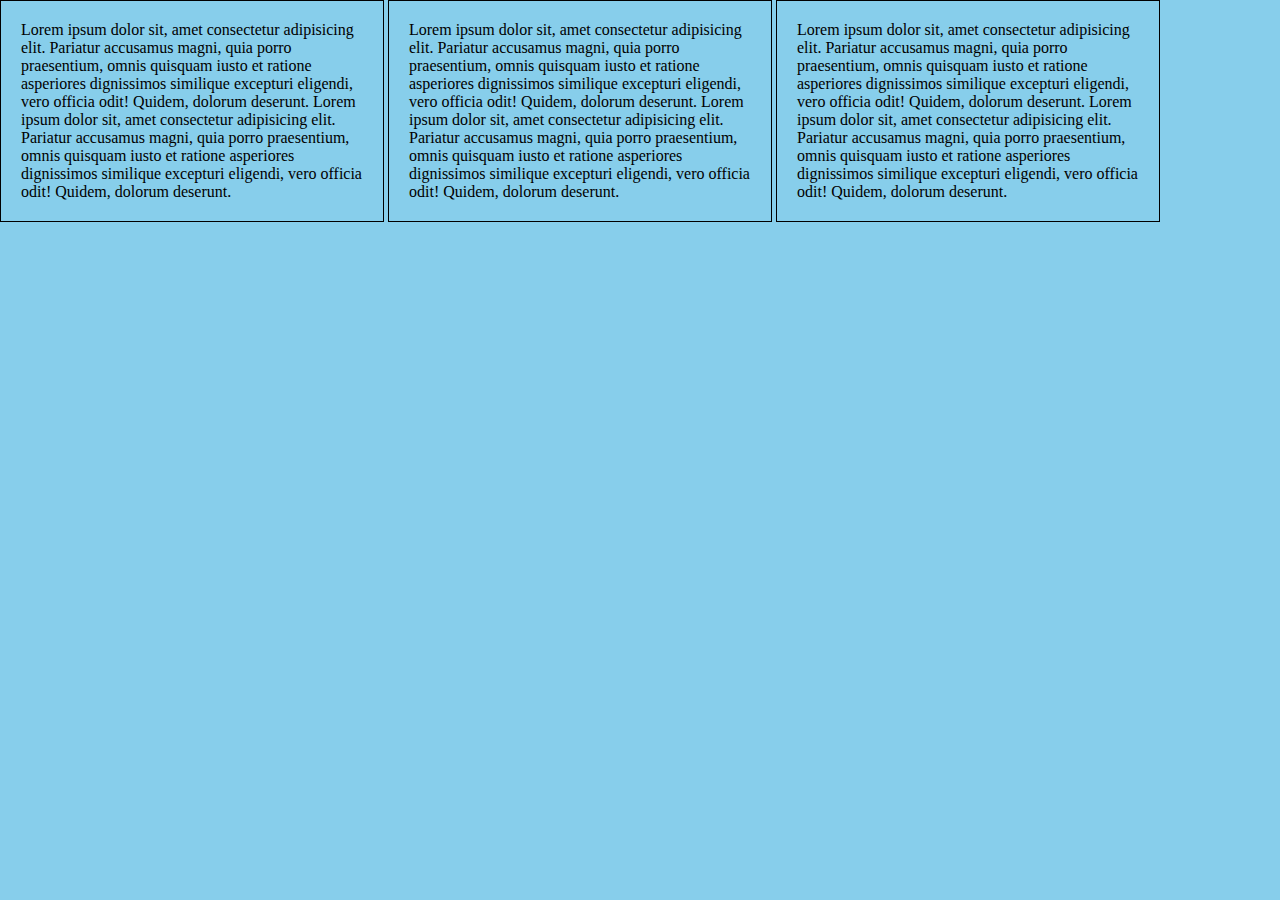
<file: learnCSS/9-media-queries.html>
<!DOCTYPE html>
<html lang="en">
<head>
    <meta charset="UTF-8">
    <meta http-equiv="X-UA-Compatible" content="IE=edge">
    <meta name="viewport" content="width=device-width, initial-scale=1.0">
    <title>Document</title>
    <style>
        *{
            padding: 0;
            margin: 0;
            box-sizing: border-box;
        }

        body{
            background-color: skyblue;
        }

        p{
            border: 1px solid black;
            padding: 20px;
            display: inline-block;
            width: 30%;
        }

        @media screen and (max-width:1024px) {
            body{
                background-color: pink;
            }

            p{
                width: 40%;
            }
            
            p:last-child{
                width: 80%;
            }
        }

        @media screen and (max-width:480px) {
            body{
            background-color: orange;
            }
            p{
                width: 100% !important;
            }
        }
    </style>
</head>
<body>


    <p>
        Lorem ipsum dolor sit, amet consectetur adipisicing elit. Pariatur accusamus magni, quia porro praesentium, omnis quisquam iusto et ratione asperiores dignissimos similique excepturi eligendi, vero officia odit! Quidem, dolorum deserunt.
        Lorem ipsum dolor sit, amet consectetur adipisicing elit. Pariatur accusamus magni, quia porro praesentium, omnis quisquam iusto et ratione asperiores dignissimos similique excepturi eligendi, vero officia odit! Quidem, dolorum deserunt.
    </p>
    <p>
        Lorem ipsum dolor sit, amet consectetur adipisicing elit. Pariatur accusamus magni, quia porro praesentium, omnis quisquam iusto et ratione asperiores dignissimos similique excepturi eligendi, vero officia odit! Quidem, dolorum deserunt.
        Lorem ipsum dolor sit, amet consectetur adipisicing elit. Pariatur accusamus magni, quia porro praesentium, omnis quisquam iusto et ratione asperiores dignissimos similique excepturi eligendi, vero officia odit! Quidem, dolorum deserunt.
    </p>
    <p>
        Lorem ipsum dolor sit, amet consectetur adipisicing elit. Pariatur accusamus magni, quia porro praesentium, omnis quisquam iusto et ratione asperiores dignissimos similique excepturi eligendi, vero officia odit! Quidem, dolorum deserunt.
        Lorem ipsum dolor sit, amet consectetur adipisicing elit. Pariatur accusamus magni, quia porro praesentium, omnis quisquam iusto et ratione asperiores dignissimos similique excepturi eligendi, vero officia odit! Quidem, dolorum deserunt.
    </p>
    
</body>
</html>
</file>
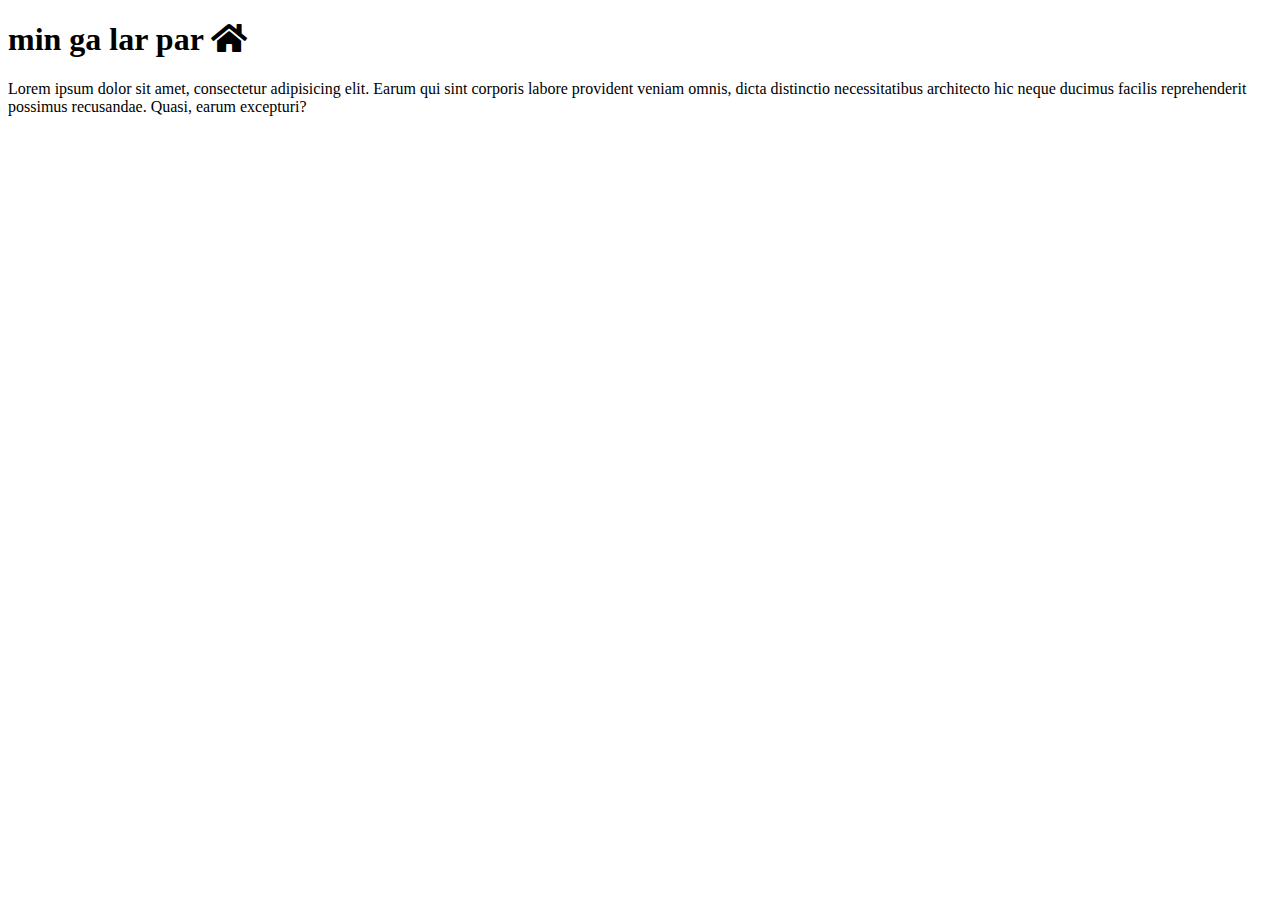
<file: learnJavaScript/30_conclustion.html>
<!DOCTYPE html>
<html lang="en">
<head>
    <meta charset="UTF-8">
    <meta http-equiv="X-UA-Compatible" content="IE=edge">
    <meta name="viewport" content="width=device-width, initial-scale=1.0">
    <title>Document</title>
    <link rel="stylesheet" href="./node_modules/@fortawesome/fontawesome-free/css/all.css">
    <link rel="stylesheet" href="./node_modules/animate.css/animate.min.css">
</head>
<body>
    <h1>min ga lar par <i class="fas fa-home"></i> </h1>
    <p class="animate__animated animate__fadeInUp">
        Lorem ipsum dolor sit amet, consectetur adipisicing elit. Earum qui sint corporis labore provident veniam omnis, dicta distinctio necessitatibus architecto hic neque ducimus facilis reprehenderit possimus recusandae. Quasi, earum excepturi?
    </p>

    <script>
        let arr1 = [1,2,3];
        // let arr2 = ["a","b","c"];

        // function run(x,y,z){
        //     return x+y+z;
        // }

        // function test(x,y){
        //     return x+y;
        // }



        // let result = [...arr1,"abc",...arr2,...arr1];
        // console.log(result);

        // let myJson = '{"name":"hein htet zan","age":27,"skill":["html","css","js"]}';

        fetch('https://fakestoreapi.com/products/')
        .then(response => response.json())
        .then(data => console.log(data));
    </script>
</body>
</html>
</file>
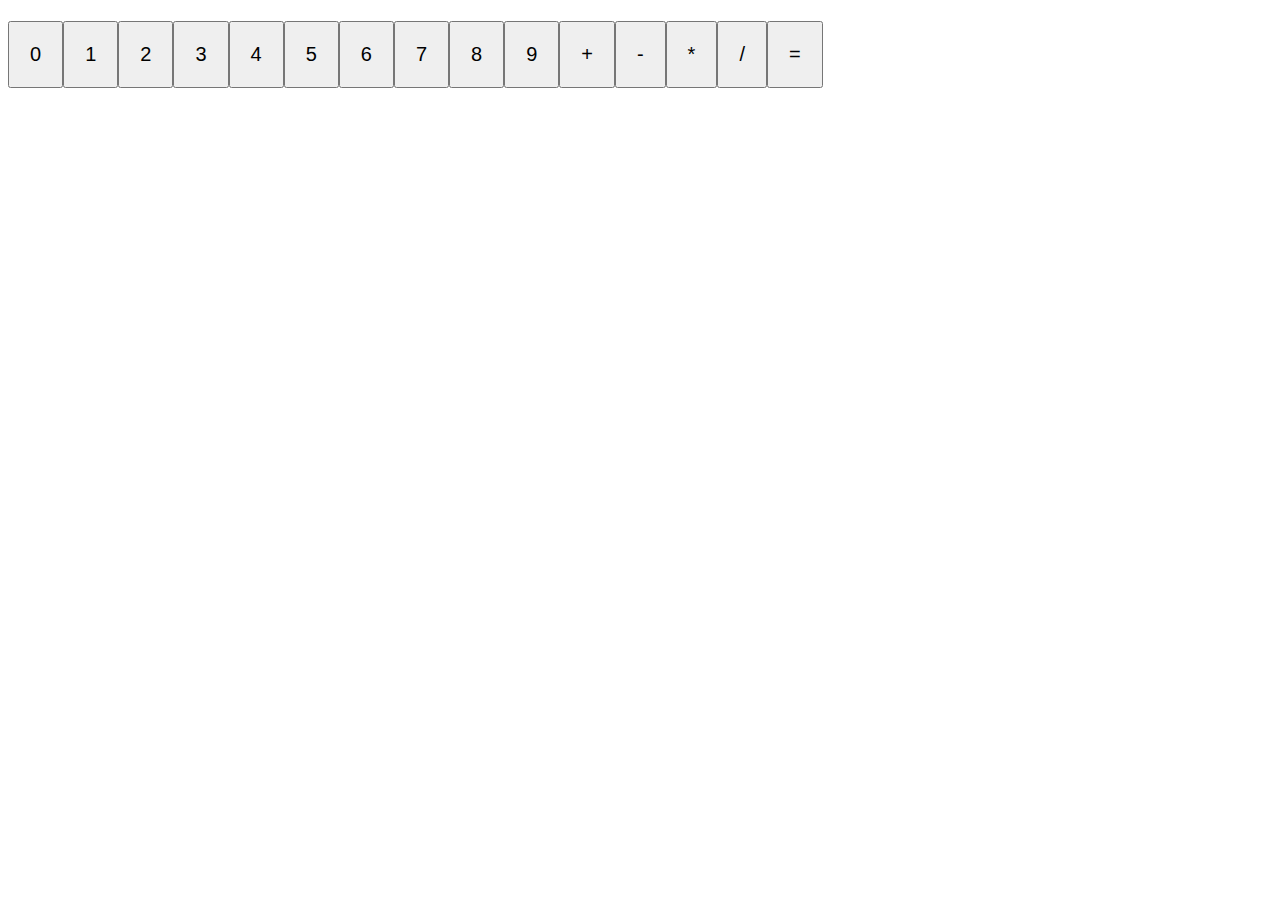
<file: miniProject/1_calculator/test.html>
<!DOCTYPE html>
<html lang="en">
<head>
    <meta charset="UTF-8">
    <meta http-equiv="X-UA-Compatible" content="IE=edge">
    <meta name="viewport" content="width=device-width, initial-scale=1.0">
    <title>Coding Test for Calculator</title>
    <style>
        .key{
            padding: 20px;
            font-size: 20px;
        }
    </style>
</head>
<body>

    <div class="calc">

        <h1 class="display-box"></h1>
        <div class="keypad"></div>

    </div>

    <script>

        let operators = ["+","-","*","/","="];
        let keyPad = document.querySelector(".keypad");
        let displayBox = document.querySelector('.display-box');

        for(let i=0;i<10;i++){

            keyPad.innerHTML += `<button class="key" onclick='showInDisplay(${i})'>${i}</button>`;

        }

        operators.forEach(x => {
            if(x === "="){

                keyPad.innerHTML += `<button class="key" onclick='calc()'>${x}</button>`
            

            }else{

            keyPad.innerHTML += `<button class="key" onclick='showInDisplay("${x}")'>${x}</button>`

            }
        })

        let showInDisplay = (x) => displayBox.innerText += x

        let calc = _ => displayBox.innerText = eval(displayBox.innerText)


    </script>
    
</body>
</html>
</file>
<file: miniProject/1_calculator/css/style.css>
@import url('https://fonts.googleapis.com/css2?family=Poppins:wght@300&display=swap');

*{
    padding: 0;
    margin: 0;
    box-sizing: border-box;
    font-family: 'Poppins', sans-serif;
}

body{
    background-color: #000000;
}


.calc{
    width: 390px;
    margin: 100px auto;
}

.display{
    color: #ffffff;
    font-size: 80px;
    text-align: right;
    padding: 10px;
    height: 120px;
}

.key{
    background-color: #333333;
    color: #ffffff;
    width: 90px;
    height: 90px;
    line-height: 90px;
    border: 1px solid black;
    border-radius: 50%;
    text-align: center;
    font-size: 35px;
    margin: 5px;
    cursor: pointer;
    user-select: none;
}
.key:active{
    background-color: #33333390;
}
.zero{
    width: 190px;
    border-radius: 90px;
}

tr:first-child td .key{
    background-color: #a5a5a5;
    color: #000000;
}
tr:first-child td .key:active{
    background-color: #a5a5a590;
}

tr td:last-child .key{
    background-color: #ffa45c;
    color: #ffffff;
}
tr td:last-child .key:active{
    background-color: #ffa45c90;
}
</file>
